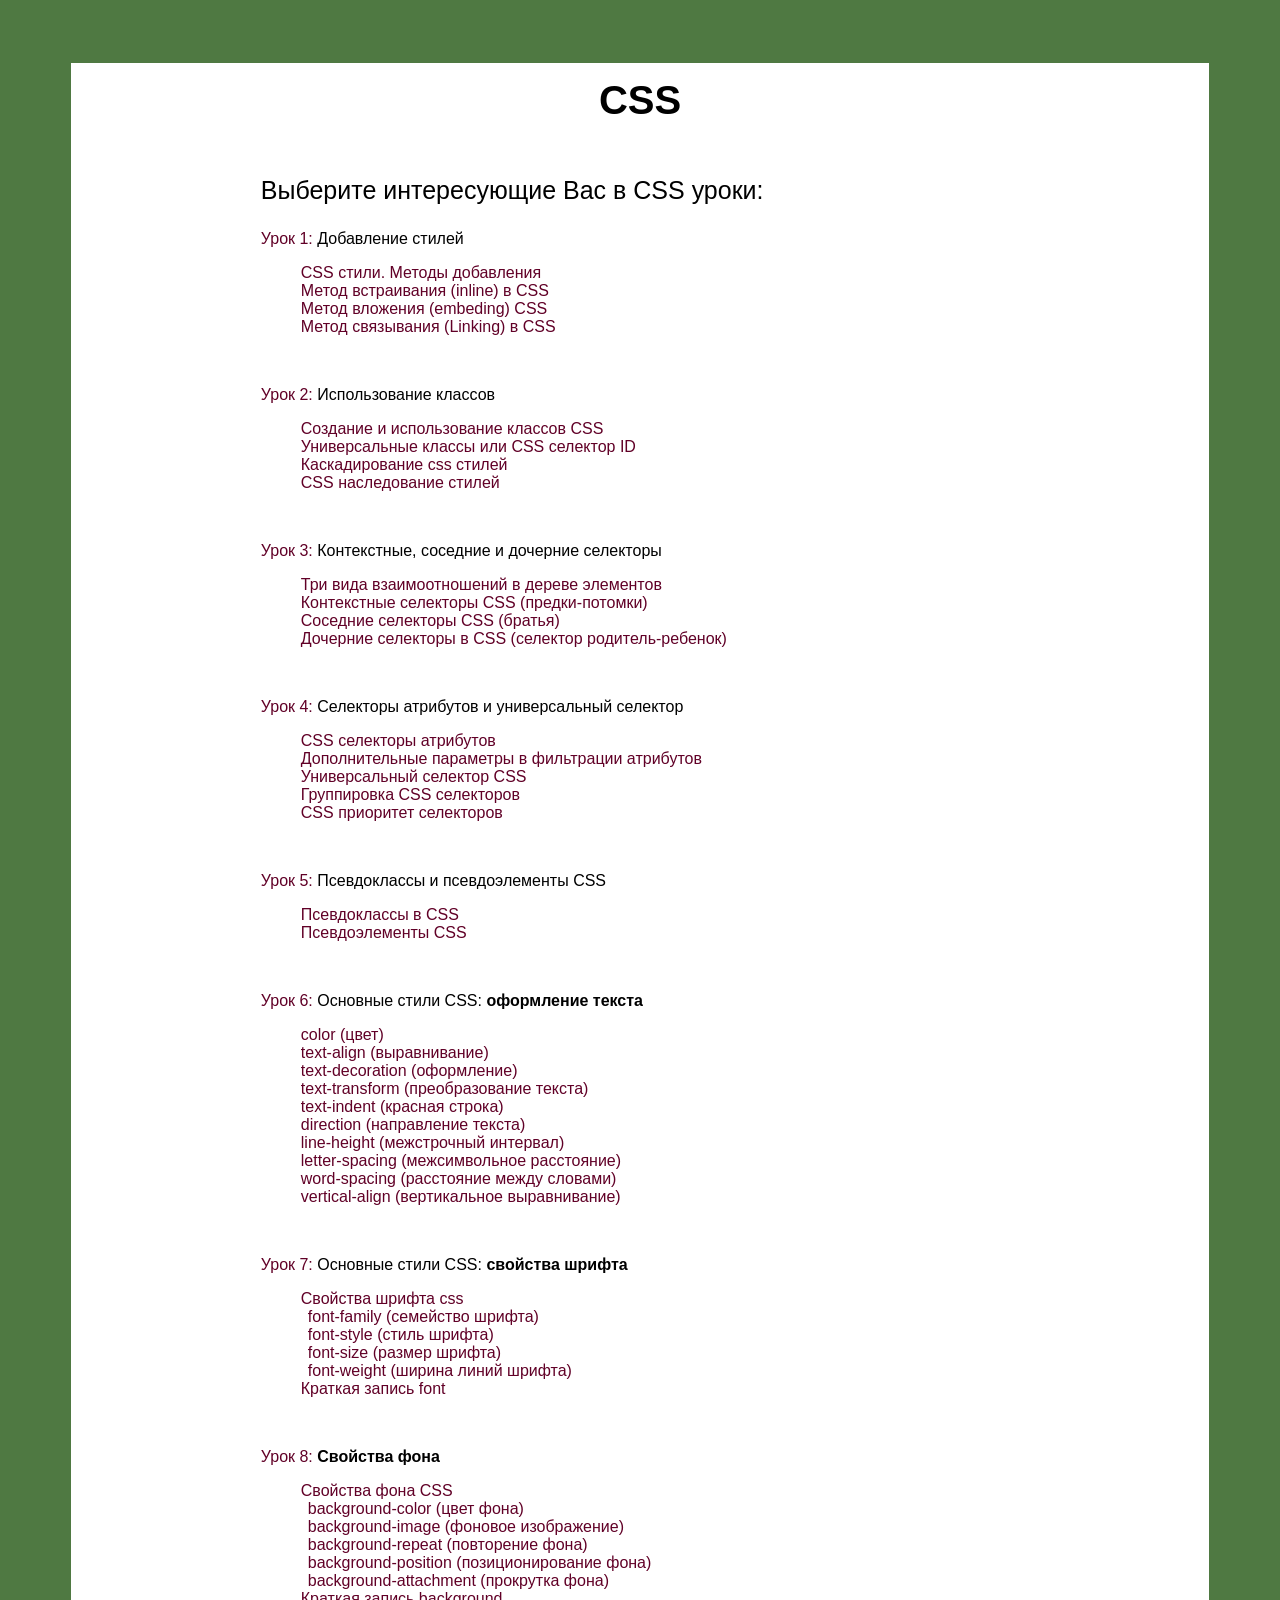
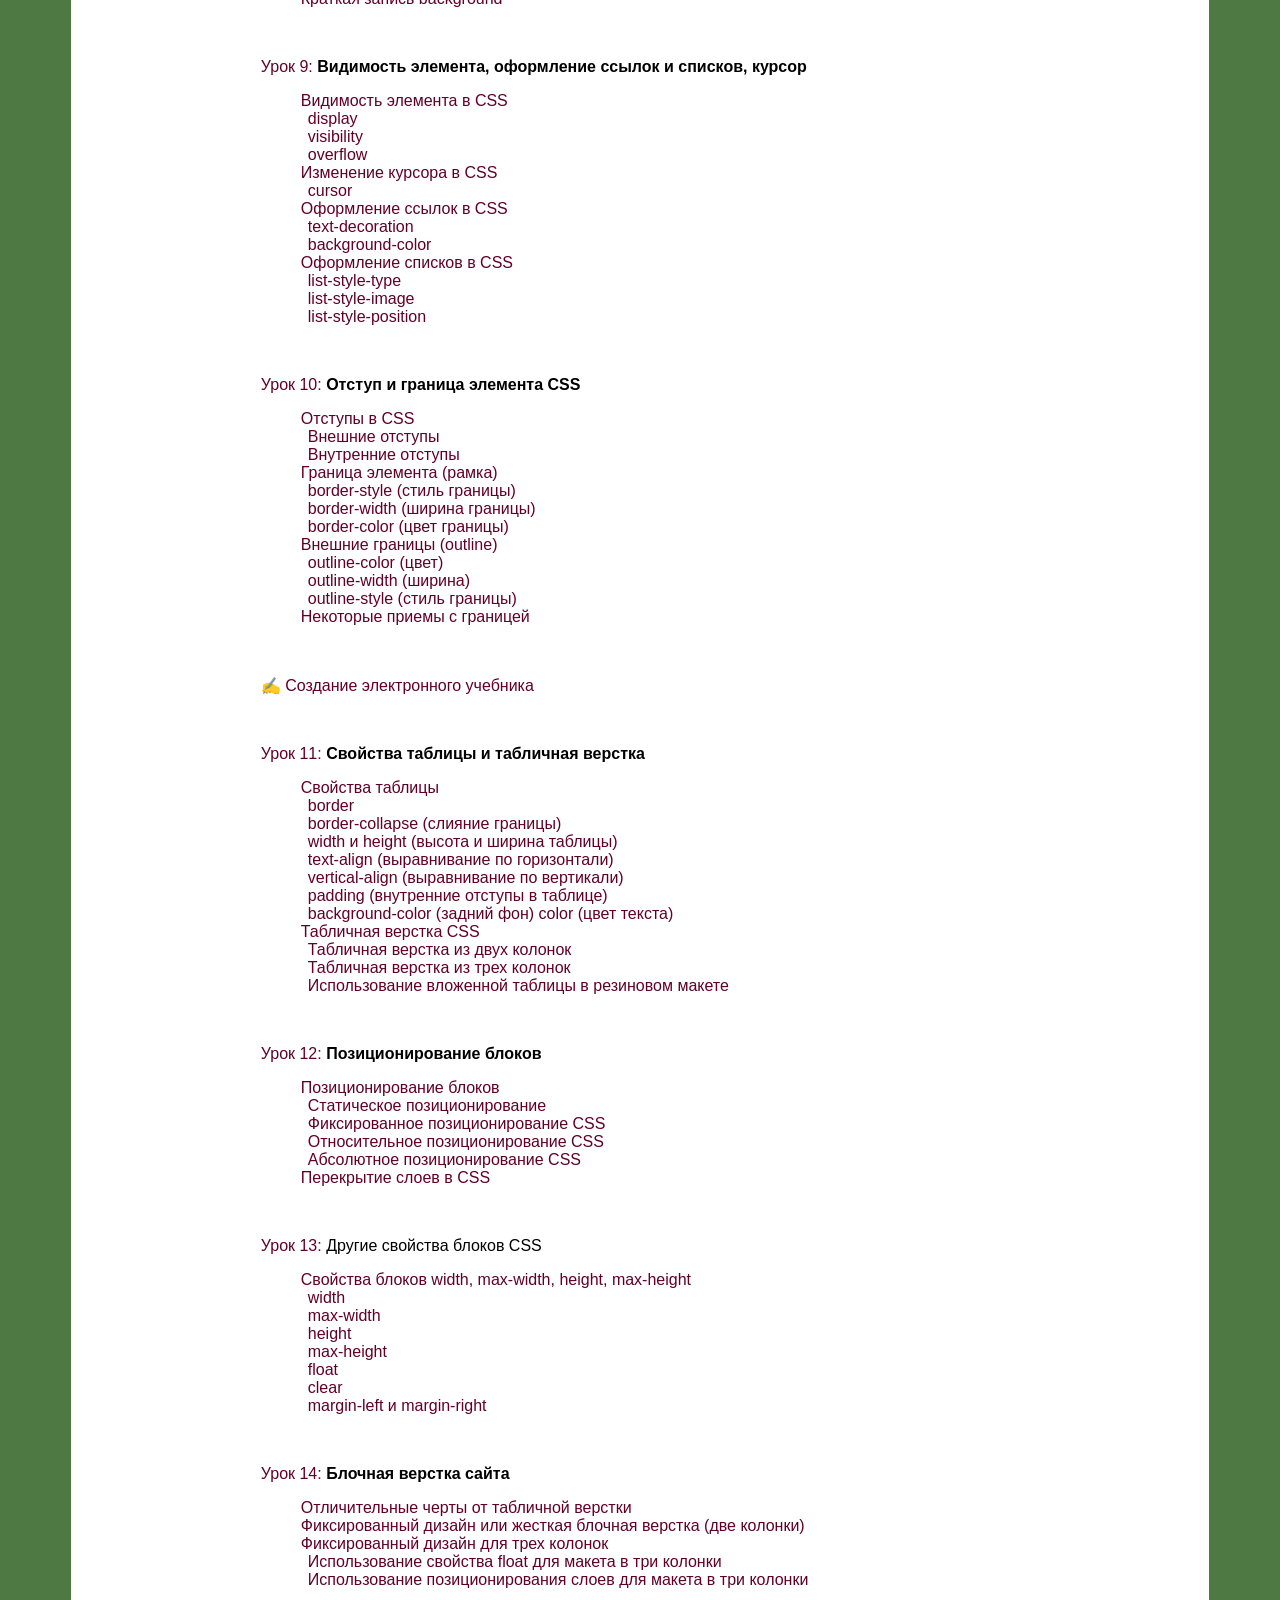
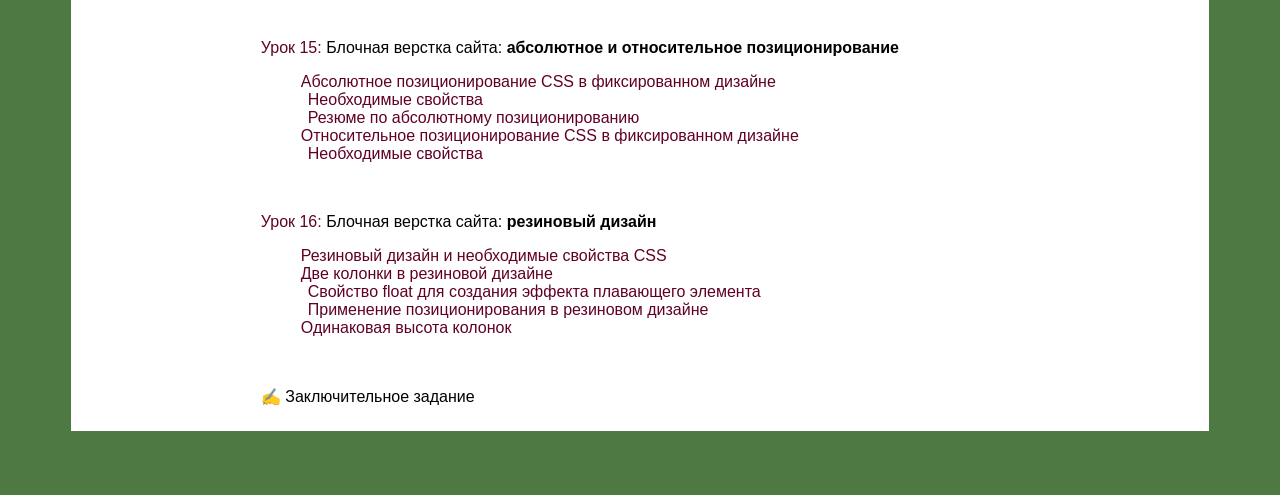
<file: index.html>
<!doctype html>
<html>
<head>
<meta charset="utf-8">
<title>Воспоминания</title>
<link href="style2.css" rel="stylesheet">
</head>

<body>
	<section>
		<h1 style="text-align: center; margin:5% 5%; font-size: 40px; padding: 2%">CSS</h1>
		
		<p>Выберите интересующие Вас в CSS уроки:</p>
		
	    <a href="index1.html">Урок 1:</a> Добавление стилей
         <ul>
		  <a href="index1.html#1_1">CSS стили. Методы добавления</a><br>
          <a href="index1.html#1_2">Метод встраивания (inline) в CSS</a><br>
          <a href="index1.html#1_3">Метод вложения (embeding) CSS</a><br>
          <a href="index1.html#1_4">Метод связывания (Linking) в CSS</a><br>
		 </ul>
		<p class="tit-line"></p>
		
		
        <a href="index2.html">Урок 2:</a> Использование классов
		 <ul>
          <a href="index2.html#2_1">Создание и использование классов CSS</a><br>
          <a href="index2.html#2_2">Универсальные классы или CSS селектор ID</a><br>
          <a href="index2.html#2_3">Каскадирование css стилей</a><br>
          <a href="index2.html#2_4">CSS наследование стилей</a><br>
         </ul>
		<p class="tit-line"></p>
		
		
        <a href="index3.html">Урок 3:</a> Контекстные, соседние и дочерние селекторы
		 <ul>
          <a href="index3.html#3_1">Три вида взаимоотношений в дереве элементов</a><br>
          <a href="index3.html#3_2">Контекстные селекторы CSS (предки-потомки)</a><br>
          <a href="index3.html#3_3">Соседние селекторы CSS (братья)</a><br>
          <a href="index3.html#3_4">Дочерние селекторы в CSS (селектор родитель-ребенок)</a><br>
		 </ul>
		<p class="tit-line"></p>
		
		
        <a href="index4.html">Урок 4:</a> Селекторы атрибутов и универсальный селектор
		 <ul>
          <a href="index4.html#4_1">CSS селекторы атрибутов</a><br>
          <a href="index4.html#4_2">Дополнительные параметры в фильтрации атрибутов</a><br>
          <a href="index4.html#4_3">Универсальный селектор CSS</a><br>
          <a href="index4.html#4_4">Группировка CSS селекторов</a><br>
          <a href="index4.html#4_5">CSS приоритет селекторов</a><br>
         </ul>
		<p class="tit-line"></p>
		
		
        <a href="index5.html">Урок 5:</a> Псевдоклассы и псевдоэлементы CSS
		 <ul>
          <a href="index5.html#5_1">Псевдоклассы в CSS</a><br>
          <a href="index5.html#5_2">Псевдоэлементы CSS</a><br>
         </ul>
		<p class="tit-line"></p>
		
		
        <a href="index6.html">Урок 6:</a> Основные стили CSS: <b>оформление текста</b>
		 <ul>
          <a href="index6.html#6_1">color (цвет)</a><br>
          <a href="index6.html#6_2">text-align (выравнивание)</a><br>
          <a href="index6.html#6_3">text-decoration (оформление)</a><br>
          <a href="index6.html#6_4">text-transform (преобразование текста)</a><br>
          <a href="index6.html#6_5">text-indent (красная строка)</a><br>
          <a href="index6.html#6_6">direction (направление текста)</a><br>
          <a href="index6.html#6_7">line-height (межстрочный интервал)</a><br>
          <a href="index6.html#6_8">letter-spacing (межсимвольное расстояние)</a><br>
          <a href="index6.html#6_9">word-spacing (расстояние между словами)</a><br>
          <a href="index6.html#6_10">vertical-align (вертикальное выравнивание)</a><br>
         </ul>
		<p class="tit-line"></p>
		
		
        <a href="index7.html">Урок 7:</a> Основные стили CSS: <b>свойства шрифта</b>
		 <ul>
          <a href="index7.html#7_1">Свойства шрифта css</a><br>
          <a href="index7.html#7_2"><span style="margin-left: 7px;">font-family (семейство шрифта)</span></a><br>
          <a href="index7.html#7_3"><span style="margin-left: 7px;">font-style (стиль шрифта)</span></a><br>
          <a href="index7.html#7_4"><span style="margin-left: 7px;">font-size (размер шрифта)</span></a><br>
          <a href="index7.html#7_5"><span style="margin-left: 7px;">font-weight (ширина линий шрифта)</span></a><br>
          <a href="index7.html#7_6">Краткая запись font</a><br>
	     </ul>
		<p class="tit-line"></p>

		
        <a href="index8.html">Урок 8:</a> <b>Свойства фона</b>
		 <ul>
          <a href="index8.html#8_1">Свойства фона CSS</a><br>
          <a href="index8.html#8_2"><span style="margin-left: 7px;">background-color (цвет фона)</span></a><br>
          <a href="index8.html#8_3"><span style="margin-left: 7px;">background-image (фоновое изображение)</span></a><br>
          <a href="index8.html#8_4"><span style="margin-left: 7px;">background-repeat (повторение фона)</span></a><br>
          <a href="index8.html#8_5"><span style="margin-left: 7px;">background-position (позиционирование фона)</span></a><br>
          <a href="index8.html#8_6"><span style="margin-left: 7px;">background-attachment (прокрутка фона)</span></a><br>
          <a href="index8.html#8_7">Краткая запись background</a><br>
         </ul>
		<p class="tit-line"></p>
		
		
        <a href="index9.html">Урок 9:</a> <b>Видимость элемента, оформление ссылок и списков, курсор</b>
		 <ul>
          <a href="index9.html#9_1">Видимость элемента в CSS</a><br>
          <a href="index9.html#9_2"><span style="margin-left: 7px;">display</span></a><br>
          <a href="index9.html#9_3"><span style="margin-left: 7px;">visibility</span></a><br>
          <a href="index9.html#9_4"><span style="margin-left: 7px;">overflow</span></a><br>
          <a href="index9.html#9_5">Изменение курсора в CSS</a><br>
          <a href="index9.html#9_6"><span style="margin-left: 7px;">cursor</span></a><br>
          <a href="index9.html#9_7">Оформление ссылок в CSS</a><br>
          <a href="index9.html#9_8"><span style="margin-left: 7px;">text-decoration</span></a><br>
          <a href="index9.html#9_9"><span style="margin-left: 7px;">background-color</span></a><br>
          <a href="index9.html#9_10">Оформление списков в CSS</a><br>
          <a href="index9.html#9_11"><span style="margin-left: 7px;">list-style-type</span></a><br>
          <a href="index9.html#9_12"><span style="margin-left: 7px;">list-style-image</span></a><br>
          <a href="index9.html#9_13"><span style="margin-left: 7px;">list-style-position</span></a><br>
         </ul>
		<p class="tit-line"></p>
		
		
        <a href="index10.html">Урок 10:</a> <b>Отступ и граница элемента CSS</b>
		 <ul>
          <a href="index10.html#10_1">Отступы в CSS</a><br>
          <a href="index10.html#10_2"><span style="margin-left: 7px;">Внешние отступы</span></a><br>
          <a href="index10.html#10_3"><span style="margin-left: 7px;">Внутренние отступы</span></a><br>
          <a href="index10.html#10_4">Граница элемента (рамка)</a><br>
          <a href="index10.html#10_5"><span style="margin-left: 7px;"> border-style (стиль границы)</span></a><br>
          <a href="index10.html#10_6"><span style="margin-left: 7px;">border-width (ширина границы)</span></a><br>
          <a href="index10.html#10_7"><span style="margin-left: 7px;">border-color (цвет границы)</span></a><br>
          <a href="index10.html#10_8">Внешние границы (outline)</a><br>
          <a href="index10.html#10_9"><span style="margin-left: 7px;">outline-color (цвет)</span></a><br>
          <a href="index10.html#10_10"><span style="margin-left: 7px;">outline-width (ширина)</span></a><br>
          <a href="index10.html#10_11"><span style="margin-left: 7px;">outline-style (стиль границы)</span></a><br>
          <a href="index10.html#10_12">Некоторые приемы с границей</a><br>
         </ul>
		<p class="tit-line"></p>
		
		
        <a href="indexuch.html">✍ Создание электронного учебника</a>
        <p class="tit-line"></p>
		
		
        <a href="index11.html">Урок 11:</a> <b>Свойства таблицы и табличная верстка</b>
		 <ul>
          <a href="index11.html#11_1">Свойства таблицы</a><br>
          <a href="index11.html#11_2"><span style="margin-left: 7px;">border</span></a><br>
          <a href="index11.html#11_3"><span style="margin-left: 7px;">border-collapse (слияние границы)</span></a><br>
          <a href="index11.html#11_4"><span style="margin-left: 7px;">width и height (высота и ширина таблицы)</span></a><br>
          <a href="index11.html#11_5"><span style="margin-left: 7px;">text-align (выравнивание по горизонтали)</span></a><br>
          <a href="index11.html#11_6"><span style="margin-left: 7px;">vertical-align (выравнивание по вертикали)</span></a><br>
          <a href="index11.html#11_7"><span style="margin-left: 7px;">padding (внутренние отступы в таблице)</span></a><br>
          <a href="index11.html#11_8"><span style="margin-left: 7px;">background-color (задний фон) color (цвет текста)</span></a><br>
          <a href="index11.html#11_9">Табличная верстка CSS</a><br>
          <a href="index11.html#11_10"><span style="margin-left: 7px;">Табличная верстка из двух колонок</span></a><br>
          <a href="index11.html#11_1q"><span style="margin-left: 7px;">Табличная верстка из трех колонок</span></a><br>
          <a href="index11.html#11_12"><span style="margin-left: 7px;">Использование вложенной таблицы в резиновом макете</span></a><br>
         </ul>
	    <p class="tit-line"></p>
		
		
        <a href="index12.html">Урок 12:</a> <b>Позиционирование блоков</b>
		 <ul>
          <a href="index12.html#12_1">Позиционирование блоков</a><br>
          <a href="index12.html#12_2"><span style="margin-left: 7px;">Статическое позиционирование</span></a><br>
          <a href="index12.html#12_3"><span style="margin-left: 7px;">Фиксированное позиционирование CSS</span></a><br>
          <a href="index12.html#12_4"><span style="margin-left: 7px;">Относительное позиционирование CSS</span></a><br>
          <a href="index12.html#12_5"><span style="margin-left: 7px;">Абсолютное позиционирование CSS</span></a><br>
          <a href="index12.html#12_6">Перекрытие слоев в CSS</a><br>
         </ul>
		<p class="tit-line"></p>
		
		
        <a href="index13.html">Урок 13:</a> Другие свойства блоков CSS
		 <ul>
          <a href="index13.html#13_1">Свойства блоков width, max-width, height, max-height</a><br>
          <a href="index13.html#13_2"><span style="margin-left: 7px;">width</span></a><br>
          <a href="index13.html#13_3"><span style="margin-left: 7px;">max-width</span></a><br>
          <a href="index13.html#13_4"><span style="margin-left: 7px;">height</span></a><br>
          <a href="index13.html#13_5"><span style="margin-left: 7px;">max-height</span></a><br>
          <a href="index13.html#13_6"><span style="margin-left: 7px;">float</span></a><br>
          <a href="index13.html#13_7"><span style="margin-left: 7px;">clear</span></a><br>
          <a href="index13.html#13_8"><span style="margin-left: 7px;">margin-left и margin-right</span></a><br>
         </ul>
		<p class="tit-line"></p>
		
		
        <a href="index14.html">Урок 14:</a> <b>Блочная верстка сайта</b>
		 <ul>
          <a href="index14.html">Отличительные черты от табличной верстки</a><br>
          <a href="index14.html">Фиксированный дизайн или жесткая блочная верстка (две колонки)</a><br>
          <a href="index14.html">Фиксированный дизайн для трех колонок</a><br>
          <a href="index14.html"><span style="margin-left: 7px;">Использование свойства float для макета в три колонки</span></a><br>
          <a href="index14.html"><span style="margin-left: 7px;">Использование позиционирования слоев для макета в три колонки</span></a><br>
         </ul>
		<p class="tit-line"></p>
		
			  
        <a href="index15.html">Урок 15:</a> Блочная верстка сайта: <b>абсолютное и относительное позиционирование</b>
		 <ul>
          <a href="index15.html">Абсолютное позиционирование CSS в фиксированном дизайне</a><br>
          <a href="index15.html"><span style="margin-left: 7px;">Необходимые свойства</span></a><br>
          <a href="index15.html"><span style="margin-left: 7px;">Резюме по абсолютному позиционированию</span></a><br>
          <a href="index15.html">Относительное позиционирование CSS в фиксированном дизайне</a><br>
          <a href="index15.html"><span style="margin-left: 7px;">Необходимые свойства</span></a><br>
         </ul>
		<p class="tit-line"></p>
		 
		
        <a href="index16.html">Урок 16:</a> Блочная верстка сайта: <b>резиновый дизайн</b>
		 <ul>
          <a href="index16.html">Резиновый дизайн и необходимые свойства CSS</a><br>
          <a href="index16.html">Две колонки в резиновой дизайне</a><br>
          <a href="index16.html"><span style="margin-left: 7px;">Свойство float для создания эффекта плавающего элемента</span></a><br>
          <a href="index16.html"><span style="margin-left: 7px;">Применение позиционирования в резиновом дизайне</span></a><br>
          <a href="index16.html">Одинаковая высота колонок</a><br>
	     </ul>
        <p class="tit-line"></p>
		
		
        ✍ Заключительное задание
        <p class="tit-line"></p>
 
		
		
		
		
		
	
	</section>
</body>
</html>
</file>
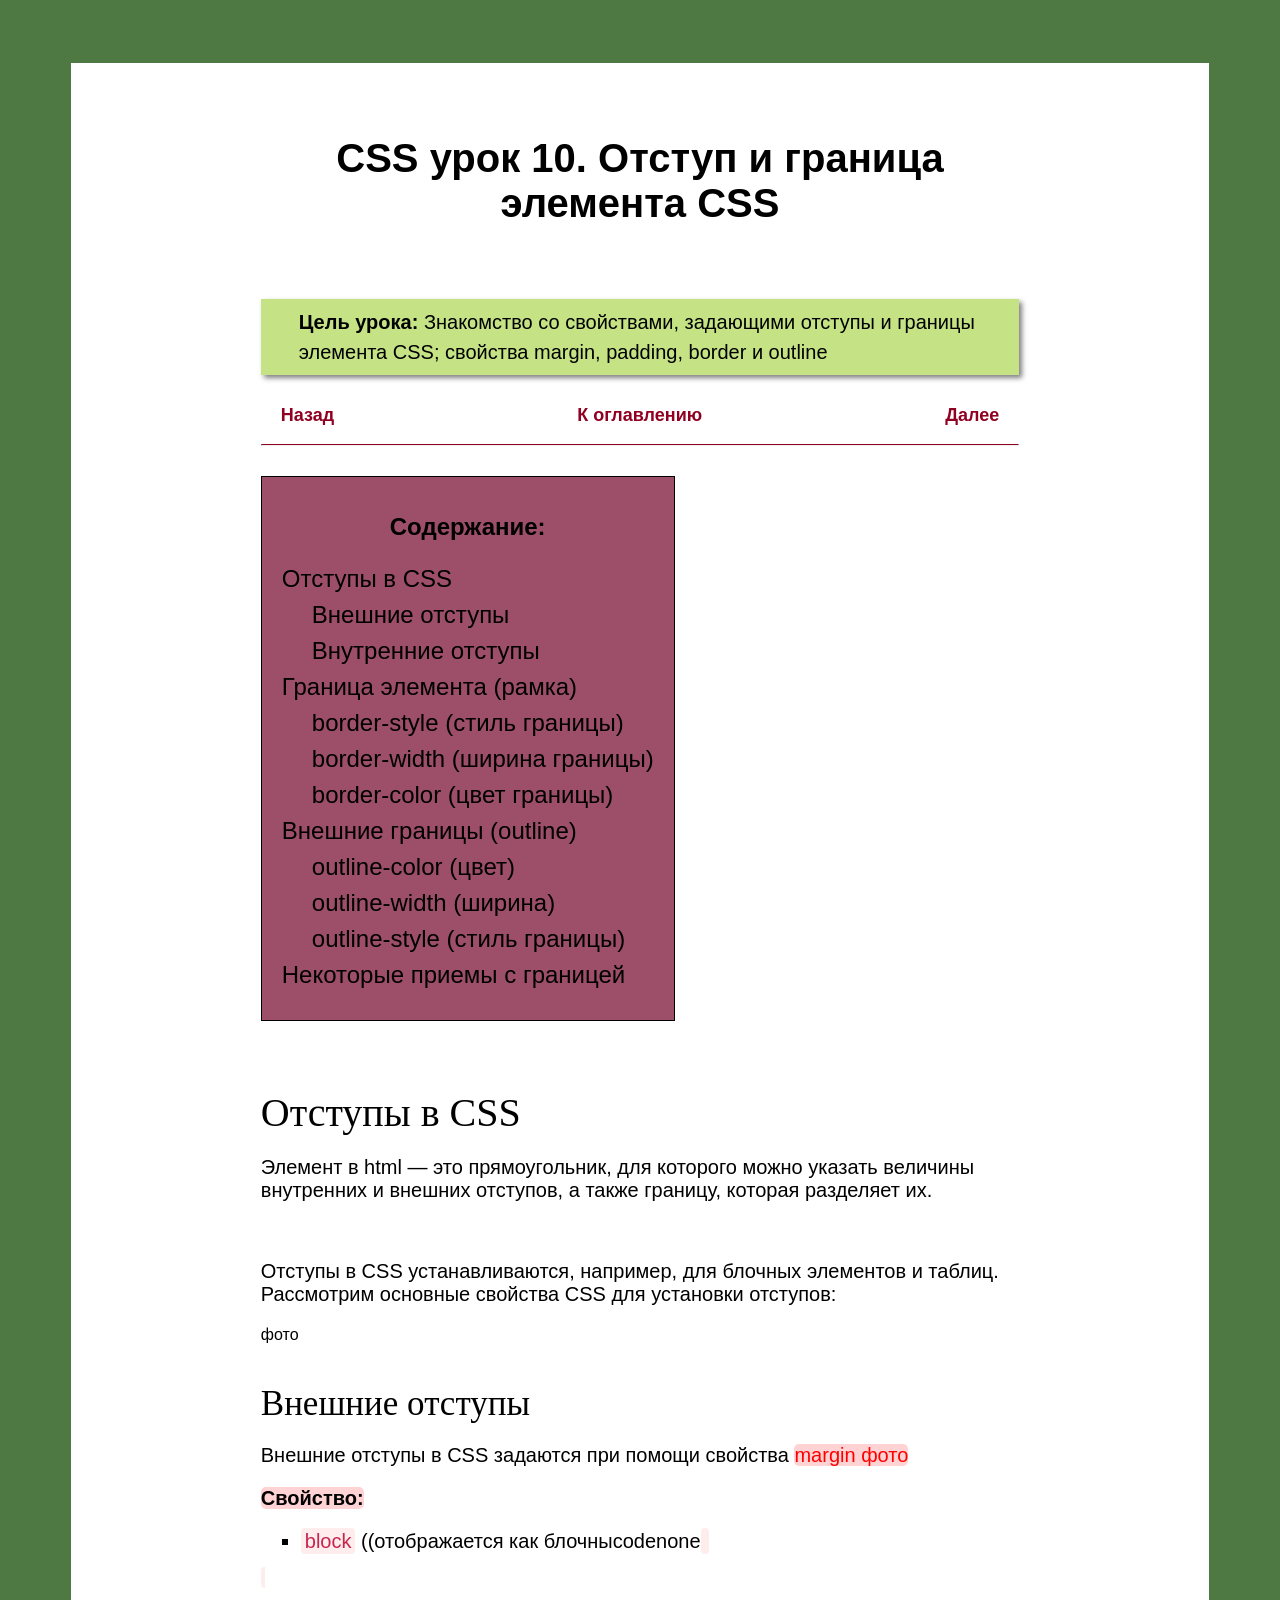
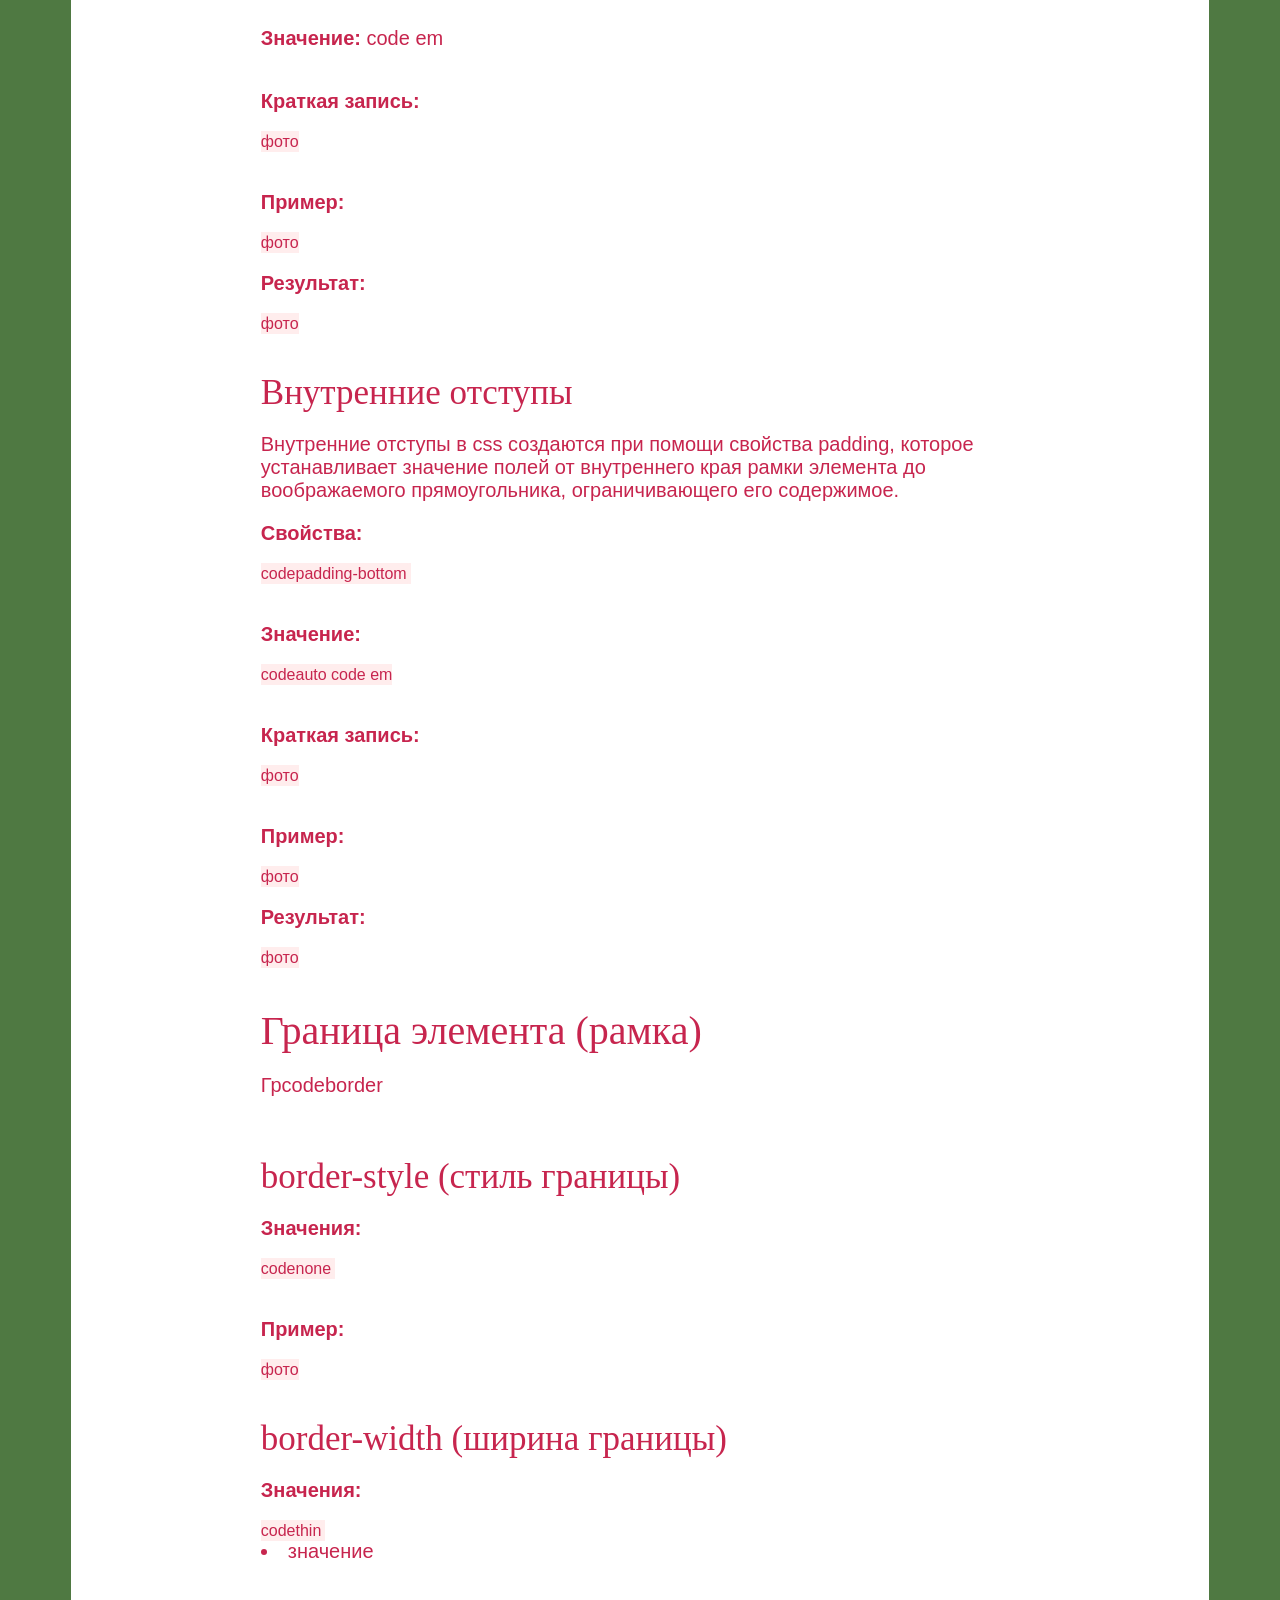
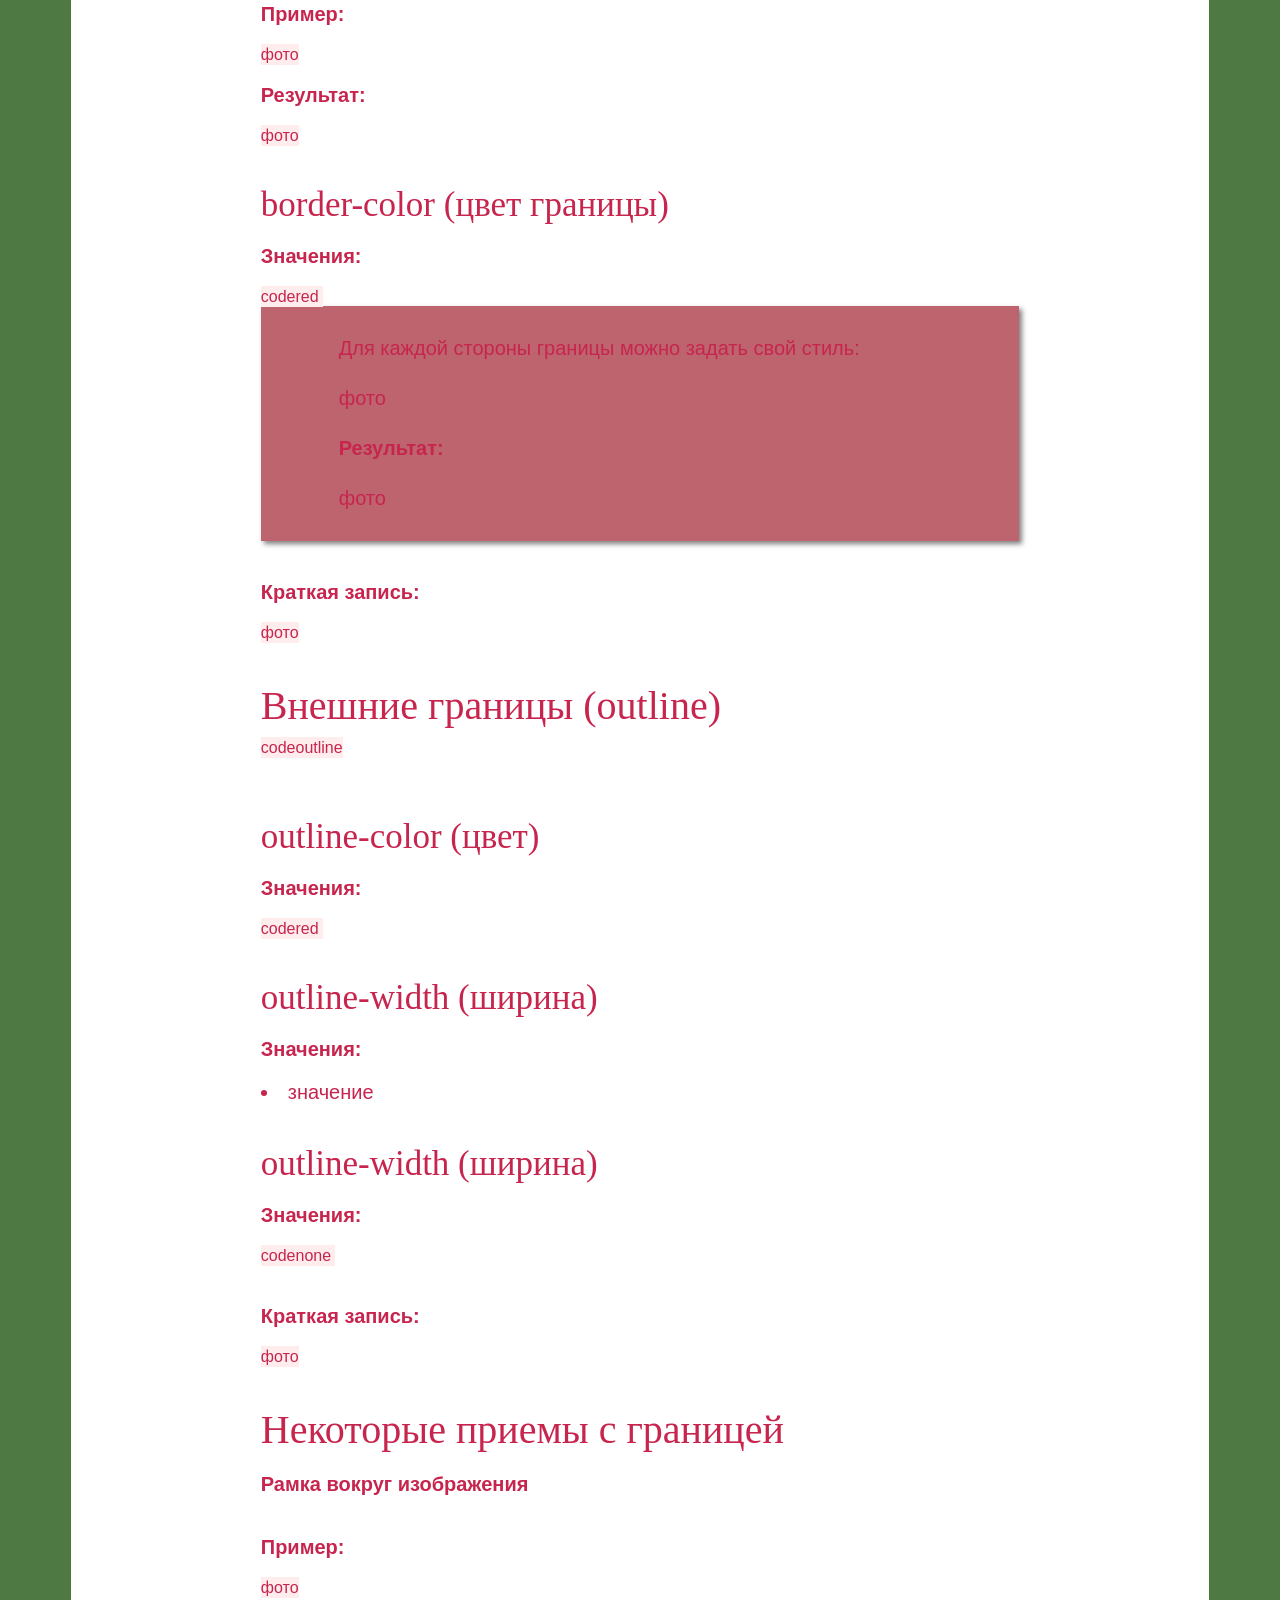
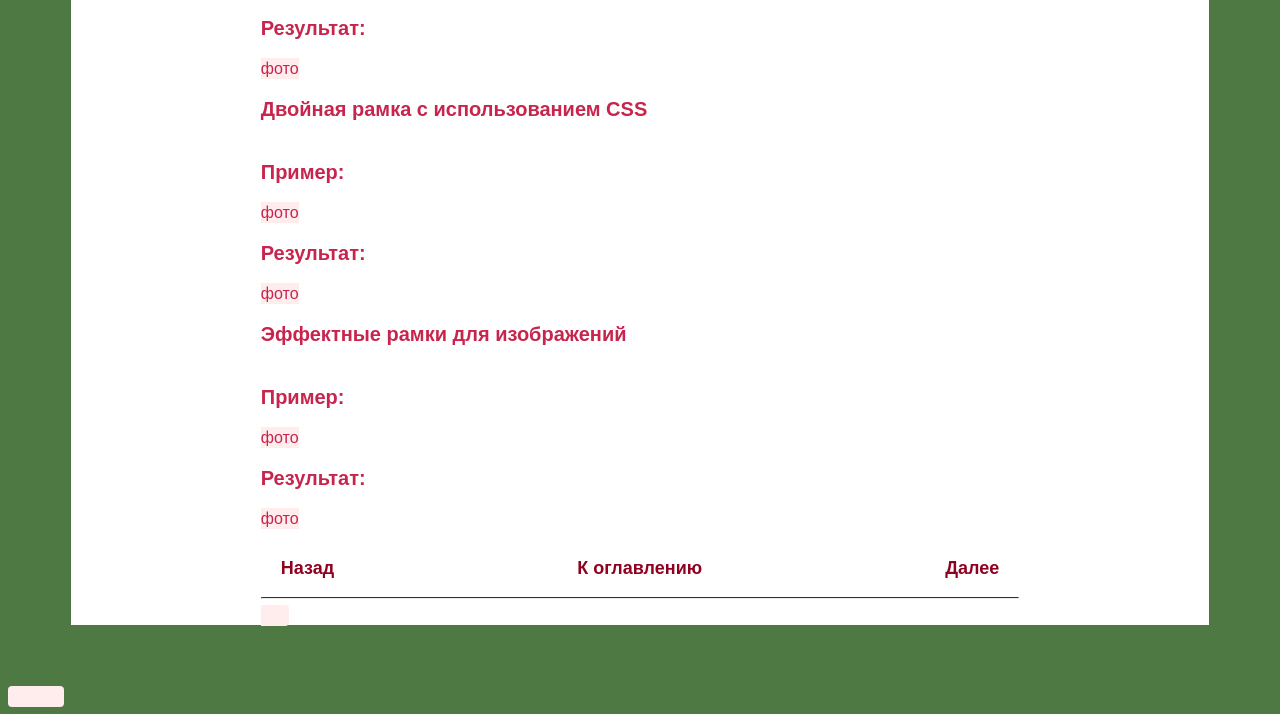
<file: index10.html>
<!doctype html>
<html>
<head>
<meta charset="utf-8">
<title>Воспоминания</title>
<link href="style.css" rel="stylesheet">
</head>

<body>
	<section>
		<p class="tit-line"></p>
		<p class="tit-line"></p>
		<h1 style="text-align: center; margin:5% 5%; font-size: 40px; padding: 2%">CSS урок 10. Отступ и граница элемента CSS</h1>
		<p class="tit-line"></p>
		<div class="block1" style="line-height: 1.5;"><b>Цель урока: </b> Знакомство со свойствами, задающими отступы и границы элемента CSS; свойства margin, padding, border и outline</div>
		<div class="navigation">
		<a href="index9.html" class="button">Назад</a>
		<a href="index.html" class="button">К оглавлению</a>
		<a href="index11.html" class="button">Далее</a>
		</div>
	<hr>
	
		<div class="content">
			<h2>Содержание:</h2>
			<a href="#10_1">Отступы в CSS</a><br>
			<a href="#10_2" style="margin-left: 30px">Внешние отступы</a><br>
			<a href="#10_3" style="margin-left: 30px">Внутренние отступы</a><br>
			<a href="#10_4">Граница элемента (рамка)</a><br>
			<a href="#10_5" style="margin-left: 30px">border-style (стиль границы)</a><br>
			<a href="#10_6" style="margin-left: 30px">border-width (ширина границы)</a><br>
			<a href="#10_7" style="margin-left: 30px">border-color (цвет границы)</a><br>
			<a href="#10_8">Внешние границы (outline)</a><br>
			<a href="#10_9" style="margin-left: 30px">outline-color (цвет)</a><br>
			<a href="#10_10" style="margin-left: 30px">outline-width (ширина)</a><br>
			<a href="#10_11" style="margin-left: 30px">outline-style (стиль границы)</a><br>
			<a href="#10_12">Некоторые приемы с границей</a><br>
		</div>
	
		<br>
		<h1 id="10_1" class="ogl">Отступы в CSS</h1>
		<p>Элемент в html — это прямоугольник, для которого можно указать величины внутренних и внешних отступов, а также границу, которая разделяет их.</p><br>
		<p>Отступы в CSS устанавливаются, например, для блочных элементов и таблиц. Рассмотрим основные свойства CSS для установки отступов:</p>
		фото
		
			
		<p class="tit-line"></p>
		<h1 style="font-size: 35px;" id="10_2" class="ogl">Внешние отступы</h1>
	    <p>Внешние отступы в CSS задаются при помощи свойства <span style="color:#FF0000;"><a style="background: #FFD3D3;border-radius: 5px;">margin<code, которое устанавливает величину отступа от границ текущего элемента до внутренней границы его родительского элемента.</p>
	    фото
		<p><b>Свойство:</b></p>
		<ul>
		   <li style="font-size:20px;margin-bottom:8px;"><code>block</a></code> ((отображается как блочныcodenone<code (временно удаляет элемент из документcodeinline<code (отображается как встроенный (строчныйcodeinline-block<code (внутренняя часть форматируется как блочный элемент, а сам элемент — как встроенный, обтекается другими элементами (подобно img))</li>
	    </ul>
		<p class="tit-line"></p>
		<p><b>Значение:</b></pcodeauto<code</li>
		code em</a></spacode%<code</li>
	    </ul>
	    <p class="tit-line"></p>
	    <p><b>Краткая запись:</b></p>
	    фото
		<p class="tit-line"></p>
	   <p><b>Пример:</b></p> 
		фото
	    <p><b>Результат:</b></p>
	    фото
	
	
	   <p class="tit-line"></p>
		<h1 style="font-size: 35px;" id="10_3" class="ogl">Внутренние отступы</h1>
	    <p>Внутренние отступы в css создаются при помощи свойства padding, которое устанавливает значение полей от внутреннего края рамки элемента до воображаемого прямоугольника, ограничивающего его содержимое.</p>
		<p><b>Свойства:</b></p>codepadding-bottom<code (нижний отстуcodepadding-left<code (отступ слевcodepadding-right<code (отступ справcodepadding-top<code (верхний отступ)</li>
	    </ul>
		<p class="tit-line"></p>
		<p><b>Значение:</b></p>codeauto<code</li>
		code em</a></spacode%<code</li>
	    </ul>
	    <p class="tit-line"></p>
	    <p><b>Краткая запись:</b></p>
	    фото
		<p class="tit-line"></p>
	   <p><b>Пример:</b></p> 
		фото
	    <p><b>Результат:</b></p>
	    фото
	
	
	    <p class="tit-line"></p>
		<h1 id="10_4" class="ogl">Граница элемента (рамка)</h1>
	    <p>Грcodeborder<code.</p>
	    <p class="tit-line"></p>



        <p class="tit-line"></p>
		<h1 style="font-size: 35px;" id="10_5" class="ogl">border-style (стиль границы)</h1>
		<p><b>Значения:</b></p>codenone<code  (без границcodedotted<code (из точеcodedashed<code (пунктирнаcodesolid<code (сплошнаяcodedouble<code (двойнаcodegroove<code (трехмернаcoderidge<code (трехмернаcodeinset<code (трехмерная с теньюcodeoutset<code (трехмерная с тенью)</li>
		      </ul>
		<p class="tit-line"></p>
	   <p><b>Пример:</b></p> 
		фото
	    


         <p class="tit-line"></p>
		<h1 style="font-size: 35px;" id="10_6" class="ogl">border-width (ширина границы)</h1>
		<p><b>Значения:</b></p>codethin<code (тонкаcodemedium<code (средняcodethick<code (толстая)</li>
		   <li style="font-size:20px;margin-bottom:8px;">значение</li>
		      </ul>
		<p class="tit-line"></p>
	   <p><b>Пример:</b></p> 
		фото
	    <p><b>Результат:</b></p>
	    фото

        <p class="tit-line"></p>
		<h1 style="font-size: 35px;" id="10_7" class="ogl">border-color (цвет границы)</h1>
		<p><b>Значения:</b></p>codered<code (цвеcodergb(255,0,0)<code (в системе rgcode#ff0000<code (в шестнадцатиричной системcodetransparent<code (прозрачная)</li>
		      </ul>
         <div class="block3">
         <ul>
		<p>Для каждой стороны границы можно задать свой стиль:</p>	 
	    фото
	   <p><b>Результат:</b></p>
	   фото
	    </ul>
        </div>
         <p class="tit-line"></p>
	    <p><b>Краткая запись:</b></p>
	    фото
		
       
	    <p class="tit-line"></p>
		<h1 id="10_8" class="ogl">Внешние границы (outline)</h1>
codeoutline<code, одновременно устанавливающее цвет, стиль и толщину внешней границы на всех четырехcodeoutline<code не влияет на положение блока и его ширину.</p>
	    <p class="tit-line"></p>


        <p class="tit-line"></p>
		<h1 style="font-size: 35px;" id="10_9" class="ogl">outline-color (цвет)</h1>
		<p><b>Значения:</b></p>codered<code (цвеcodergb(255,0,0)<code (в системе rgcode#ff0000<code (в шестнадцатеричной системcodeinvert<code (инвертированный, противоположный)</li>
		      </ul>



		<p class="tit-line"></p>
		<h1 style="font-size: 35px;" id="10_10" class="ogl">outline-width (ширина)</h1>
		<p><b>Значения:</b></pcodethin<code (тонкаcodemedium<code (средняcodethick<code (толстая)</li>
		   <li style="font-size:20px;margin-bottom:8px;">значение</li>
		      </ul>
          

        
		<p class="tit-line"></p>
		<h1 style="font-size: 35px;" id="10_11" class="ogl">outline-width (ширина)</h1>
		<p><b>Значения:</b></p>codenone<code  (без границcodedotted<code (из точеcodedashed<code (пунктирнаcodesolid<code (сплошнаяcodedouble<code (двойнаcodegroove<code (трехмернаcoderidge<code (трехмернаcodeinset<code (трехмерная с теньюcodeoutset<code (трехмерная с тенью)</li>
		  </ul>
           <p class="tit-line"></p>
	    <p><b>Краткая запись:</b></p>
	    фото
		
        
        <p class="tit-line"></p>
		<h1 id="10_12" class="ogl">Некоторые приемы с границей</h1>
	    <p><b>Рамка вокруг изображения</b></p>
	   <p class="tit-line"></p>
	   <p><b>Пример:</b></p> 
		фото
	    <p><b>Результат:</b></p>
	    фото
        <p><b>Двойная рамка с использованием CSS</b></p>
       <p class="tit-line"></p>
	   <p><b>Пример:</b></p> 
		фото
	    <p><b>Результат:</b></p>
	    фото
        <p><b>Эффектные рамки для изображений</b></p>
         <p class="tit-line"></p>
	   <p><b>Пример:</b></p> 
		фото
	    <p><b>Результат:</b></p>
	    фото

		
		
		
		
<div class="navigation">
	    <a href="index9.html" class="button">Назад</a>
	    <a href="index.html" class="button">К оглавлению</a>
		<a href="index11.html" class="button">Далее</a>
	    </div>
	   <hr>
	    <br>
	</section>
</body>
</html>
</file>
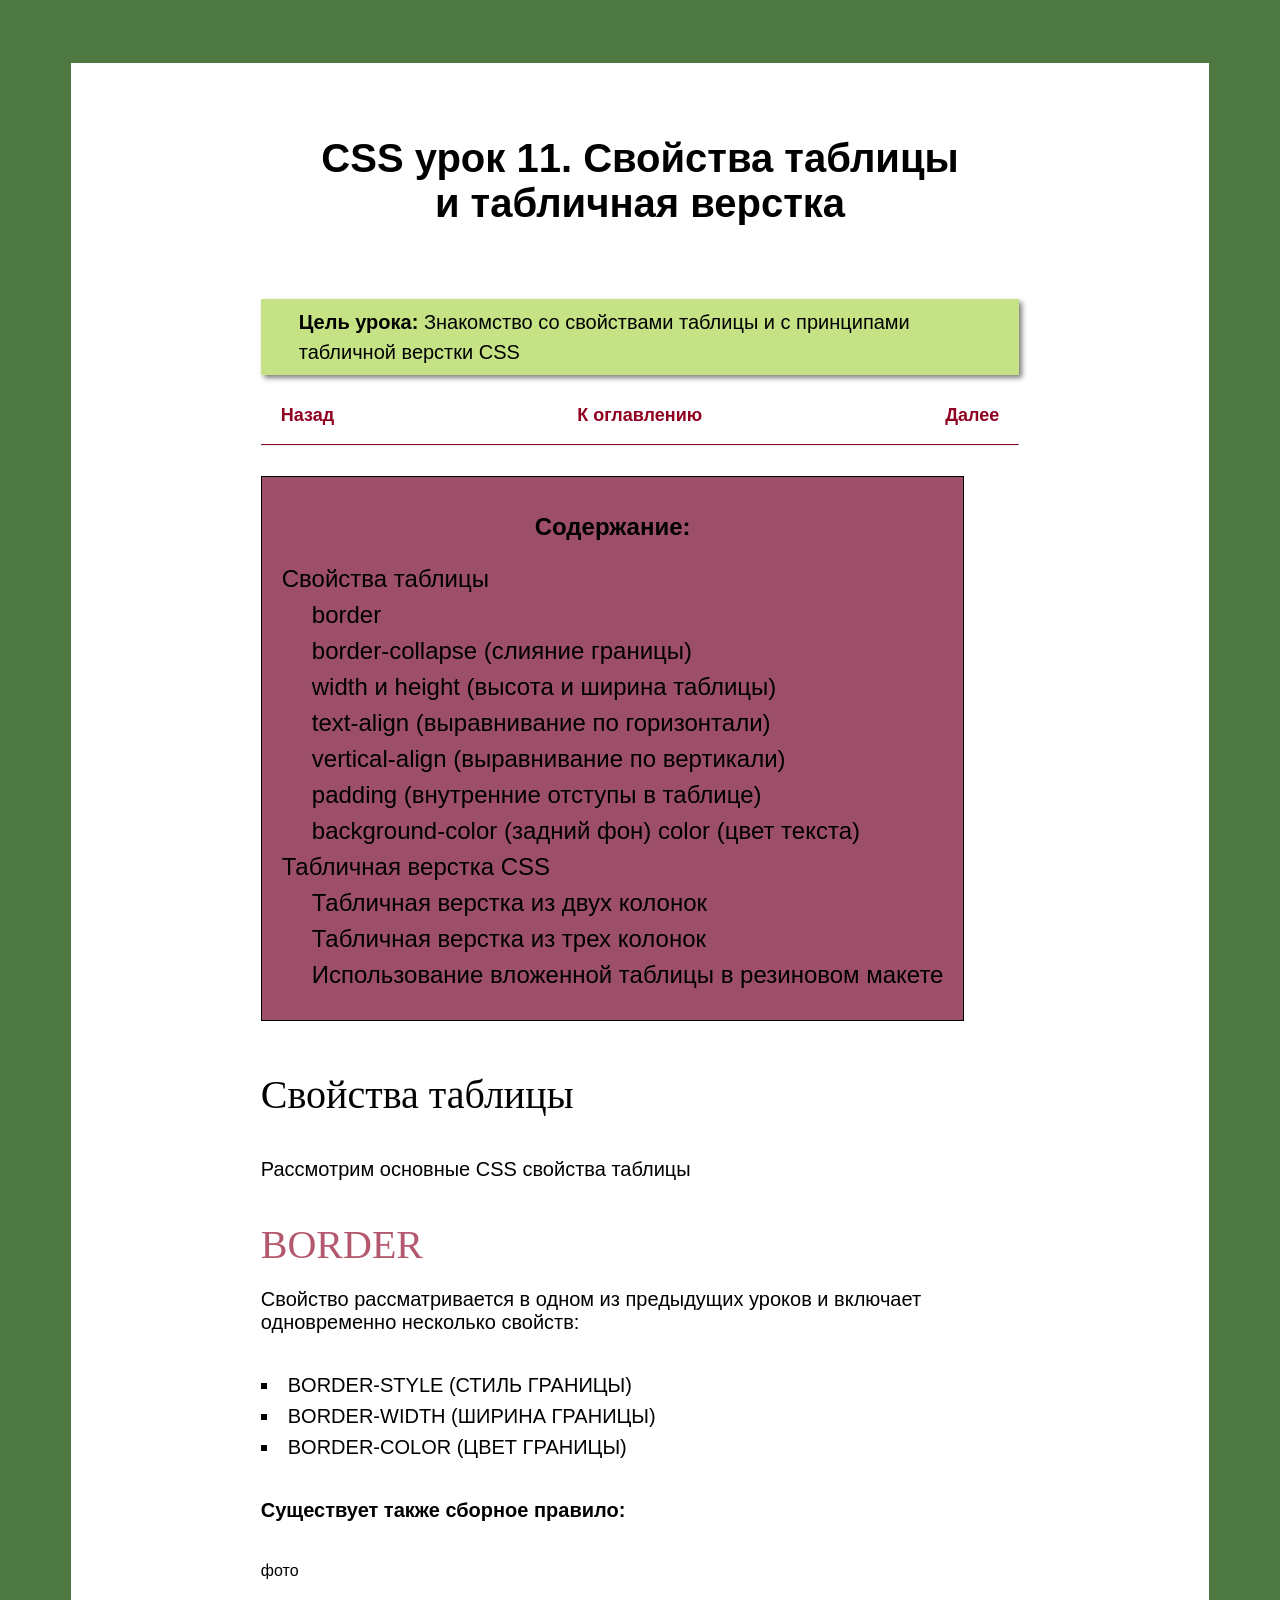
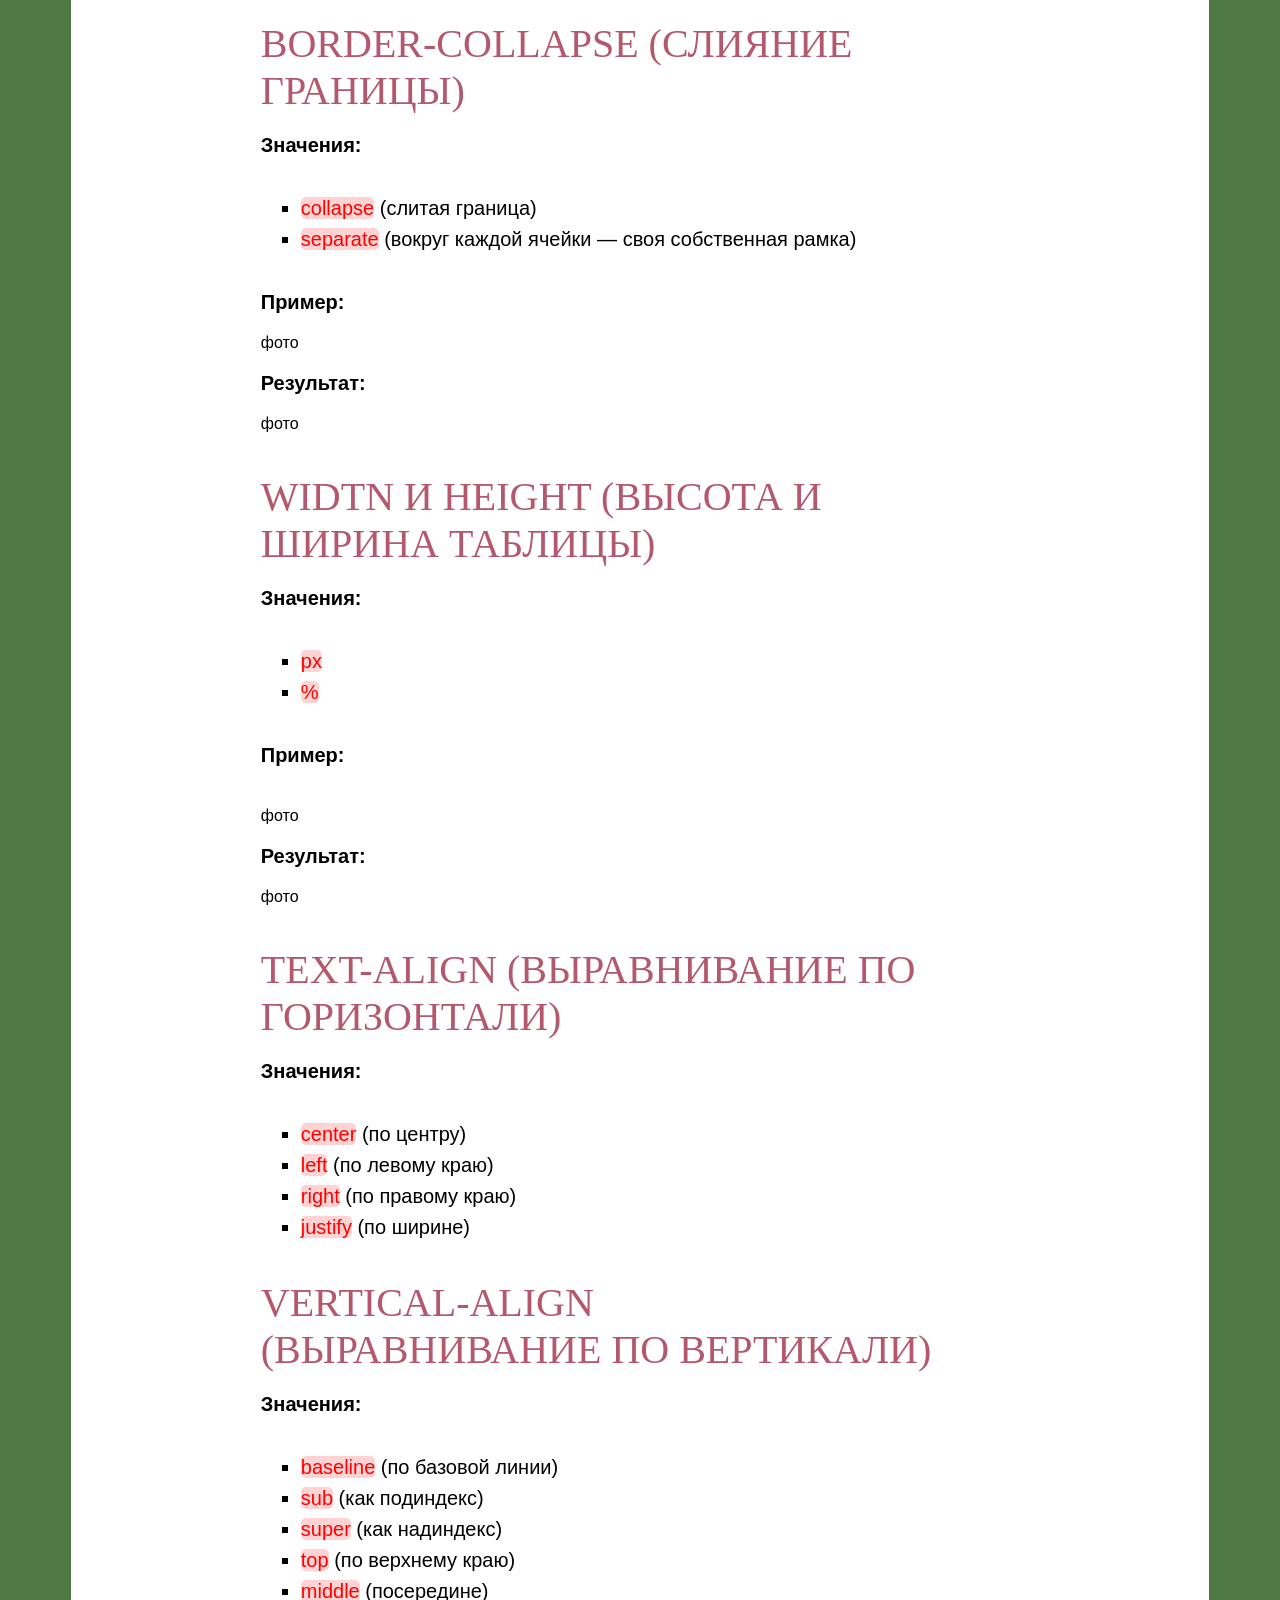
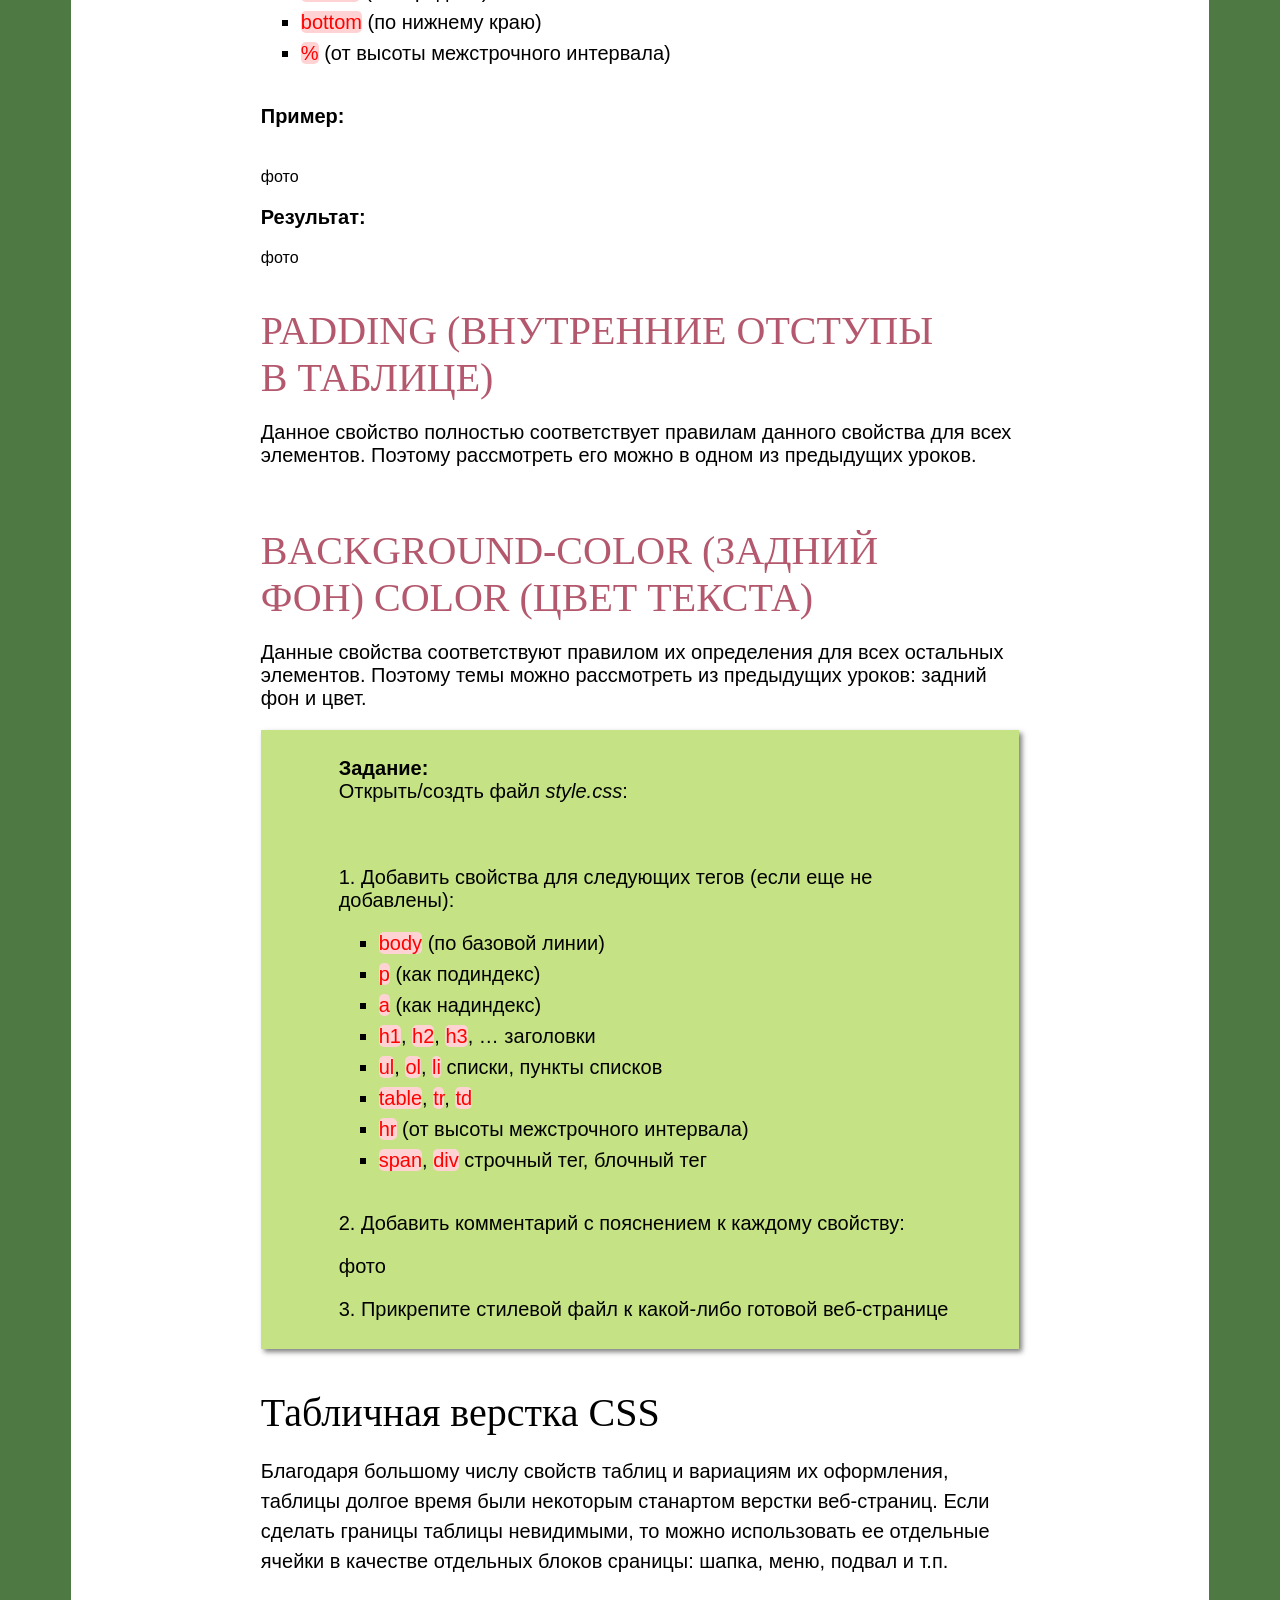
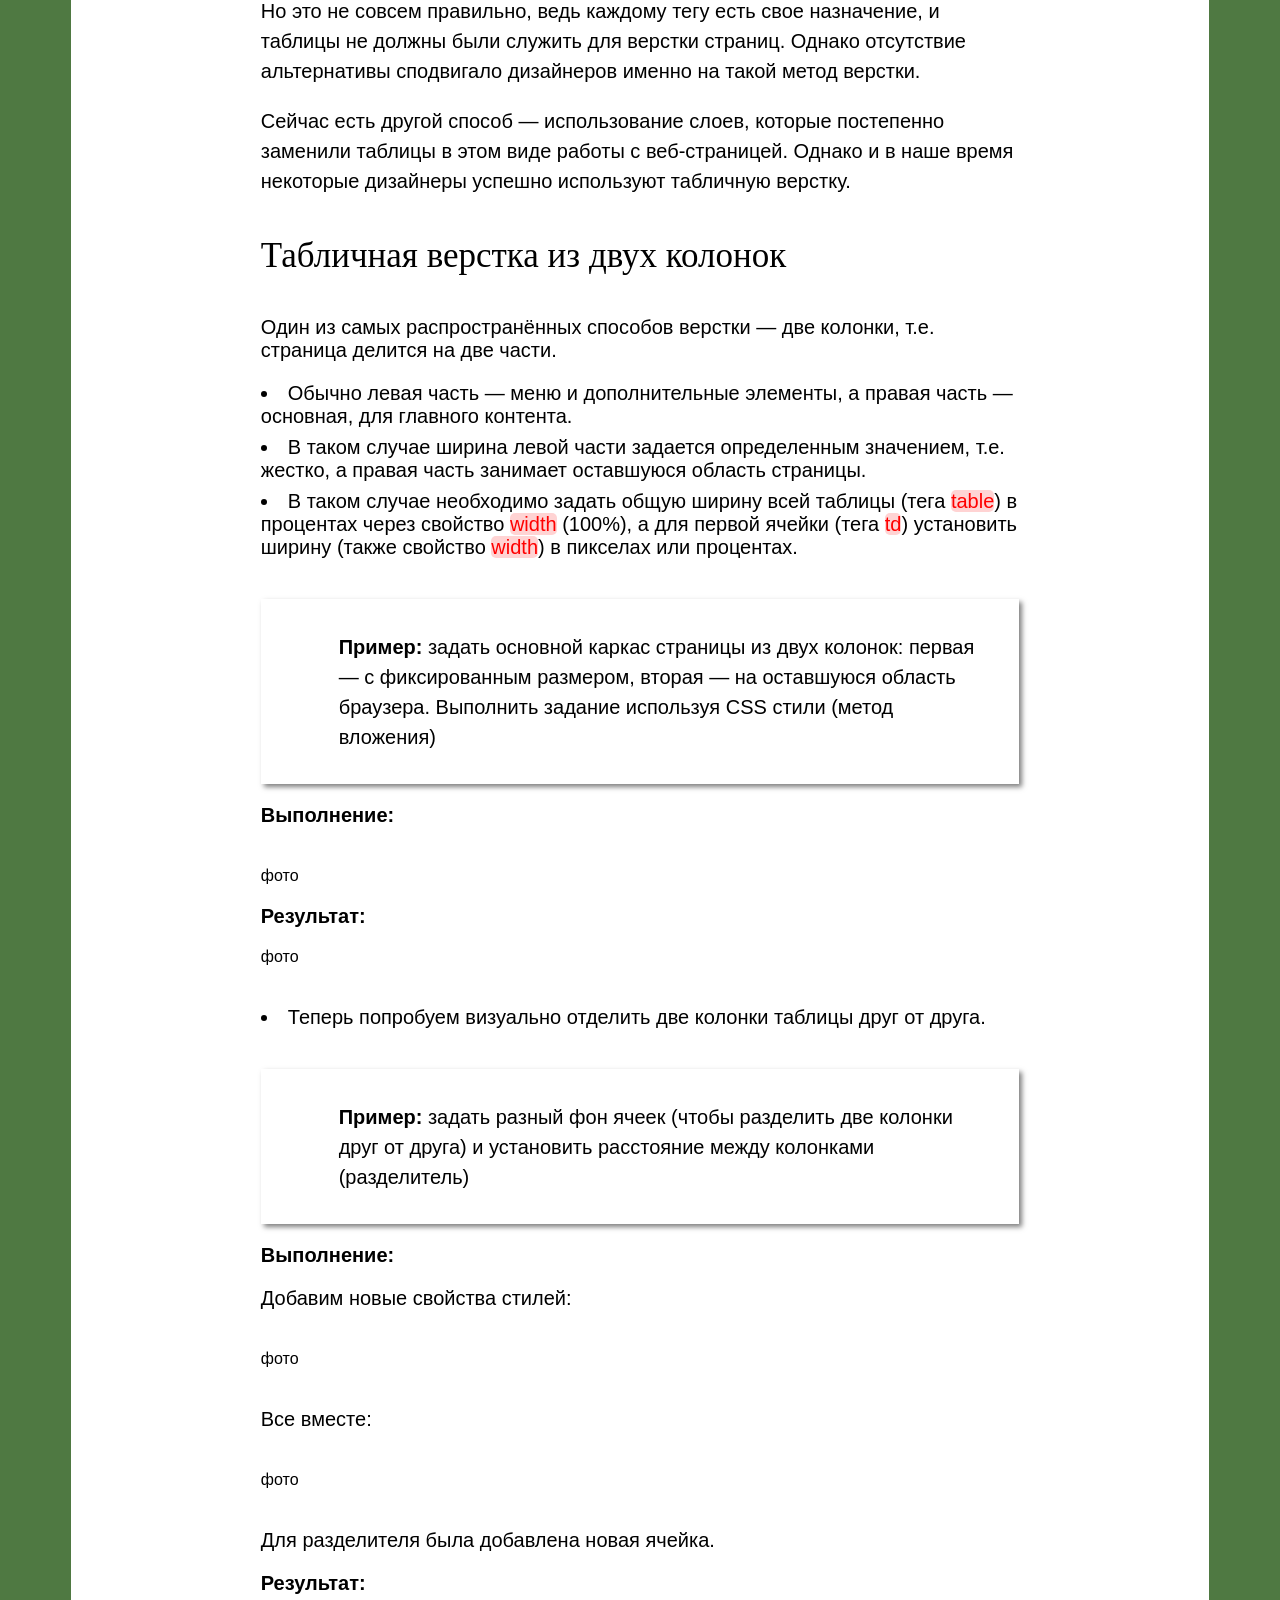
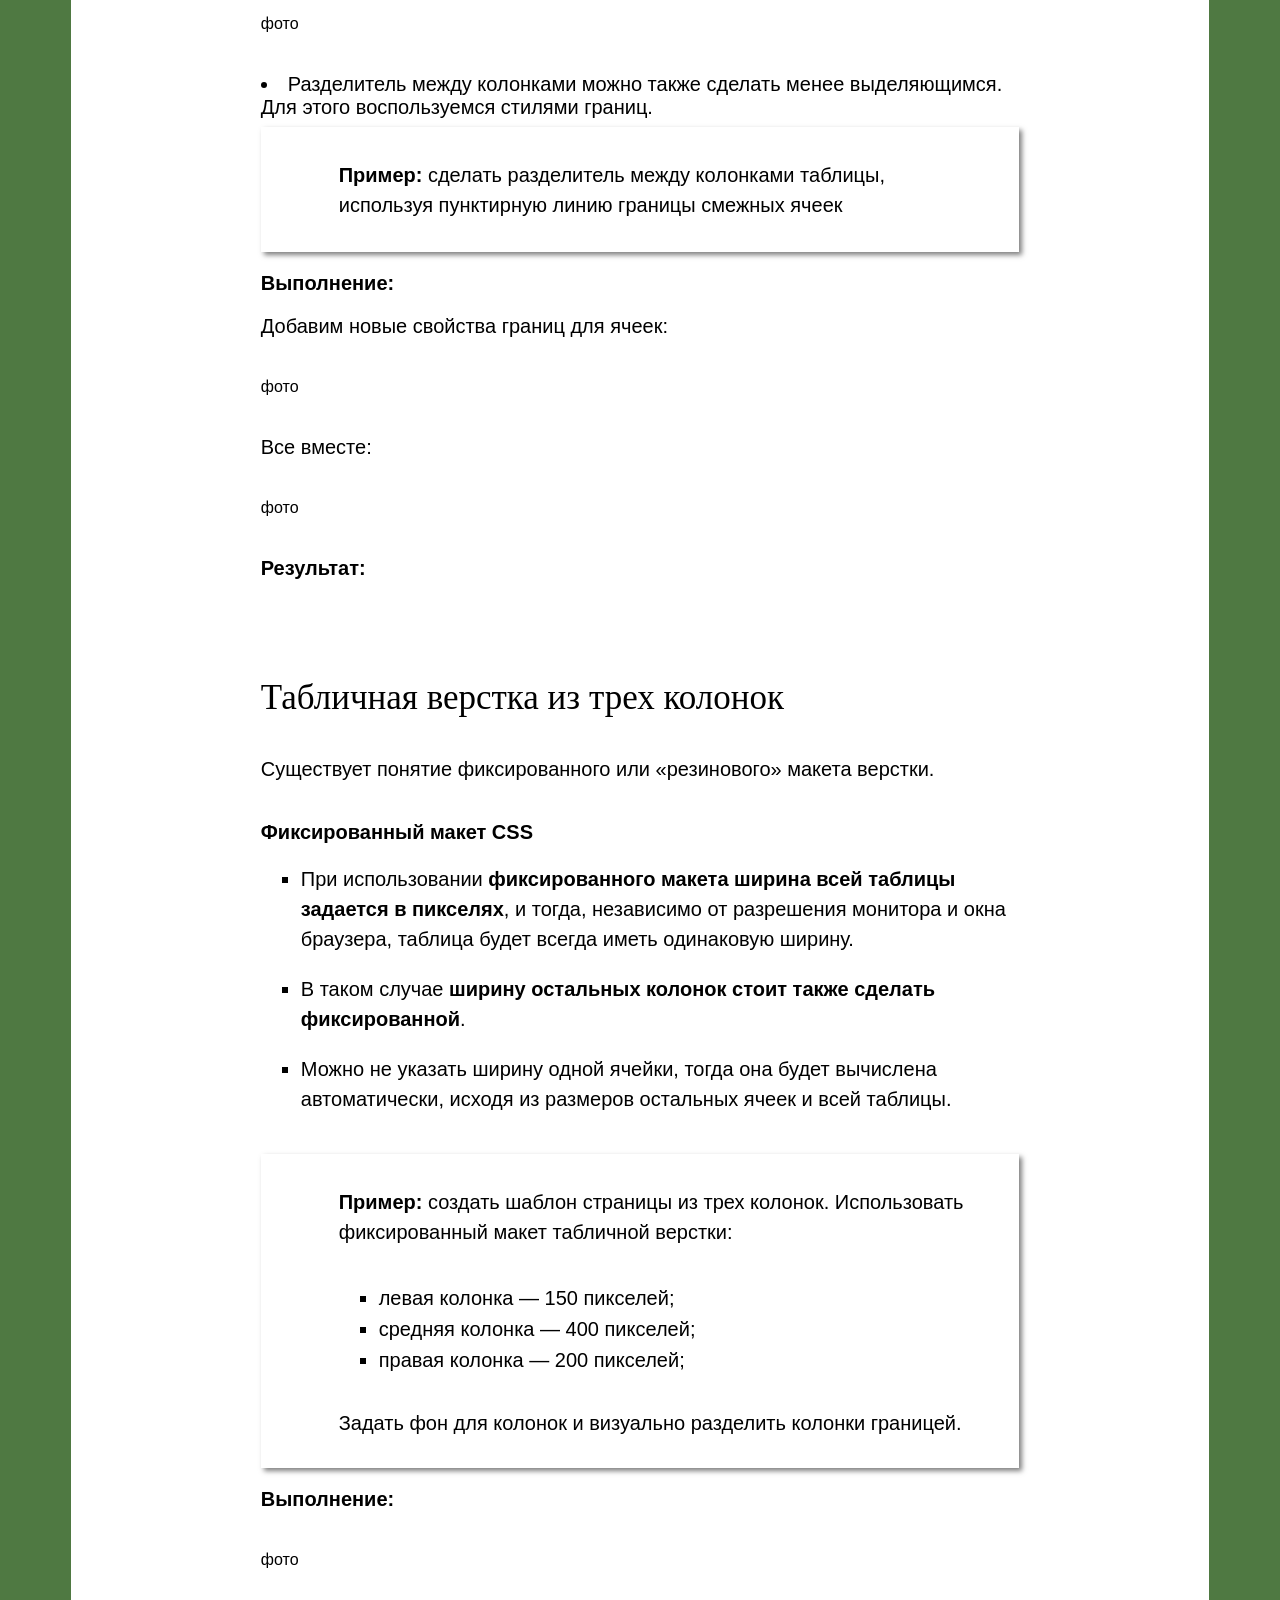
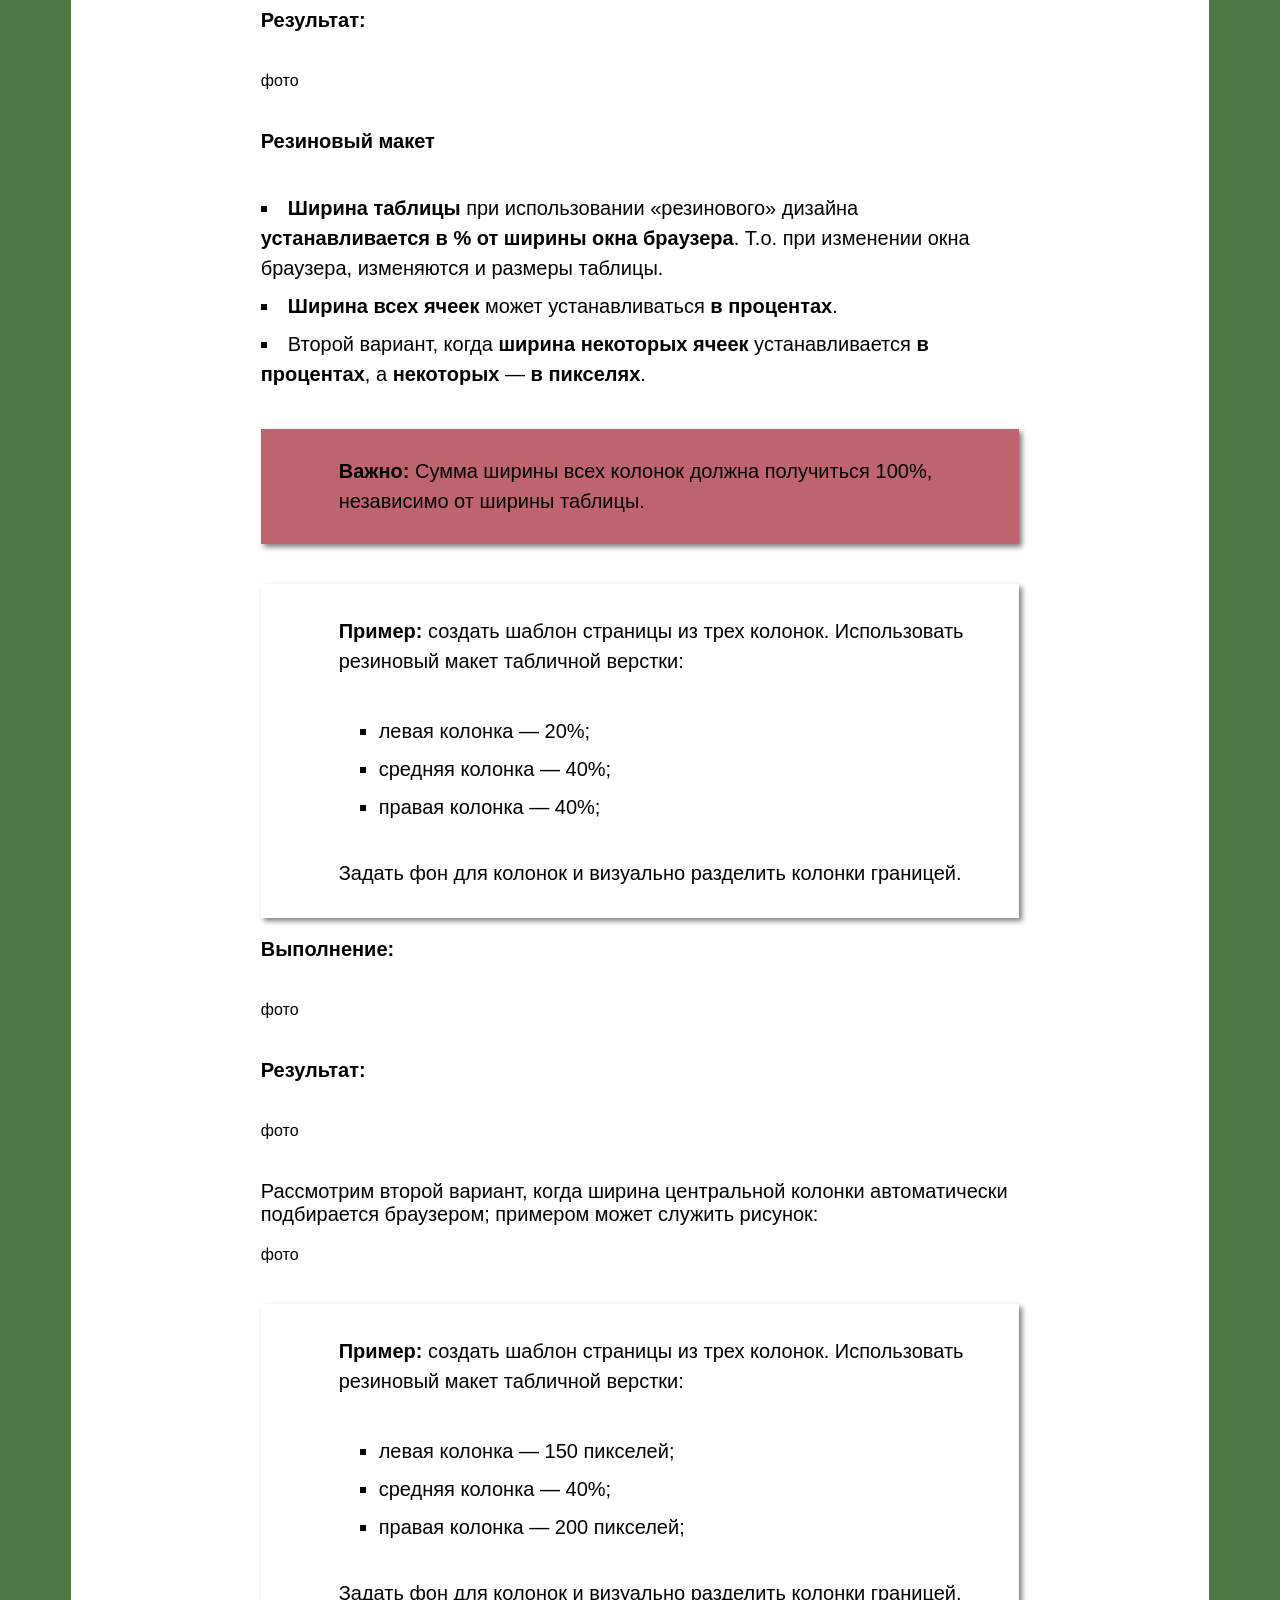
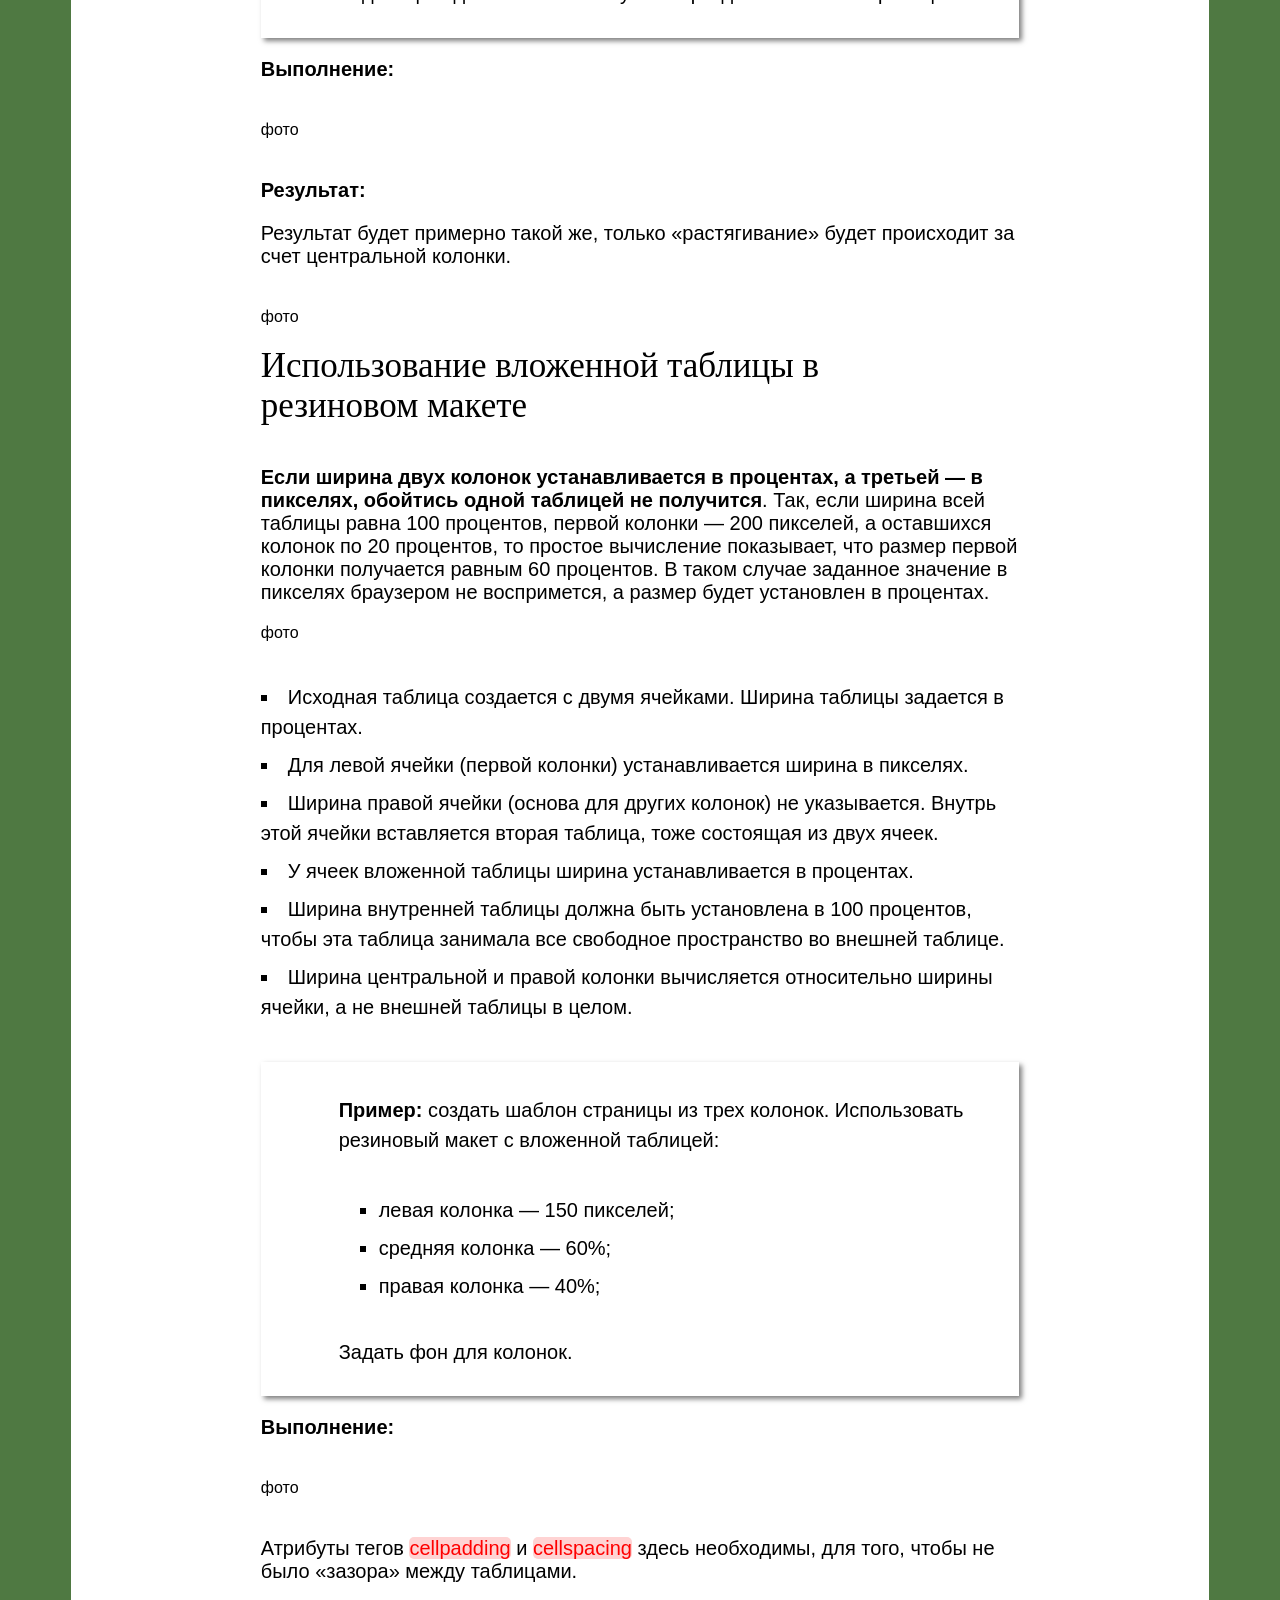
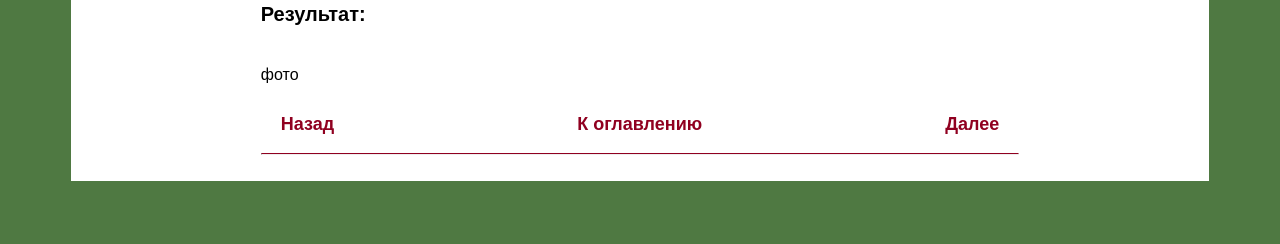
<file: index11.html>
<!doctype html>
<html>
<head>
<meta charset="utf-8">
<title>Воспоминания</title>
<link href="style.css" rel="stylesheet">
</head>

<body>
	<section>
		<p class="tit-line"></p>
		<p class="tit-line"></p>
		<h1 style="text-align: center; margin:5% 5%; font-size: 40px; padding: 2%">CSS урок 11. Свойства таблицы и табличная верстка</h1>
		<p class="tit-line"></p>
		<div class="block1" style="line-height: 1.5;"><b>Цель урока: </b> Знакомство со свойствами таблицы и с принципами табличной верстки CSS</div>
		<div class="navigation">
		<a href="index10.html" class="button">Назад</a>
		<a href="index.html" class="button">К оглавлению</a>
		<a href="index12.html" class="button">Далее</a>
		</div>
	<hr>
	
		<div class="content">
			<h2>Содержание:</h2>
			<a href="#11_1">Свойства таблицы</a><br>
			<a href="#11_2" style="margin-left: 30px">border</a><br>
			<a href="#11_3" style="margin-left: 30px">border-collapse (слияние границы)</a><br>
			<a href="#11_4" style="margin-left: 30px">width и height (высота и ширина таблицы)</a><br>
			<a href="#11_5" style="margin-left: 30px">text-align (выравнивание по горизонтали)</a><br>
			<a href="#11_6" style="margin-left: 30px">vertical-align (выравнивание по вертикали)</a><br>
			<a href="#11_7" style="margin-left: 30px">padding (внутренние отступы в таблице)</a><br>
			<a href="#11_8" style="margin-left: 30px">background-color (задний фон) color (цвет текста)</a><br>
			<a href="#11_9">Табличная верстка CSS</a><br>
			<a href="#11_10" style="margin-left: 30px">Табличная верстка из двух колонок</a><br>
			<a href="#11_11" style="margin-left: 30px">Табличная верстка из трех колонок</a><br>
			<a href="#11_12" style="margin-left: 30px">Использование вложенной таблицы в резиновом макете</a><br>
		</div>
	
		<p class="tit-line"></p>
		<h1 id="11_1" class="ogl">Свойства таблицы</h1>
		<p class="tit-line"></p>
		<p>Рассмотрим основные CSS свойства таблицы</p>
			
			
		<p class="tit-line"></p>
		<h1 id="11_2" class="ogl"><span style="color:#B4586D;">BORDER</span></h1>
		<p>Свойство рассматривается в одном из предыдущих уроков и включает одновременно несколько свойств:</p>
		<p class="tit-line"></p>
        <div class="square">
		   <li style="font-size:20px;margin-bottom:8px;">BORDER-STYLE (СТИЛЬ ГРАНИЦЫ)</li>
		   <li style="font-size:20px;margin-bottom:8px;">BORDER-WIDTH (ШИРИНА ГРАНИЦЫ)</li>
		  <li style="font-size:20px;margin-bottom:8px;">BORDER-COLOR (ЦВЕТ ГРАНИЦЫ)</li>
	    </div>
		<p class="tit-line"></p>
		<p><b>Существует также сборное правило:</b></p>
		<p class="tit-line"></p>
		фото
	  

	
        <p class="tit-line"></p>
	    <h1 id="11_3" class="ogl"><span style="color:#B4586D;">BORDER-COLLAPSE (СЛИЯНИЕ ГРАНИЦЫ)</span></h1>
		<p><b>Значения:</b></p>
		<p class="tit-line"></p>
	  <ul>
          <li style="font-size:20px;margin-bottom:8px;"><span style="color:#FF0000;"><a style="background: #FFD3D3; border-radius: 5px;">collapse</a></span> (слитая граница)</li>
		  <li style="font-size:20px;margin-bottom:8px;"><span style="color:#FF0000;"><a style="background: #FFD3D3; border-radius: 5px;">separate</a></span>  (вокруг каждой ячейки — своя собственная рамка)</li>
      </ul>
		 <p class="tit-line"></p>
		  <p><b>Пример:</b></p>
		  фото
		  <p><b>Результат:</b></p>
	      фото
		
		
		  <p class="tit-line"></p>
	      <h1 id="11_4" class="ogl"><span style="color:#B4586D;">WIDTN И HEIGHT (ВЫСОТА И ШИРИНА ТАБЛИЦЫ)</span></h1>
		  <p><b>Значения:</b></p>
		<p class="tit-line"></p>
	 <ul>
          <li style="font-size:20px;margin-bottom:8px;"><span style="color:#FF0000;"><a style="background: #FFD3D3; border-radius: 5px;">px</a></span></li>
		  <li style="font-size:20px;margin-bottom:8px;"><span style="color:#FF0000;"><a style="background: #FFD3D3; border-radius: 5px;">%</a></span></li>
	 </ul>
		<p class="tit-line"></p>
		  <p><b>Пример:</b></p>
		<p class="tit-line"></p>
	      фото
		  <p><b>Результат:</b></p>
	      фото
		
		
		
		  <p class="tit-line"></p>
	      <h1 id="11_5" class="ogl"><span style="color:#B4586D;">TEXT-ALIGN (ВЫРАВНИВАНИЕ ПО ГОРИЗОНТАЛИ)</span></h1>
		  <p><b>Значения:</b></p>
		  <p class="tit-line"></p>
		  <ul>
          <li style="font-size:20px;margin-bottom:8px;"><span style="color:#FF0000;"><a style="background: #FFD3D3; border-radius: 5px;">center</a></span> (по центру)</li>
		  <li style="font-size:20px;margin-bottom:8px;"><span style="color:#FF0000;"><a style="background: #FFD3D3; border-radius: 5px;">left</a></span> (по левому краю)</li>
		  <li style="font-size:20px;margin-bottom:8px;"><span style="color:#FF0000;"><a style="background: #FFD3D3; border-radius: 5px;">right</a></span> (по правому краю)</li>
		  <li style="font-size:20px;margin-bottom:8px;"><span style="color:#FF0000;"><a style="background: #FFD3D3; border-radius: 5px;">justify</a></span> (по ширине)</li>
      </ul>
	
		
		
		<p class="tit-line"></p>
	      <h1 id="11_6" class="ogl"><span style="color:#B4586D;">VERTICAL-ALIGN (ВЫРАВНИВАНИЕ ПО ВЕРТИКАЛИ)</span></h1>
         <p><b>Значения:</b></p>
		<p class="tit-line"></p>
		  <ul>
          <li style="font-size:20px;margin-bottom:8px;"><span style="color:#FF0000;"><a style="background: #FFD3D3; border-radius: 5px;">baseline</a></span> (по базовой линии)</li>
		  <li style="font-size:20px;margin-bottom:8px;"><span style="color:#FF0000;"><a style="background: #FFD3D3; border-radius: 5px;">sub</a></span> (как подиндекс)</li>
		  <li style="font-size:20px;margin-bottom:8px;"><span style="color:#FF0000;"><a style="background: #FFD3D3; border-radius: 5px;">super</a></span> (как надиндекс)</li>
		  <li style="font-size:20px;margin-bottom:8px;"><span style="color:#FF0000;"><a style="background: #FFD3D3; border-radius: 5px;">top</a></span> (по верхнему краю)</li>
		  <li style="font-size:20px;margin-bottom:8px;"><span style="color:#FF0000;"><a style="background: #FFD3D3; border-radius: 5px;">middle</a></span> (посередине)</li>
		  <li style="font-size:20px;margin-bottom:8px;"><span style="color:#FF0000;"><a style="background: #FFD3D3; border-radius: 5px;">bottom</a></span> (по нижнему краю)</li>
	      <li style="font-size:20px;margin-bottom:8px;"><span style="color:#FF0000;"><a style="background: #FFD3D3; border-radius: 5px;">%</a></span> (от высоты межстрочного интервала)</li>
	  </ul>
		<p class="tit-line"></p>
	  <p><b>Пример:</b></p>
		<p class="tit-line"></p>
	      фото
		 <p><b>Результат:</b></p>
	      фото
		
		
		
		<p class="tit-line"></p>
      <h1 id="11_7" class="ogl"><span style="color:#B4586D;">PADDING (ВНУТРЕННИЕ ОТСТУПЫ В ТАБЛИЦЕ)</span></h1>
         <p>Данное свойство полностью соответствует правилам данного свойства для всех элементов. Поэтому рассмотреть его можно в одном из предыдущих уроков.</p>
		<p class="tit-line"></p>

		
		<p class="tit-line"></p>
	      <h1 id="11_8" class="ogl"><span style="color:#B4586D;">BACKGROUND-COLOR (ЗАДНИЙ ФОН)
		  COLOR (ЦВЕТ ТЕКСТА)</span></h1>
         <p>Данные свойства соответствуют правилом их определения для всех остальных элементов. Поэтому темы можно рассмотреть из предыдущих уроков: задний фон и цвет.</p>
		<div class="block1">
		<ul>
		<p><b>Задание:</b><br>
        Открыть/создть файл <i>style.css</i>:</p>	
		<br>
		<p>1. Добавить свойства для следующих тегов (если еще не добавлены):</p>
		<ul>
		  <li style="font-size:20px;margin-bottom:8px;"><span style="color:#FF0000;"><a style="background: #FFD3D3; border-radius: 5px;">body</a></span> (по базовой линии)</li>
			
		  <li style="font-size:20px;margin-bottom:8px;"><span style="color:#FF0000;"><a style="background: #FFD3D3; border-radius: 5px;">p</a></span> (как подиндекс)</li>
			
		  <li style="font-size:20px;margin-bottom:8px;"><span style="color:#FF0000;"><a style="background: #FFD3D3; border-radius: 5px;">a</a></span> (как надиндекс)</li>
			
		  <li style="font-size:20px;margin-bottom:8px;"><span style="color:#FF0000;"><a style="background: #FFD3D3; border-radius: 5px;">h1</a></span>, <span style="color:#FF0000;"><a style="background: #FFD3D3; border-radius: 5px;">h2</a></span>, <span style="color:#FF0000;"><a style="background: #FFD3D3; border-radius: 5px;">h3</a></span>, … заголовки</li>
			
		  <li style="font-size:20px;margin-bottom:8px;"><span style="color:#FF0000;"><a style="background: #FFD3D3; border-radius: 5px;">ul</a></span>, <span style="color:#FF0000;"><a style="background: #FFD3D3; border-radius: 5px;">ol</a></span>, <span style="color:#FF0000;"><a style="background: #FFD3D3; border-radius: 5px;">li</a></span> списки, пункты списков</li>
			
		  <li style="font-size:20px;margin-bottom:8px;"><span style="color:#FF0000;"><a style="background: #FFD3D3; border-radius: 5px;">table</a></span>, <span style="color:#FF0000;"><a style="background: #FFD3D3; border-radius: 5px;">tr</a></span>, <span style="color:#FF0000;"><a style="background: #FFD3D3; border-radius: 5px;">td</a></span></li>
			
	      <li style="font-size:20px;margin-bottom:8px;"><span style="color:#FF0000;"><a style="background: #FFD3D3; border-radius: 5px;">hr</a></span> (от высоты межстрочного интервала)</li>
			
		  <li style="font-size:20px;margin-bottom:8px;"><span style="color:#FF0000;"><a style="background: #FFD3D3; border-radius: 5px;">span</a></span>, <span style="color:#FF0000;"><a style="background: #FFD3D3; border-radius: 5px;">div</a></span> строчный тег, блочный тег</li>
	    </ul>
		<p class="tit-line"></p>
		<p>2. Добавить комментарий с пояснением к каждому свойству:</p>
		фото	
		<p>3. Прикрепите стилевой файл к какой-либо готовой веб-странице</p>
		</ul>
		</div>
		
		
		
		
		<p class="tit-line"></p>
		<h1 id="11_9" class="ogl">Табличная верстка CSS</h1>
		<p style="line-height: 1.5;">Благодаря большому числу свойств таблиц и вариациям их оформления, таблицы долгое время были некоторым станартом верстки веб-страниц. Если сделать границы таблицы невидимыми, то можно использовать ее отдельные ячейки в качестве отдельных блоков сраницы: шапка, меню, подвал и т.п.</p>
        <p style="line-height: 1.5;">Но это не совсем правильно, ведь каждому тегу есть свое назначение, и таблицы не должны были служить для верстки страниц. Однако отсутствие альтернативы сподвигало дизайнеров именно на такой метод верстки.</p>
        <p style="line-height: 1.5;">Сейчас есть другой способ — использование слоев, которые постепенно заменили таблицы в этом виде работы с веб-страницей. Однако и в наше время некоторые дизайнеры успешно используют табличную верстку.</p>
		
	
		
		<p class="tit-line"></p>
	    <h1 style="font-size: 35px;" id="11_10" class="ogl">Табличная верстка из двух колонок</h1>
		<p class="tit-line"></p>
        <p>Один из самых распространённых способов верстки — две колонки, т.е. страница делится на две части.</p>
          <li style="font-size:20px;margin-bottom:8px;">Обычно левая часть — меню и дополнительные элементы, а правая часть — основная, для главного контента.</li>
		
		  <li style="font-size:20px;margin-bottom:8px;">В таком случае ширина левой части задается определенным значением, т.е. жестко, а правая часть занимает оставшуюся область страницы.</li>
		
		  <li style="font-size:20px;margin-bottom:8px;">В таком случае необходимо задать общую ширину всей таблицы (тега <span style="color:#FF0000;"><a style="background: #FFD3D3; border-radius: 5px;">table</a></span>) в процентах через свойство <span style="color:#FF0000;"><a style="background: #FFD3D3; border-radius: 5px;">width</a></span> (100%), а для первой ячейки (тега <span style="color:#FF0000;"><a style="background: #FFD3D3; border-radius: 5px;">td</a></span>) установить ширину (также свойство <span style="color:#FF0000;"><a style="background: #FFD3D3; border-radius: 5px;">width</a></span>) в пикселах или процентах.</li>
		<p class="tit-line"></p>
		<div class="block2">
			<ul>
		<p style="line-height: 1.5;"><b>Пример:</b> задать основной каркас страницы из двух колонок: первая — с фиксированным размером, вторая — на оставшуюся область браузера. Выполнить задание используя CSS стили (метод вложения)</p>
		    </ul>
		</div>
	    <p><b>Выполнение:</b></p>
		<p class="tit-line"></p>
	    фото
		<p><b>Результат:</b></p>
	    фото
		<p class="tit-line"></p>
	    <li  style="font-size:20px;margin-bottom:8px;">Теперь попробуем визуально отделить две колонки таблицы друг от друга.</li>
		<p class="tit-line"></p>
		<div class="block2"><ul>
		<p style="line-height: 1.5;"><b>Пример:</b> задать разный фон ячеек (чтобы разделить две колонки друг от друга) и установить расстояние между колонками (разделитель)</p>	
		</ul></div>
		<p><b>Выполнение:</b></p>
		<p>Добавим новые свойства стилей:</p>
		<p class="tit-line"></p>
		фото
		<p class="tit-line"></p>
		<p>Все вместе:</p>
		<p class="tit-line"></p>
		фото
		<p class="tit-line"></p>
		<p>Для разделителя была добавлена новая ячейка.</p>
		<p><b>Результат:</b></p>
		фото
		<p class="tit-line"></p>
	    <li style="font-size:20px;margin-bottom:8px;">Разделитель между колонками можно также сделать менее выделяющимся. Для этого воспользуемся стилями границ.</li>
		<div class="block2">
		<ul>
		<p style="line-height: 1.5;"><b>Пример:</b> сделать разделитель между колонками таблицы, используя пунктирную линию границы смежных ячеек</p>
	    </ul>
		</div>
		<p><b>Выполнение:</b></p>
		<p>Добавим новые свойства границ для ячеек:</p>
		<p class="tit-line"></p>
		фото
		<p class="tit-line"></p>
	    <p>Все вместе:</p>
		<p class="tit-line"></p>
		фото
		<p class="tit-line"></p>
		<p><b>Результат:</b></p>
		<p class="tit-line"></p>
		<br>
		
		
		
		<p class="tit-line"></p>
	    <h1 style="font-size: 35px;" id="11_11" class="ogl">Табличная верстка из трех колонок</h1>
		<p class="tit-line"></p>
		<p>Существует понятие фиксированного или «резинового» макета верстки.</p>
		<p class="tit-line"></p>
		<p><b>Фиксированный макет CSS</b></p>
		<ul>
	    <li style="font-size:20px;margin-bottom:8px;"><p style="line-height: 1.5;">При использовании <b>фиксированного макета ширина всей таблицы задается в пикселях</b>, и тогда, независимо от разрешения монитора и окна браузера, таблица будет всегда иметь одинаковую ширину.</p></li>
        <li style="font-size:20px;margin-bottom:8px;"><p style="line-height: 1.5;">В таком случае <b>ширину остальных колонок стоит также сделать фиксированной</b>.</p></li>
        <li style="font-size:20px;margin-bottom:8px;"><p style="line-height: 1.5;">Можно не указать ширину одной ячейки, тогда она будет вычислена автоматически, исходя из размеров остальных ячеек и всей таблицы.</p></li>
		</ul>
		<p class="tit-line"></p>
		<div class="block2">
		<ul>
		<p style="line-height: 1.5;"><b>Пример:</b> создать шаблон страницы из трех колонок. Использовать фиксированный макет табличной верстки:</p>
		<p class="tit-line"></p>
			<ul>
		<li style="font-size:20px;margin-bottom:8px;">левая колонка — 150 пикселей;</li>
        <li style="font-size:20px;margin-bottom:8px;">средняя колонка — 400 пикселей;</li>
        <li style="font-size:20px;margin-bottom:8px;">правая колонка — 200 пикселей;</li>
			</ul>
		<p class="tit-line"></p>
		<p>Задать фон для колонок и визуально разделить колонки границей.</p>
	    </ul>
		</div>
		<p><b>Выполнение:</b></p>
		<p class="tit-line"></p>
		фото
		<p class="tit-line"></p>
		<p><b>Результат:</b></p>
		<p class="tit-line"></p>
		фото
		<p class="tit-line"></p>
		<p><b>Резиновый макет</b></p>
		<p class="tit-line"></p>
		<li class="square" style="font-size:20px;margin-bottom:8px;line-height: 1.5;"><b>Ширина таблицы</b> при использовании «резинового» дизайна <b>устанавливается в % от ширины окна браузера</b>. Т.о. при изменении окна браузера, изменяются и размеры таблицы.</li>
        <li class="square" style="font-size:20px;margin-bottom:8px;line-height: 1.5;"><b>Ширина всех ячеек</b> может устанавливаться <b>в процентах</b>.</li> 
        <li class="square" style="font-size:20px;margin-bottom:8px;line-height: 1.5;">Второй вариант, когда <b>ширина некоторых ячеек</b> устанавливается <b>в процентах</b>, а <b>некоторых</b> — <b>в пикселях</b>.</li>
        <p class="tit-line"></p>
		<div class="block3">
		<ul>
		<p><b>Важно:</b> Сумма ширины всех колонок должна получиться 100%, независимо от ширины таблицы.</p>	
		</ul>
		</div>
		<p class="tit-line"></p>
		<div class="block2">
		<ul>
		<p style="line-height: 1.5;"><b>Пример:</b> создать шаблон страницы из трех колонок. Использовать резиновый макет табличной верстки:</p>
		<p class="tit-line"></p>
			<ul>
		<li class="square" style="font-size:20px;margin-bottom:8px;line-height: 1.5;">левая колонка — 20%;</li>
        <li class="square" style="font-size:20px;margin-bottom:8px;line-height: 1.5;">средняя колонка — 40%;</li> 
        <li class="square" style="font-size:20px;margin-bottom:8px;line-height: 1.5;">правая колонка — 40%;</li>
			</ul>
		<p class="tit-line"></p>	
		<p>Задать фон для колонок и визуально разделить колонки границей.</p>
		</ul>
		</div>
		<p><b>Выполнение:</b></p>
		<p class="tit-line"></p>
		фото
		<p class="tit-line"></p>
		<p><b>Результат:</b></p>
		<p class="tit-line"></p>
		фото
		<p class="tit-line"></p>
		<p>Рассмотрим второй вариант, когда ширина центральной колонки автоматически подбирается браузером; примером может служить рисунок:</p>
		фото
		<p class="tit-line"></p>
		<div class="block2">
		<ul>
		<p style="line-height: 1.5;"><b>Пример:</b> создать шаблон страницы из трех колонок. Использовать резиновый макет табличной верстки:</p>
		<p class="tit-line"></p>
			<ul>
		<li class="square" style="font-size:20px;margin-bottom:8px;line-height: 1.5;">левая колонка — 150 пикселей;</li>
        <li class="square" style="font-size:20px;margin-bottom:8px;line-height: 1.5;">средняя колонка — 40%;</li> 
        <li class="square" style="font-size:20px;margin-bottom:8px;line-height: 1.5;">правая колонка — 200 пикселей;</li>
			</ul>
		<p class="tit-line"></p>	
		<p>Задать фон для колонок и визуально разделить колонки границей.</p>
		</ul>
		</div>
		<p><b>Выполнение:</b></p>
		<p class="tit-line"></p>
		фото
		<p class="tit-line"></p>
		<p><b>Результат:</b></p>
		<p>Результат будет примерно такой же, только «растягивание» будет происходит за счет центральной колонки.</p>
		<p class="tit-line"></p>
		фото
		<br>
		
		
	    <h1 style="font-size: 35px;" id="11_12" class="ogl">Использование вложенной таблицы в резиновом макете</h1>
		<p class="tit-line"></p>
		<p><b>Если ширина двух колонок устанавливается в процентах, а третьей — в пикселях, обойтись одной таблицей не получится</b>. Так, если ширина всей таблицы равна 100 процентов, первой колонки — 200 пикселей, а оставшихся колонок по 20 процентов, то простое вычисление показывает, что размер первой колонки получается равным 60 процентов. В таком случае заданное значение в пикселях браузером не воспримется, а размер будет установлен в процентах.</p>
		фото
		<p class="tit-line"></p>
		<li class="square" style="font-size:20px;margin-bottom:8px;line-height: 1.5;">Исходная таблица создается с двумя ячейками. Ширина таблицы задается в процентах.</li>
        <li class="square" style="font-size:20px;margin-bottom:8px;line-height: 1.5;">Для левой ячейки (первой колонки) устанавливается ширина в пикселях.</li>
        <li class="square" style="font-size:20px;margin-bottom:8px;line-height: 1.5;">Ширина правой ячейки (основа для других колонок) не указывается. Внутрь этой ячейки вставляется вторая таблица, тоже состоящая из двух ячеек.</li>
        <li class="square" style="font-size:20px;margin-bottom:8px;line-height: 1.5;">У ячеек вложенной таблицы ширина устанавливается в процентах.</li>
        <li class="square" style="font-size:20px;margin-bottom:8px;line-height: 1.5;">Ширина внутренней таблицы должна быть установлена в 100 процентов, чтобы эта таблица занимала все свободное пространство во внешней таблице.</li>
        <li class="square" style="font-size:20px;margin-bottom:8px;line-height: 1.5;">Ширина центральной и правой колонки вычисляется относительно ширины ячейки, а не внешней таблицы в целом.</li>
		<p class="tit-line"></p>
		<div class="block2">
		<ul>
		<p style="line-height: 1.5;"><b>Пример:</b> создать шаблон страницы из трех колонок. Использовать резиновый макет с вложенной таблицей:</p>
		<p class="tit-line"></p>
		<ul>
		<li class="square" style="font-size:20px;margin-bottom:8px;line-height: 1.5;">левая колонка — 150 пикселей;</li>
        <li class="square" style="font-size:20px;margin-bottom:8px;line-height: 1.5;">средняя колонка — 60%;</li> 
        <li class="square" style="font-size:20px;margin-bottom:8px;line-height: 1.5;">правая колонка — 40%;</li>
		<p class="tit-line"></p>
		
			</ul>
		<p>Задать фон для колонок.</p>
			</ul>
		</div>
		<p><b>Выполнение:</b></p>
		<p class="tit-line"></p>
		фото
		<p class="tit-line"></p>
		<p>Атрибуты тегов <span style="color:#FF0000;"><a style="background: #FFD3D3; border-radius: 5px;">cellpadding</a></span> и <span style="color:#FF0000;"><a style="background: #FFD3D3; border-radius: 5px;">cellspacing</a></span> здесь необходимы, для того, чтобы не было «зазора» между таблицами.</p>
		<p><b>Результат:</b></p>
		<p class="tit-line"></p>
		фото
		<br>
		
<div class="navigation">
	    <a href="index10.html" class="button">Назад</a>
	    <a href="index.html" class="button">К оглавлению</a>
		<a href="index12.html" class="button">Далее</a>
	    </div>
	   <hr>
	    <br>
	</section>
</body>
</html>
</file>
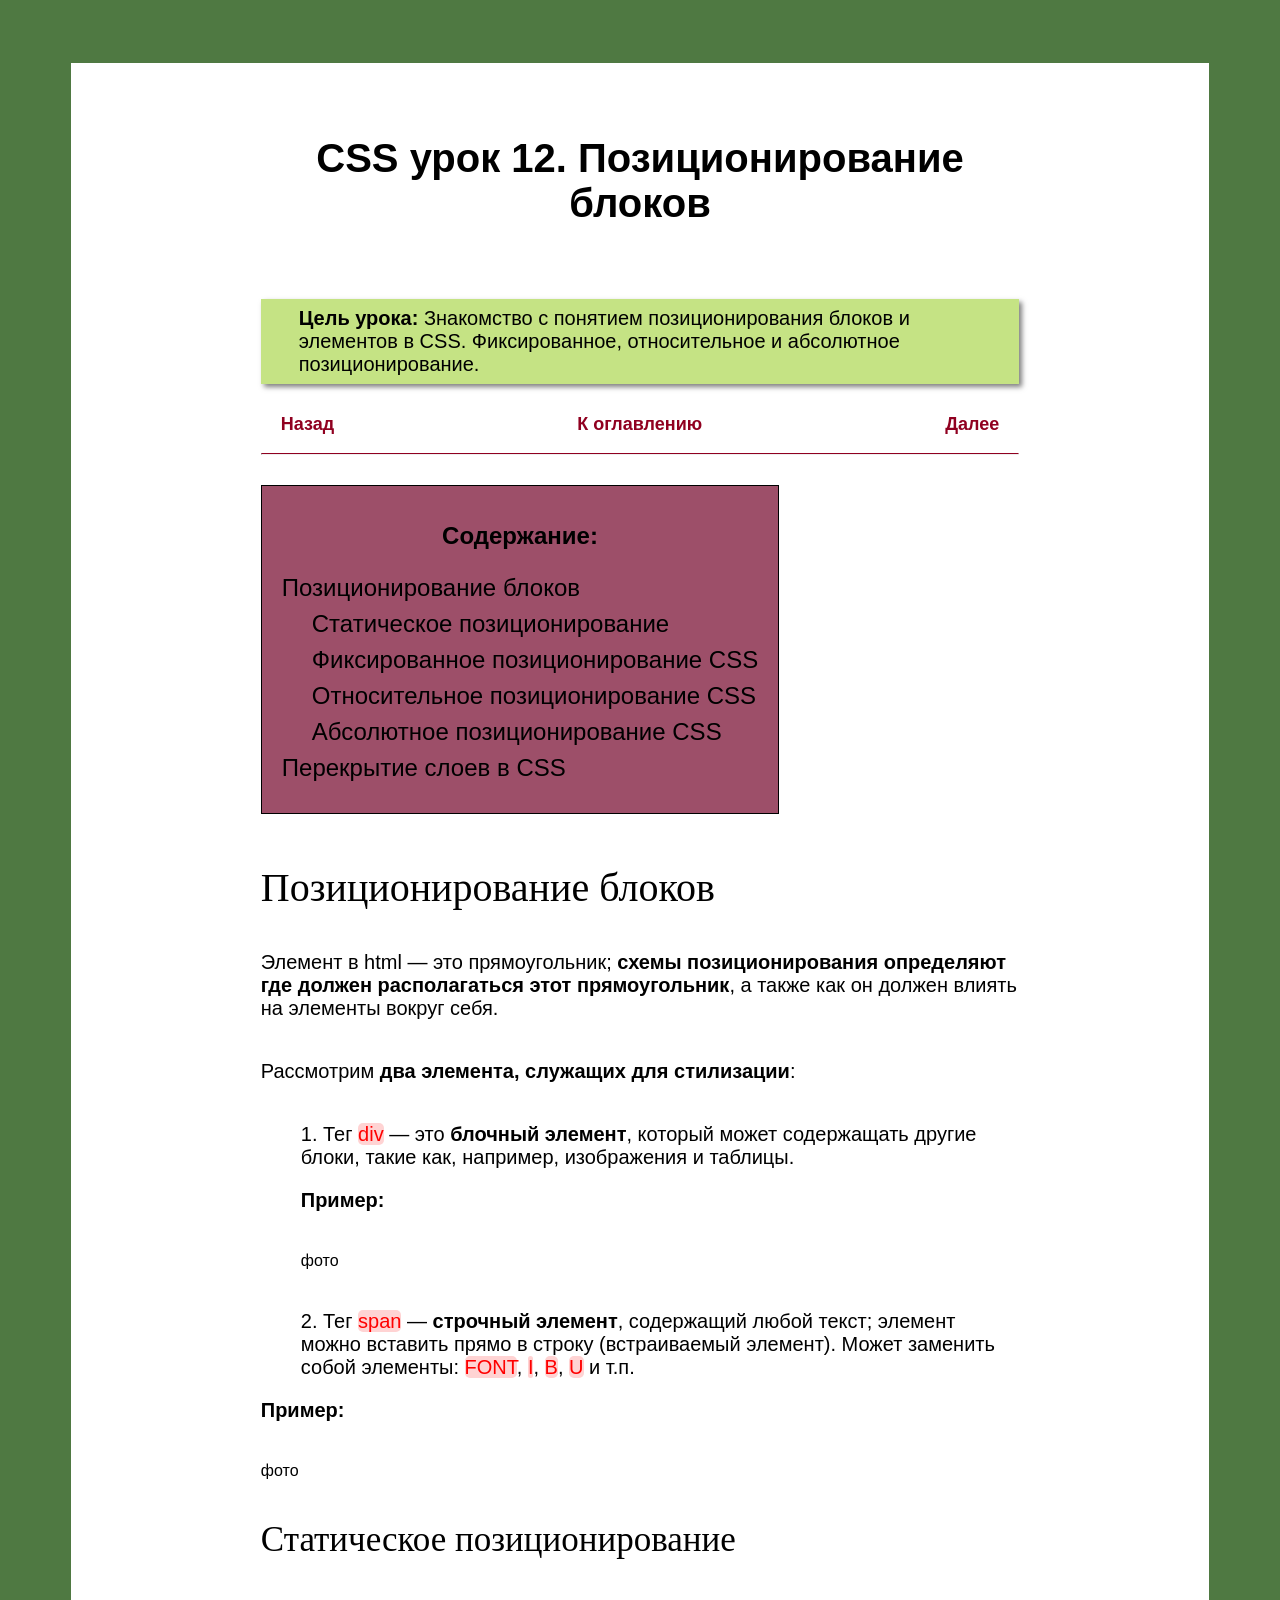
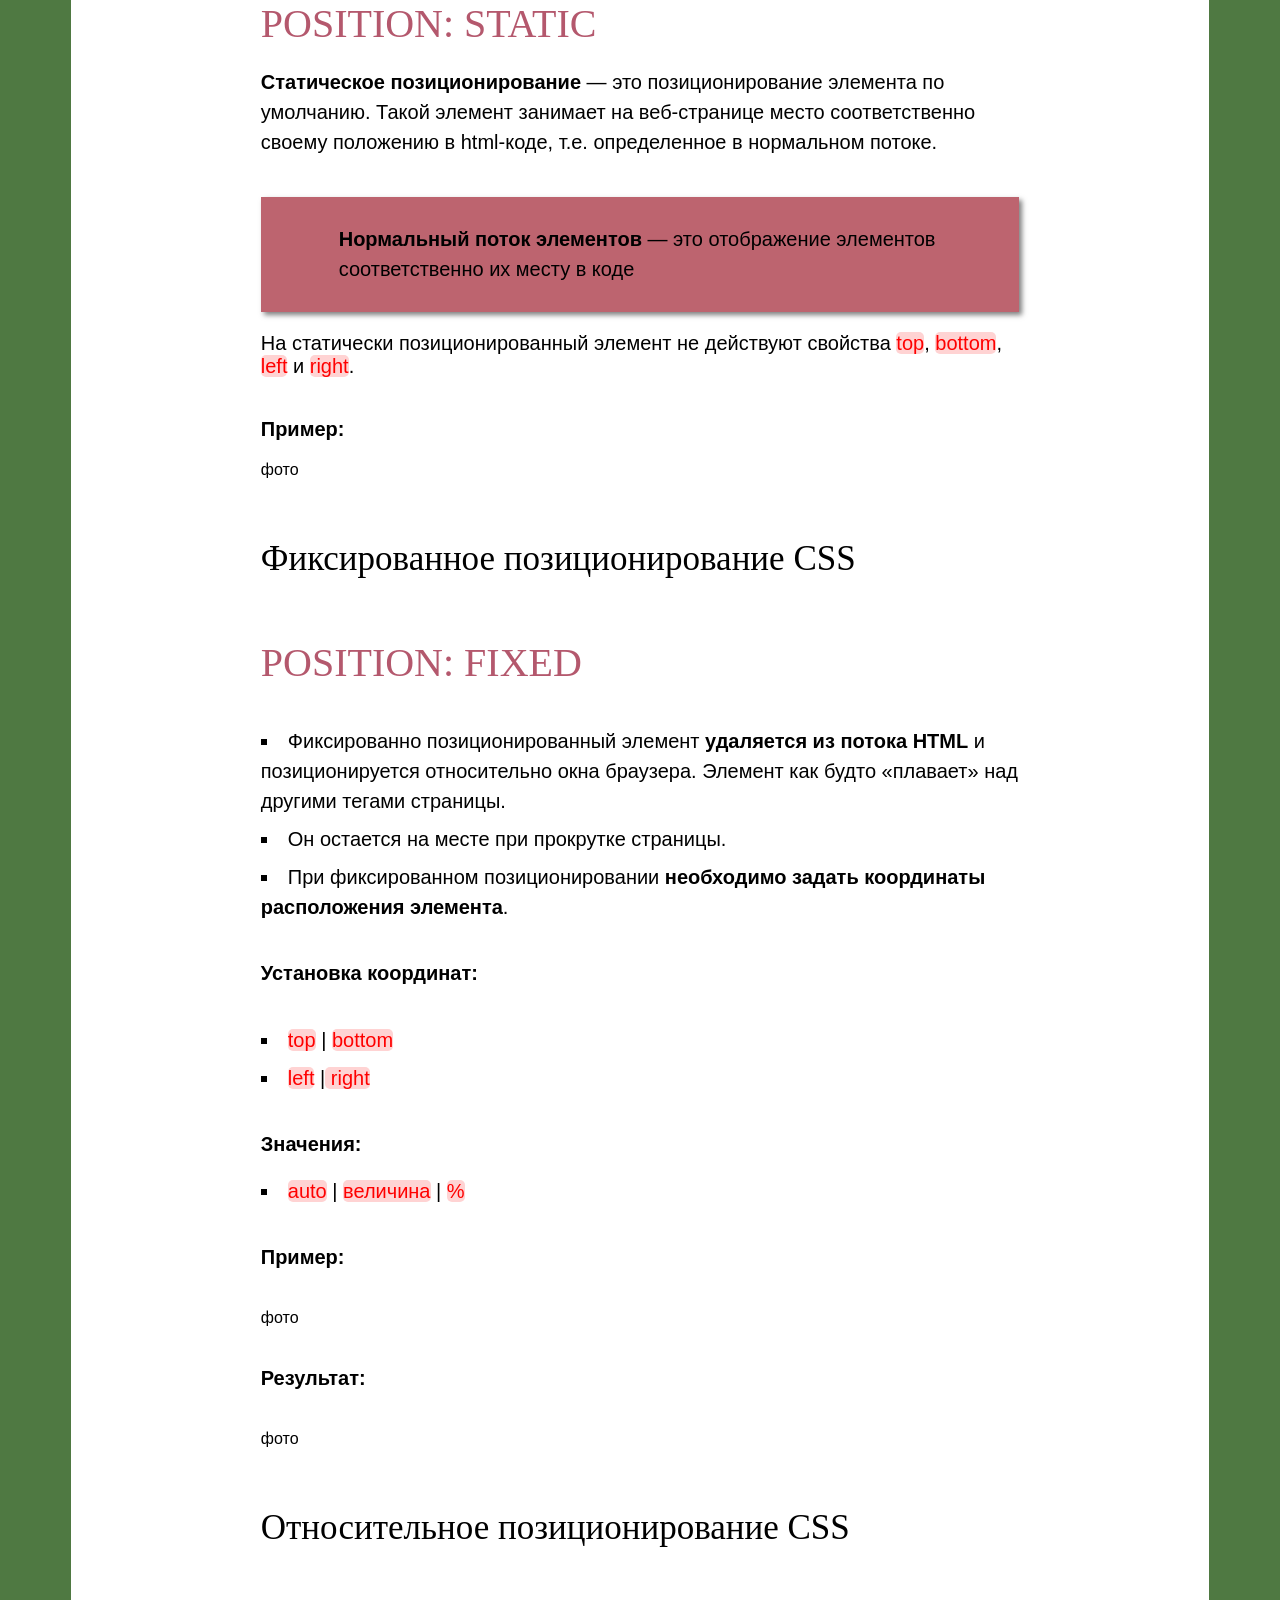
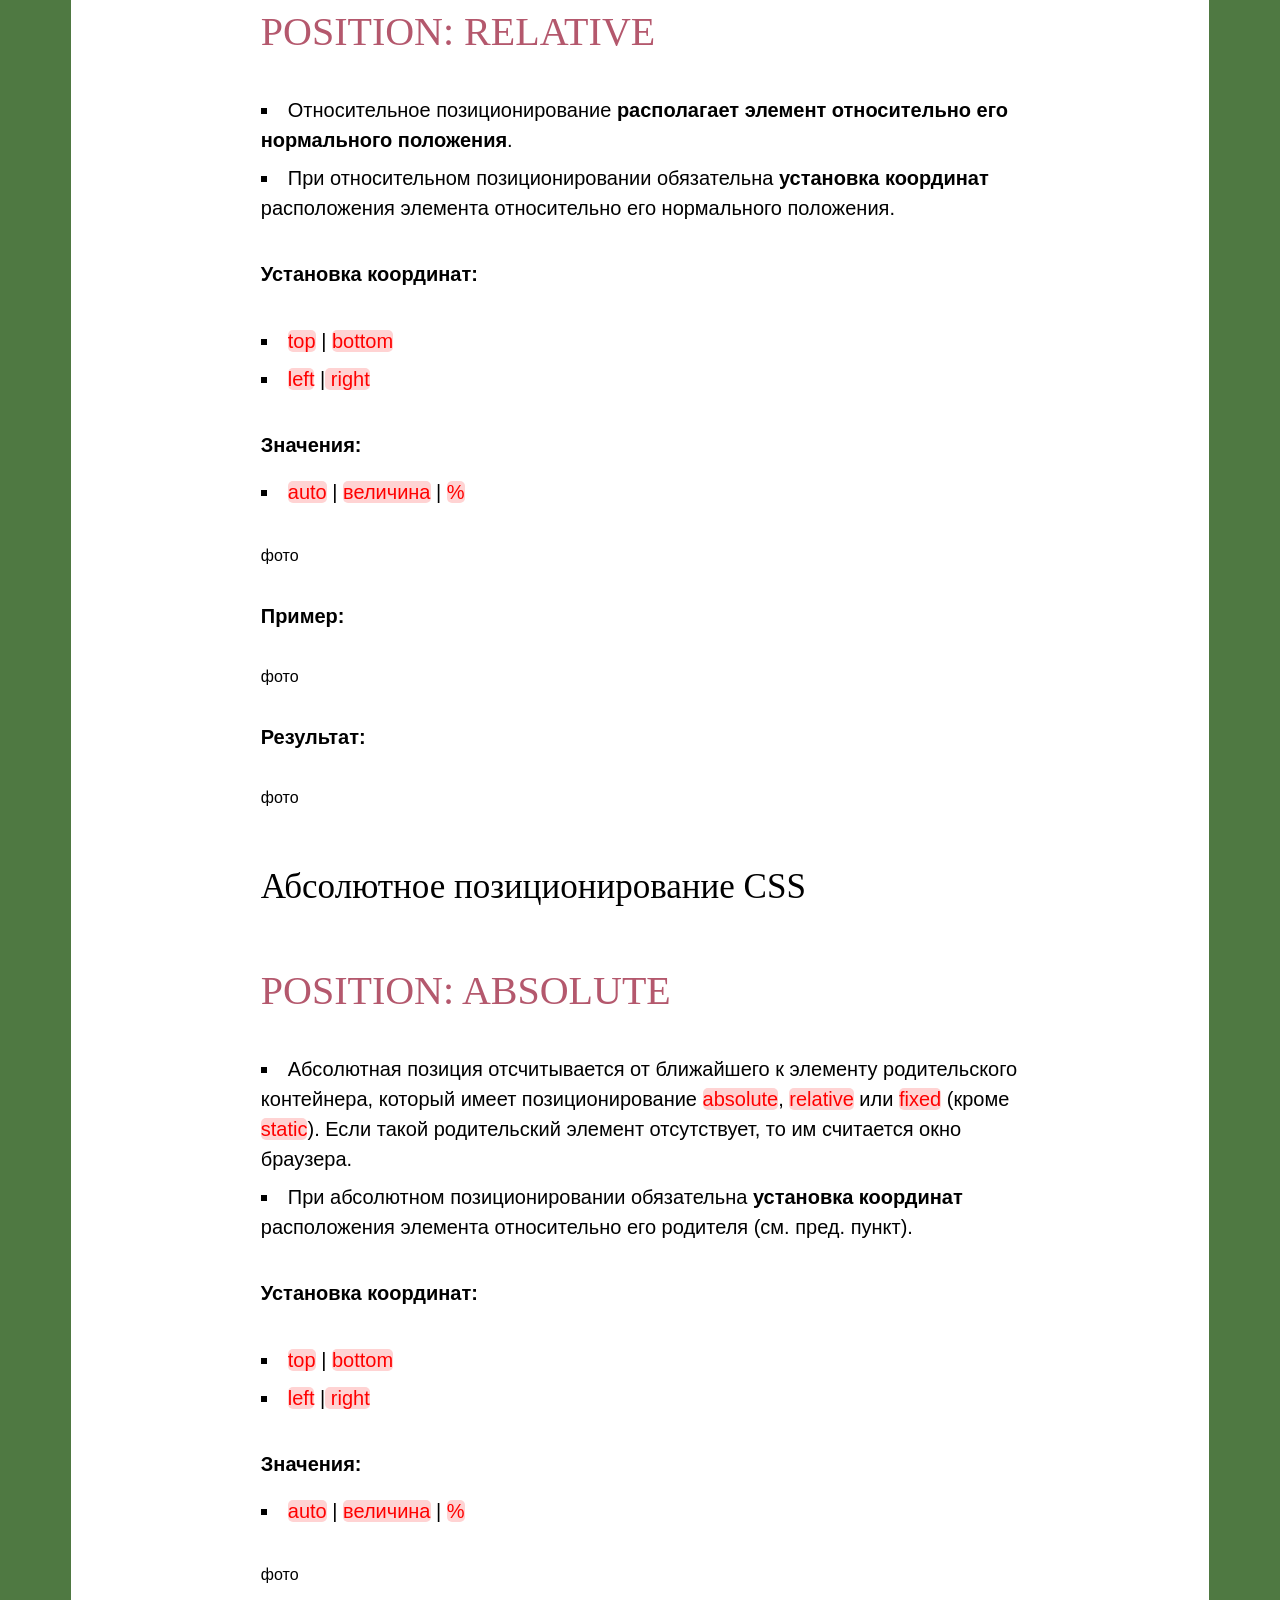
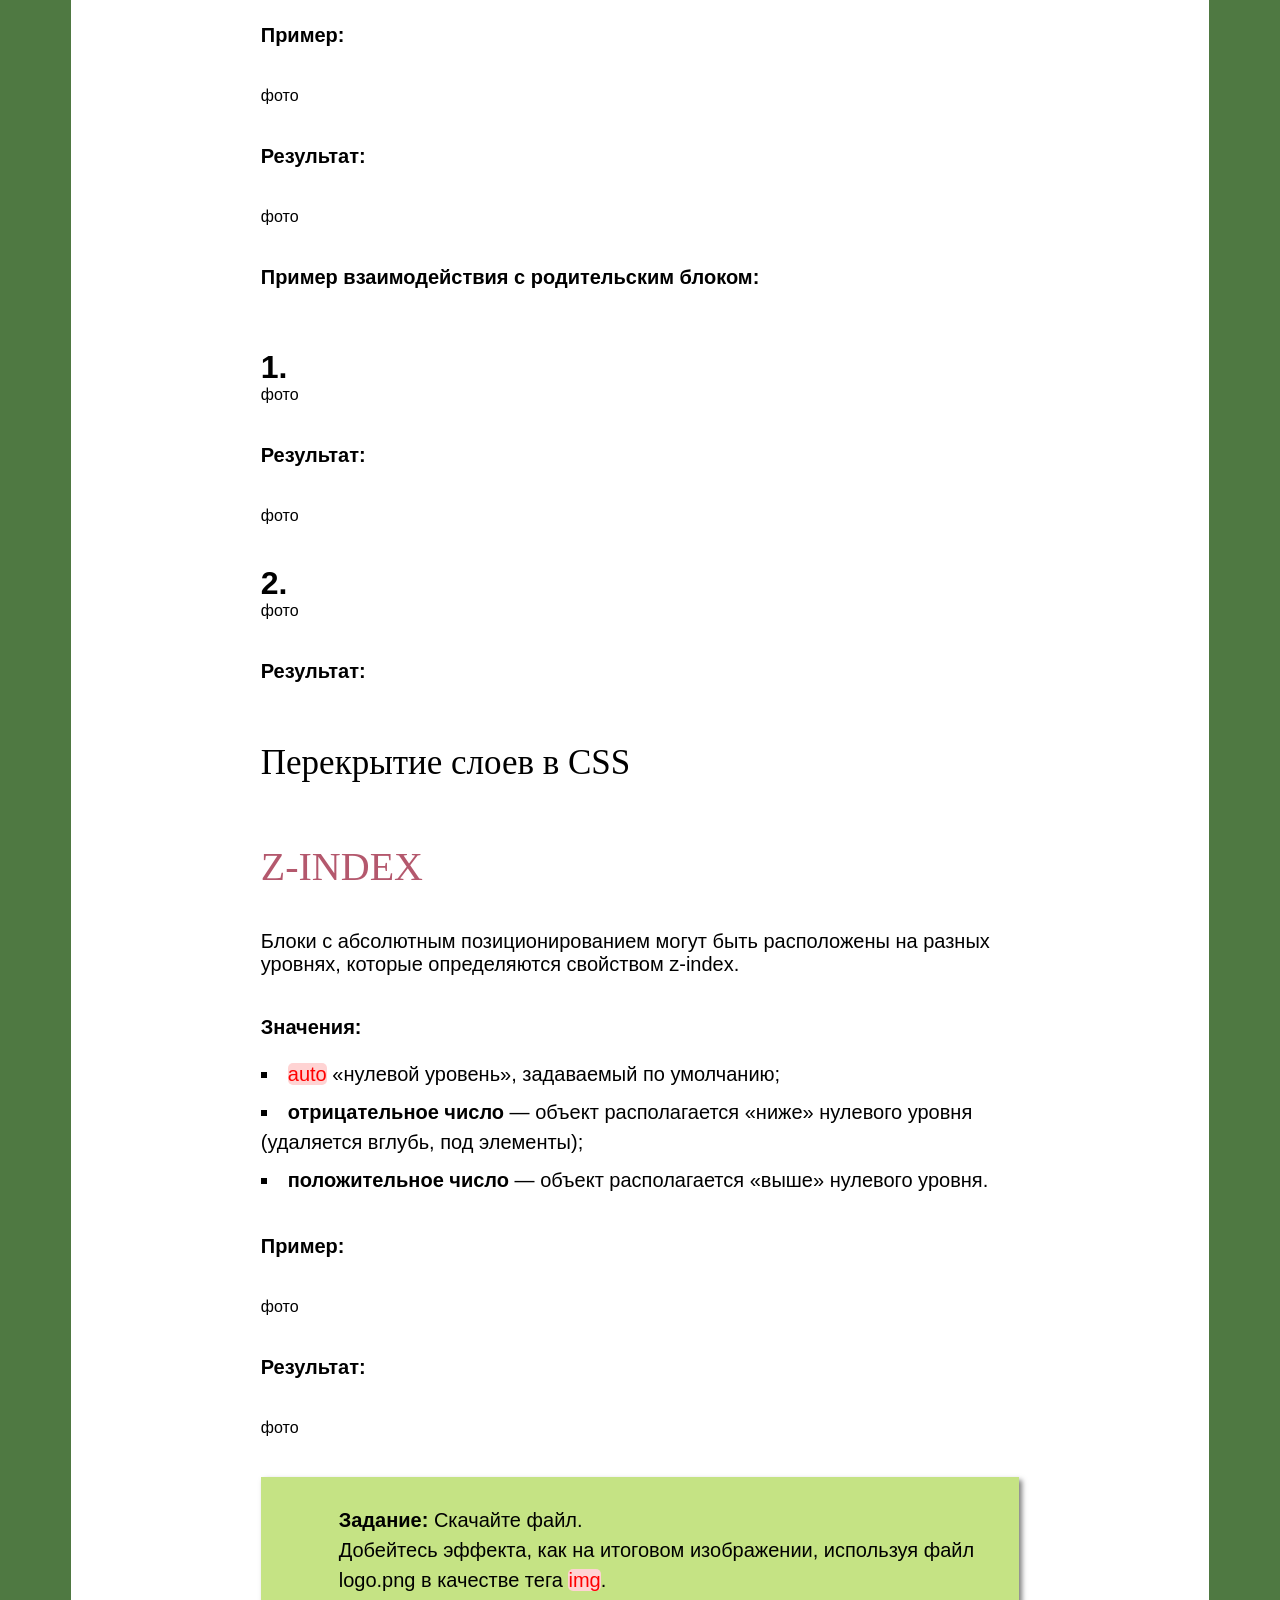
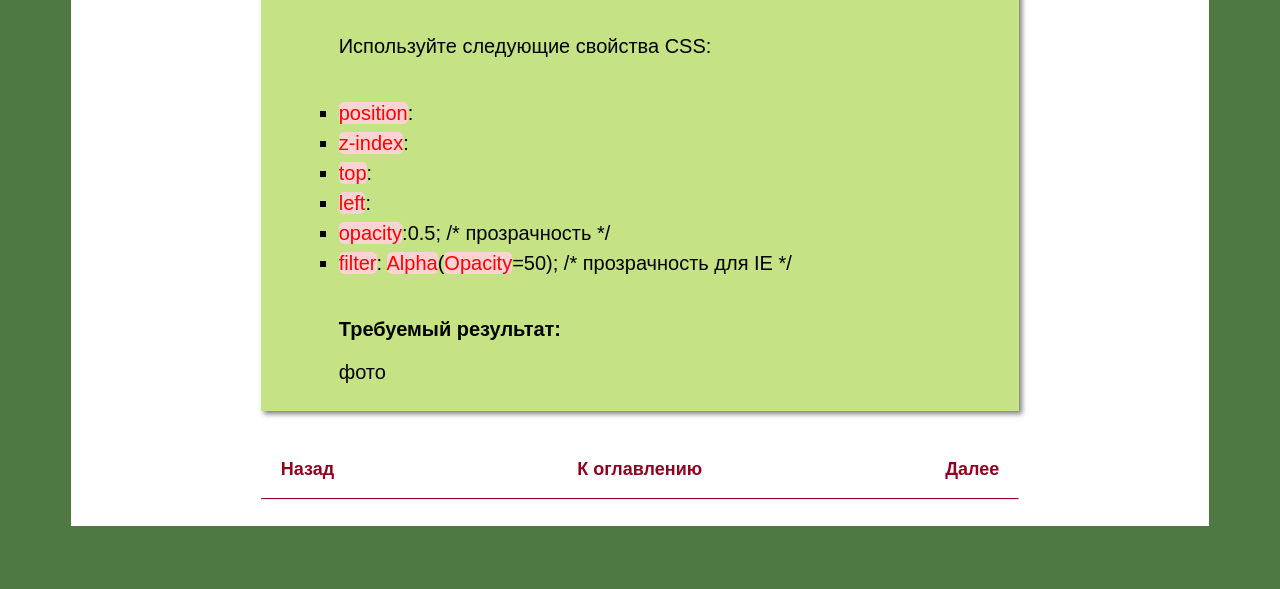
<file: index12.html>
<!doctype html>
<html>
<head>
<meta charset="utf-8">
<title>Воспоминания</title>
<link href="style.css" rel="stylesheet">
</head>

<body>
	<section>
		<p class="tit-line"></p>
		<p class="tit-line"></p>
		<h1 style="text-align: center; margin:5% 5%; font-size: 40px; padding: 2%">CSS урок 12. Позиционирование блоков</h1>
		<p class="tit-line"></p>
		<div class="block1"><b>Цель урока: </b> Знакомство с понятием позиционирования блоков и элементов в CSS. Фиксированное, относительное и абсолютное позиционирование.</div>
		<div class="navigation">
		<a href="index7.html" class="button">Назад</a>
		<a href="index.html" class="button">К оглавлению</a>
		<a href="index9.html" class="button">Далее</a>
		</div>
	<hr>
	
		<div class="content">
			<h2>Содержание:</h2>
			<a href="#12_1">Позиционирование блоков</a><br>
			<a href="#12_2" style="margin-left: 30px">Статическое позиционирование</a><br>
			<a href="#12_3" style="margin-left: 30px">Фиксированное позиционирование CSS</a><br>
			<a href="#12_4" style="margin-left: 30px">Относительное позиционирование CSS</a><br>
			<a href="#12_5" style="margin-left: 30px">Абсолютное позиционирование CSS</a><br>
			<a href="#12_6">Перекрытие слоев в CSS</a><br>
		</div>
	
		<p class="tit-line"></p>
		<h1 id="12_1" class="ogl">Позиционирование блоков</h1>
		<p class="tit-line"></p>
		<p>Элемент в html — это прямоугольник; <b>схемы позиционирования определяют где должен располагаться этот прямоугольник</b>, а также как он должен влиять на элементы вокруг себя.</p>
		<p class="tit-line"></p>
		<p>Рассмотрим <b>два элемента, служащих для стилизации</b>:</p>
		<p class="tit-line"></p>
		<ul>
		<p>1. Тег <span style="color:#FF0000;"><a style="background: #FFD3D3; border-radius: 5px;">div</a></span> — это <b>блочный элемент</b>, который может содержащать другие блоки, такие как, например, изображения и таблицы.</p>
		<p><b>Пример:</b></p>
		<p class="tit-line"></p>
		фото
		<p class="tit-line"></p>
		<p>2. Тег <span style="color:#FF0000;"><a style="background: #FFD3D3; border-radius: 5px;">span</a></span> — <b>строчный элемент</b>, содержащий любой текст; элемент можно вставить прямо в строку (встраиваемый элемент). Может заменить собой элементы: <span style="color:#FF0000;"><a style="background: #FFD3D3; border-radius: 5px;">FONT</a></span>, <span style="color:#FF0000;"><a style="background: #FFD3D3; border-radius: 5px;">I</a></span>, <span style="color:#FF0000;"><a style="background: #FFD3D3; border-radius: 5px;">B</a></span>, <span style="color:#FF0000;"><a style="background: #FFD3D3; border-radius: 5px;">U</a></span> и т.п.</p>
		</ul>
		<p><b>Пример:</b></p>
		<p class="tit-line"></p>
		фото
		<p class="tit-line"></p>
		
	
		<h1 style="font-size: 35px;" id="12_2" class="ogl">Статическое позиционирование</h1>
		<p class="tit-line"></p>
		
		
	   
		<h1 class="ogl"><span style="color:#B4586D;">POSITION: STATIC</span></h1>
		<p style="line-height: 1.5;"><b>Статическое позиционирование</b> — это позиционирование элемента по умолчанию. Такой элемент занимает на веб-странице место соответственно своему положению в html-коде, т.е. определенное в нормальном потоке.</p>
		<p class="tit-line"></p>
		<div class="block3">
		<ul>
		<p><b>Нормальный поток элементов</b> — это отображение элементов соответственно их месту в коде</p>
		</ul>
		</div>
		<p>На статически позиционированный элемент не действуют свойства <span style="color:#FF0000;"><a style="background: #FFD3D3; border-radius: 5px;">top</a></span>, <span style="color:#FF0000;"><a style="background: #FFD3D3; border-radius: 5px;">bottom</a></span>, <span style="color:#FF0000;"><a style="background: #FFD3D3; border-radius: 5px;">left</a></span> и <span style="color:#FF0000;"><a style="background: #FFD3D3; border-radius: 5px;">right</a></span>.</p>
		<p class="tit-line"></p>
	    <p><b>Пример:</b></p>
		фото
		<p class="tit-line"></p>
		<p class="tit-line"></p>
		
		
		<h1 style="font-size: 35px;" id="12_3" class="ogl">Фиксированное позиционирование CSS</h1>
		<p class="tit-line"></p>
		<p class="tit-line"></p>
		
		
		
		<h1 id="11_2" class="ogl"><span style="color:#B4586D;">POSITION: FIXED</span></h1>
		<p class="tit-line"></p>
		<li class="square" style="font-size:20px;margin-bottom:8px;line-height: 1.5;">Фиксированно позиционированный элемент <b>удаляется из потока HTML</b> и позиционируется относительно окна браузера. Элемент как будто «плавает» над другими тегами страницы.</li>
		<li class="square" style="font-size:20px;margin-bottom:8px;line-height: 1.5;">Он остается на месте при прокрутке страницы.</li>
		<li class="square" style="font-size:20px;margin-bottom:8px;line-height: 1.5;">При фиксированном позиционировании <b>необходимо задать координаты расположения элемента</b>.</li>	   
		<p class="tit-line"></p>
	    <p><b>Установка координат:</b></p>
		<p class="tit-line"></p>
		<li class="square" style="font-size:20px;margin-bottom:8px;line-height: 1.5;"><span style="color:#FF0000;"><a style="background: #FFD3D3; border-radius: 5px;">top</a></span> | <span style="color:#FF0000;"><a style="background: #FFD3D3; border-radius: 5px;">bottom</a></span></li>
		
		<li class="square" style="font-size:20px;margin-bottom:8px;line-height: 1.5;"><span style="color:#FF0000;"><a style="background: #FFD3D3; border-radius: 5px;">left</a></span> |<span style="color:#FF0000;"><a style="background: #FFD3D3; border-radius: 5px;"> right</a></span></li>
		<p class="tit-line"></p>
		<p><b>Значения:</b></p>
		<li class="square" style="font-size:20px;margin-bottom:8px;line-height: 1.5;"><span style="color:#FF0000;"><a style="background: #FFD3D3; border-radius: 5px;">auto</a></span> | <span style="color:#FF0000;"><a style="background: #FFD3D3; border-radius: 5px;">величина</a></span> | <span style="color:#FF0000;"><a style="background: #FFD3D3; border-radius: 5px;">%</a></span></li>
		<p class="tit-line"></p>
		<p><b>Пример:</b></p>
		<p class="tit-line"></p>
		фото
		<p class="tit-line"></p>
		<p><b>Результат:</b></p>
		<p class="tit-line"></p>
		фото
		<p class="tit-line"></p>
		<p class="tit-line"></p>
		
		
		<h1 style="font-size: 35px;" id="12_4" class="ogl">Относительное позиционирование CSS</h1>
		<p class="tit-line"></p>
		<p class="tit-line"></p>
		
		
		
		<h1 id="11_2" class="ogl"><span style="color:#B4586D;">POSITION: RELATIVE</span></h1>
		<p class="tit-line"></p>
		<li class="square" style="font-size:20px;margin-bottom:8px;line-height: 1.5;">Относительное позиционирование <b>располагает элемент относительно его нормального положения</b>.</li>
		<li class="square" style="font-size:20px;margin-bottom:8px;line-height: 1.5;">При относительном позиционировании обязательна <b>установка координат</b> расположения элемента относительно его нормального положения.</li>	   
		<p class="tit-line"></p>
	    <p><b>Установка координат:</b></p>
		<p class="tit-line"></p>
		<li class="square" style="font-size:20px;margin-bottom:8px;line-height: 1.5;"><span style="color:#FF0000;"><a style="background: #FFD3D3; border-radius: 5px;">top</a></span> | <span style="color:#FF0000;"><a style="background: #FFD3D3; border-radius: 5px;">bottom</a></span></li>
		
		<li class="square" style="font-size:20px;margin-bottom:8px;line-height: 1.5;"><span style="color:#FF0000;"><a style="background: #FFD3D3; border-radius: 5px;">left</a></span> |<span style="color:#FF0000;"><a style="background: #FFD3D3; border-radius: 5px;"> right</a></span></li>
		<p class="tit-line"></p>
		
		<p><b>Значения:</b></p>
		<li class="square" style="font-size:20px;margin-bottom:8px;line-height: 1.5;"><span style="color:#FF0000;"><a style="background: #FFD3D3; border-radius: 5px;">auto</a></span> | <span style="color:#FF0000;"><a style="background: #FFD3D3; border-radius: 5px;">величина</a></span> | <span style="color:#FF0000;"><a style="background: #FFD3D3; border-radius: 5px;">%</a></span></li>
		<p class="tit-line"></p>
		фото
		<p class="tit-line"></p>
		<p><b>Пример:</b></p>
		<p class="tit-line"></p>
		фото
		<p class="tit-line"></p>
		<p><b>Результат:</b></p>
		<p class="tit-line"></p>
		фото
		<p class="tit-line"></p>
		<p class="tit-line"></p>
		
		
		<h1 style="font-size: 35px;" id="12_5" class="ogl">Абсолютное позиционирование CSS</h1>
		<p class="tit-line"></p>
		<p class="tit-line"></p>
		
		
		
		<h1 id="11_2" class="ogl"><span style="color:#B4586D;">POSITION: ABSOLUTE</span></h1>
		<p class="tit-line"></p>
		<li class="square" style="font-size:20px;margin-bottom:8px;line-height: 1.5;">Абсолютная позиция отсчитывается от ближайшего к элементу родительского контейнера, который имеет позиционирование <span style="color:#FF0000;"><a style="background: #FFD3D3; border-radius: 5px;">absolute</a></span>, <span style="color:#FF0000;"><a style="background: #FFD3D3; border-radius: 5px;">relative</a></span> или <span style="color:#FF0000;"><a style="background: #FFD3D3; border-radius: 5px;">fixed</a></span> (кроме <span style="color:#FF0000;"><a style="background: #FFD3D3; border-radius: 5px;">static</a></span>). Если такой родительский элемент отсутствует, то им считается окно браузера.</li>
		<li class="square" style="font-size:20px;margin-bottom:8px;line-height: 1.5;">При абсолютном позиционировании обязательна <b>установка координат</b> расположения элемента относительно его родителя (см. пред. пункт).</li>	   
		<p class="tit-line"></p>
	    <p><b>Установка координат:</b></p>
		<p class="tit-line"></p>
		<li class="square" style="font-size:20px;margin-bottom:8px;line-height: 1.5;"><span style="color:#FF0000;"><a style="background: #FFD3D3; border-radius: 5px;">top</a></span> | <span style="color:#FF0000;"><a style="background: #FFD3D3; border-radius: 5px;">bottom</a></span></li>
		
		<li class="square" style="font-size:20px;margin-bottom:8px;line-height: 1.5;"><span style="color:#FF0000;"><a style="background: #FFD3D3; border-radius: 5px;">left</a></span> |<span style="color:#FF0000;"><a style="background: #FFD3D3; border-radius: 5px;"> right</a></span></li>
		<p class="tit-line"></p>
		
		<p><b>Значения:</b></p>
		<li class="square" style="font-size:20px;margin-bottom:8px;line-height: 1.5;"><span style="color:#FF0000;"><a style="background: #FFD3D3; border-radius: 5px;">auto</a></span> | <span style="color:#FF0000;"><a style="background: #FFD3D3; border-radius: 5px;">величина</a></span> | <span style="color:#FF0000;"><a style="background: #FFD3D3; border-radius: 5px;">%</a></span></li>
		<p class="tit-line"></p>
		фото
		<p class="tit-line"></p>
		<p><b>Пример:</b></p>
		<p class="tit-line"></p>
		фото
		<p class="tit-line"></p>
		<p><b>Результат:</b></p>
		<p class="tit-line"></p>
		фото
		<p class="tit-line"></p>
		<p><b>Пример взаимодействия с родительским блоком:</b></p>
		<p class="tit-line"></p>
		<p class="tit-line"></p>
		<span class="num">1.</span><br>
		фото
		<p class="tit-line"></p>
		<p><b>Результат:</b></p>
		<p class="tit-line"></p>
		фото
		<p class="tit-line"></p>
		<span class="num">2.</span><br>
		фото
		<p class="tit-line"></p>
		<p><b>Результат:</b></p>
		<p class="tit-line"></p>
		<p class="tit-line"></p>
		
		
		<h1 style="font-size: 35px;" id="12_6" class="ogl">Перекрытие слоев в CSS</h1>
		<p class="tit-line"></p>
		<p class="tit-line"></p>
		
		
		
		<h1 id="11_2" class="ogl"><span style="color:#B4586D;">Z-INDEX</span></h1>
		<p class="tit-line"></p>
		<p>Блоки с абсолютным позиционированием могут быть расположены на разных уровнях, которые определяются свойством z-index.</p>
		<p class="tit-line"></p>
		<p><b>Значения:</b></p>
		<li class="square" style="font-size:20px;margin-bottom:8px;line-height: 1.5;"><span style="color:#FF0000;"><a style="background: #FFD3D3; border-radius: 5px;">auto</a></span> «нулевой уровень», задаваемый по умолчанию;</li>
		<li class="square" style="font-size:20px;margin-bottom:8px;line-height: 1.5;"><b>отрицательное число</b> — объект располагается «ниже» нулевого уровня (удаляется вглубь, под элементы);</li>	   
		<li class="square" style="font-size:20px;margin-bottom:8px;line-height: 1.5;"><b>положительное число</b> — объект располагается «выше» нулевого уровня.</li>	   
		<p class="tit-line"></p>
		<p><b>Пример:</b></p>
		<p class="tit-line"></p>
		фото
		<p class="tit-line"></p>
		<p><b>Результат:</b></p>
		<p class="tit-line"></p>
		фото
		<p class="tit-line"></p>
		<div class="block1">
		<ul>
		<p style="line-height: 1.5;"><b>Задание:</b> Скачайте файл.<br>
        Добейтесь эффекта, как на итоговом изображении, используя файл logo.png в качестве тега <span style="color:#FF0000;"><a style="background: #FFD3D3; border-radius: 5px;">img</a></span>.</p>
		<p class="tit-line"></p>
        <p>Используйте следующие свойства CSS:</p>
		<p class="tit-line"></p>
		<li style="line-height: 1.5;"><span style="color:#FF0000;"><a style="background: #FFD3D3; border-radius: 5px;">position</a></span>:</li>
		<li style="line-height: 1.5;"><span style="color:#FF0000;"><a style="background: #FFD3D3; border-radius: 5px;">z-index</a></span>:</li>
		<li style="line-height: 1.5;"><span style="color:#FF0000;"><a style="background: #FFD3D3; border-radius: 5px;">top</a></span>:</li>
		<li style="line-height: 1.5;"><span style="color:#FF0000;"><a style="background: #FFD3D3; border-radius: 5px;">left</a></span>:</li>
		<li style="line-height: 1.5;"><span style="color:#FF0000;"><a style="background: #FFD3D3; border-radius: 5px;">opacity</a></span>:0.5; /* прозрачность */</li>
		<li style="line-height: 1.5;"><span style="color:#FF0000;"><a style="background: #FFD3D3; border-radius: 5px;">filter</a></span>: <span style="color:#FF0000;"><a style="background: #FFD3D3; border-radius: 5px;">Alpha</a></span>(<span style="color:#FF0000;"><a style="background: #FFD3D3; border-radius: 5px;">Opacity</a></span>=50); /* прозрачность для IE */</li>
		<p class="tit-line"></p>
		<p><b>Требуемый результат:</b></p>
		фото
		</ul>
		</div>

		
		
		
		<br>
		
<div class="navigation">
	    <a href="index11.html" class="button">Назад</a>
	    <a href="index.html" class="button">К оглавлению</a>
		<a href="index13.html" class="button">Далее</a>
	    </div>
	   <hr>
	    <br>
	</section>
</body>
</html>
</file>
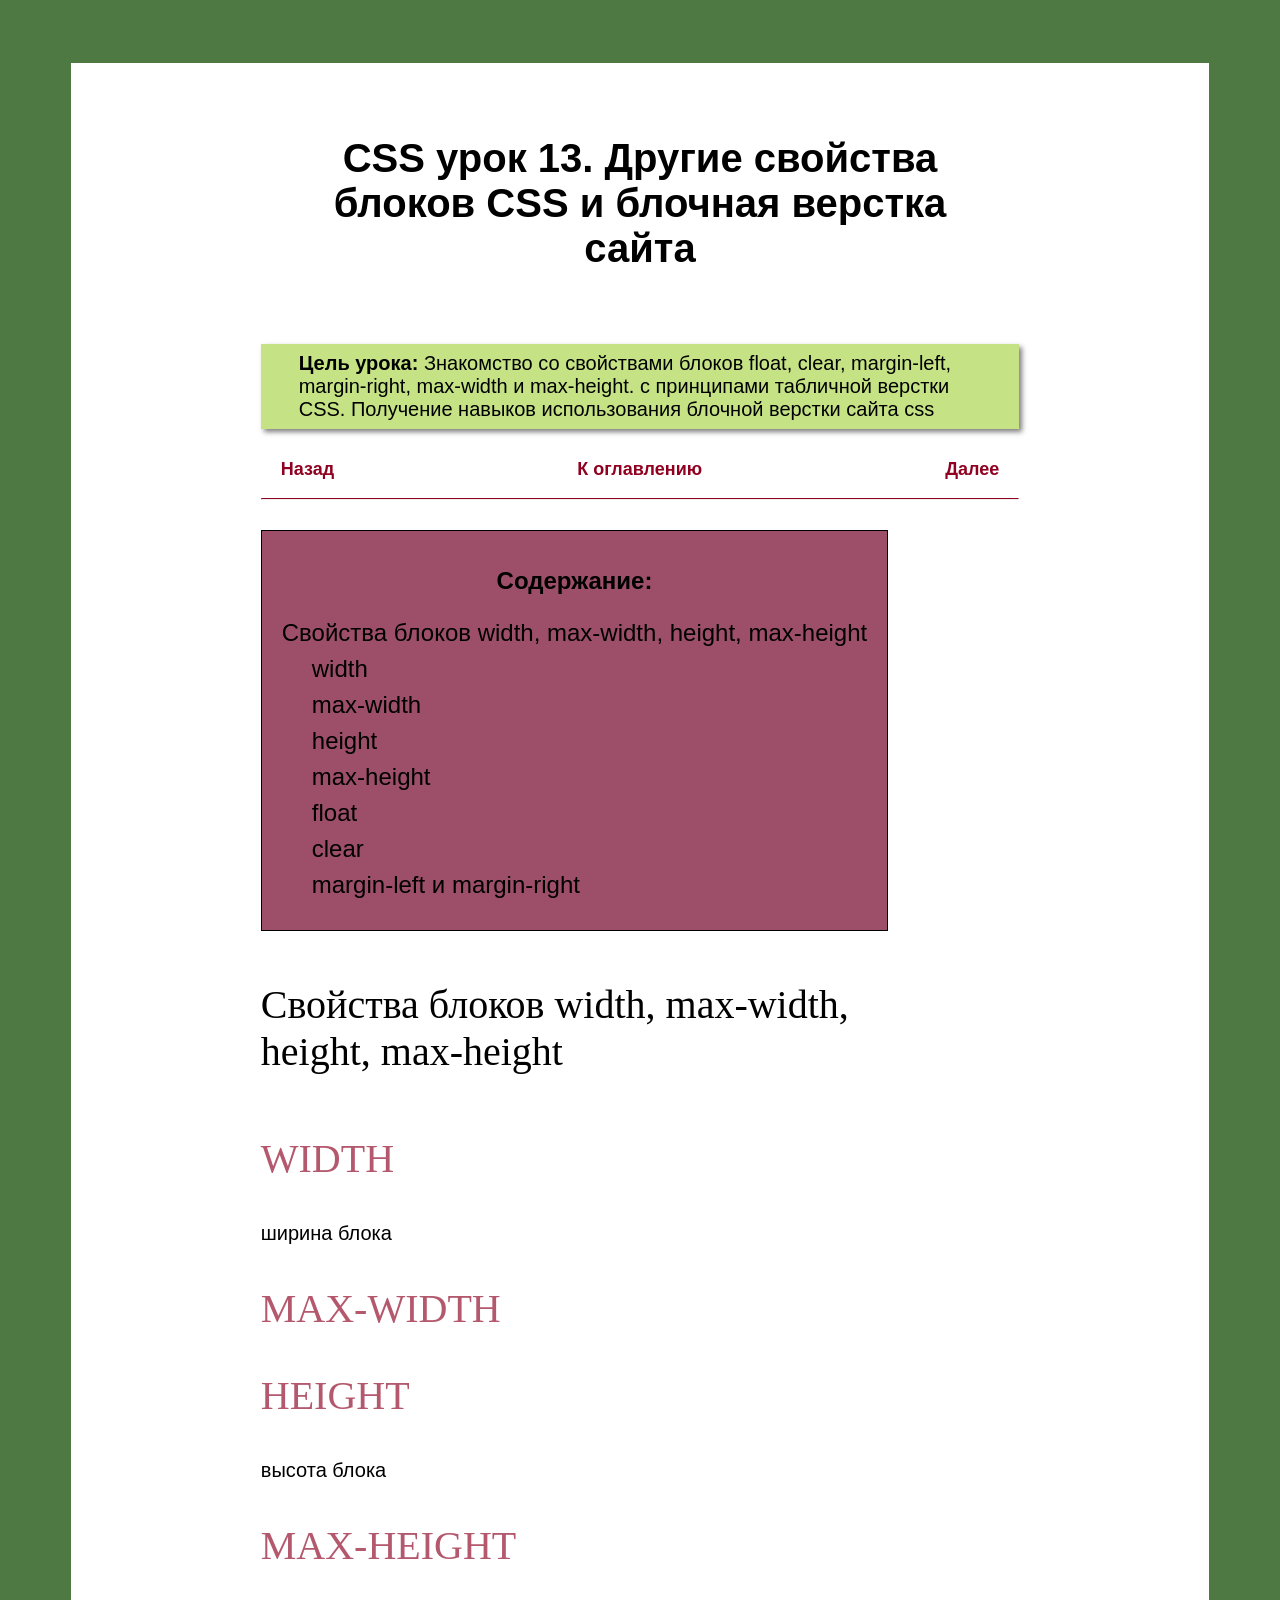
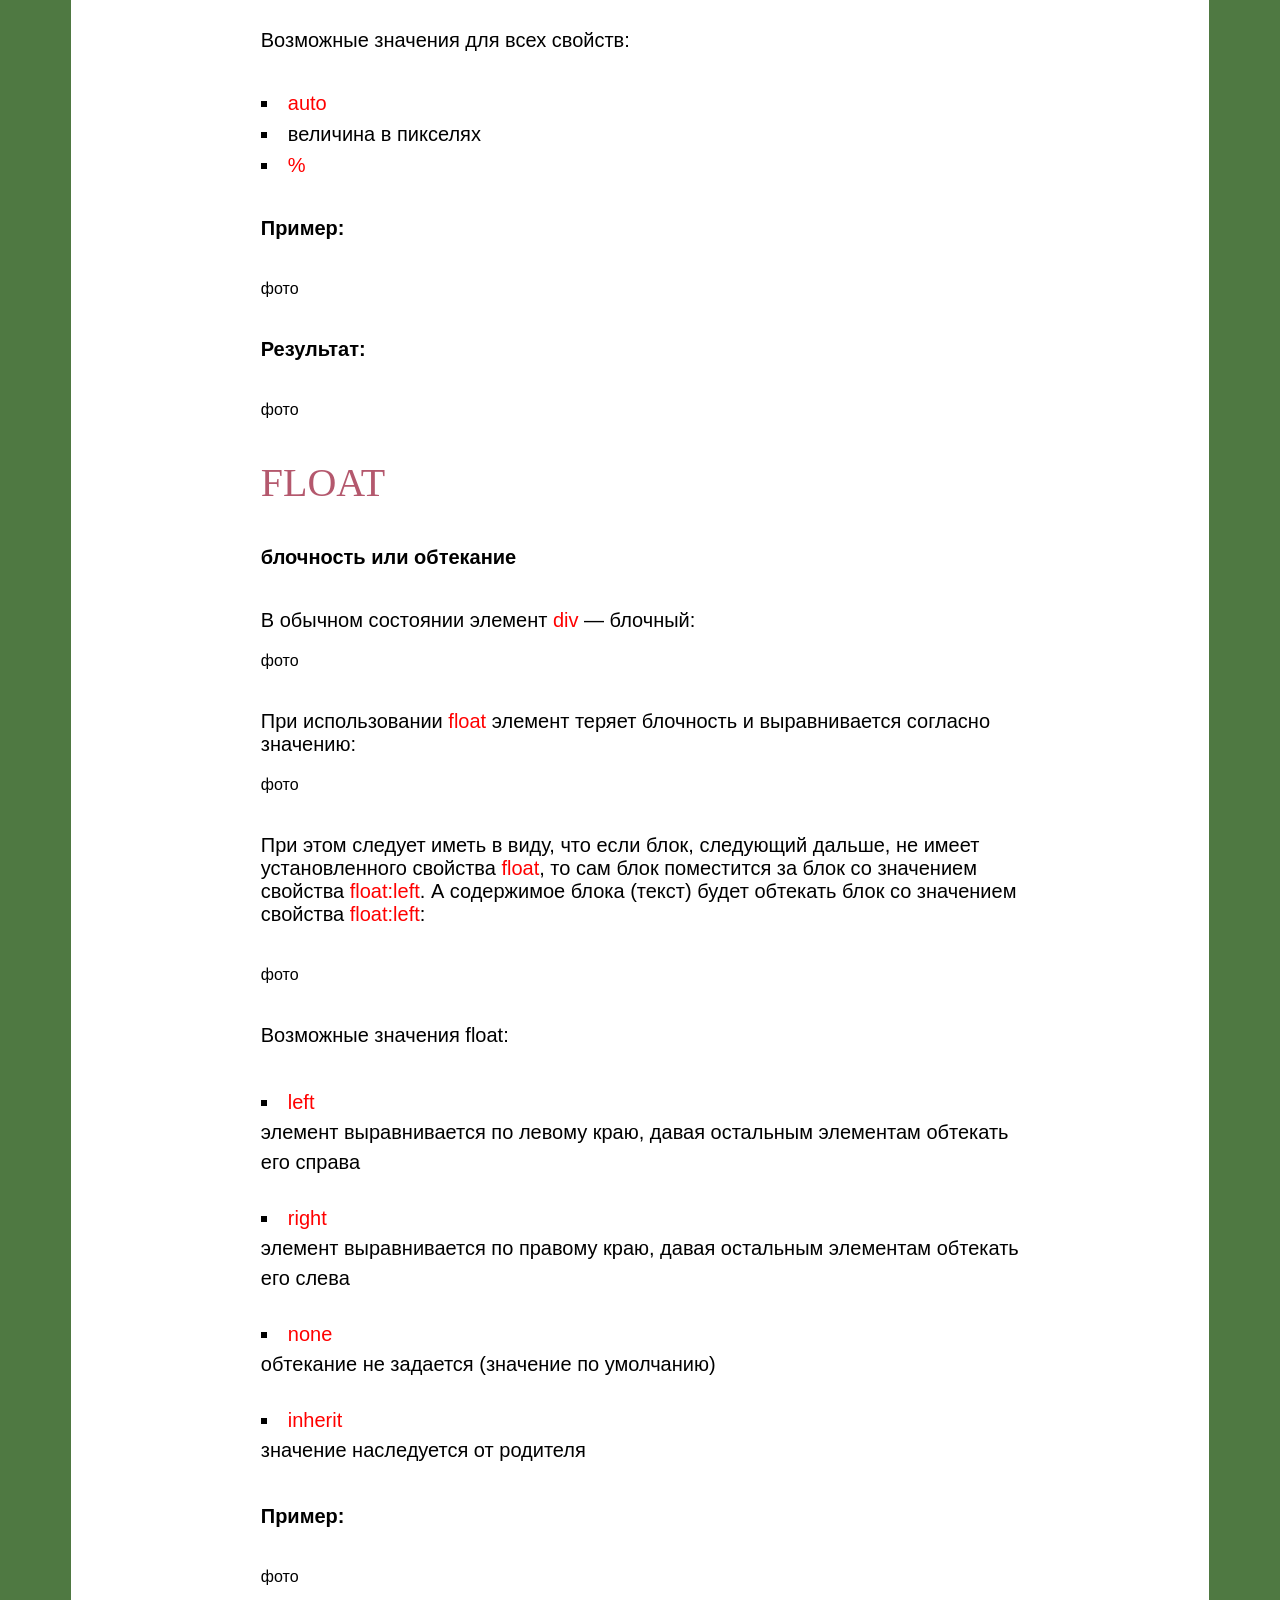
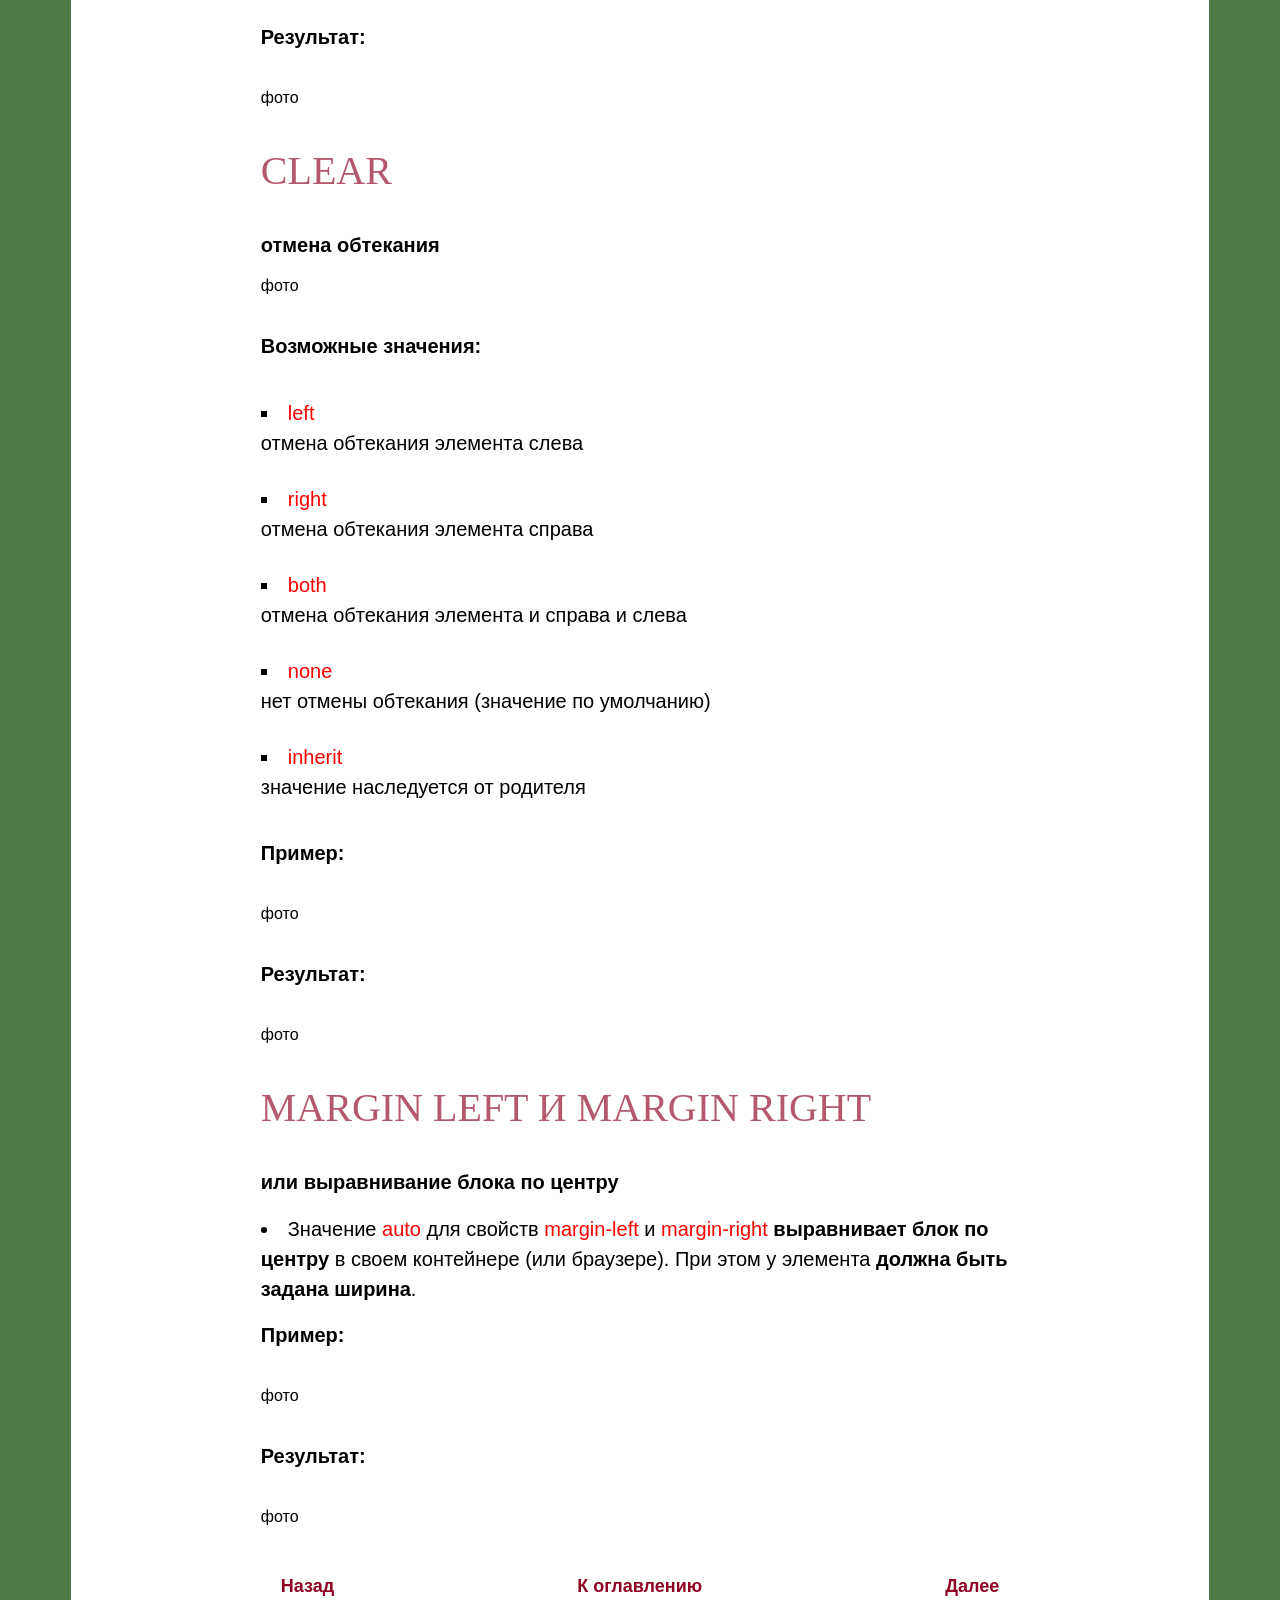
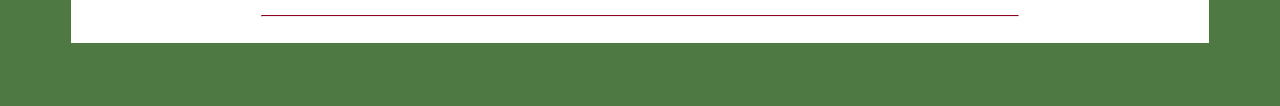
<file: index13.html>
<!doctype html>
<html>
<head>
<meta charset="utf-8">
<title>Воспоминания</title>
<link href="style.css" rel="stylesheet">
</head>

<body>
	<section>
		<p class="tit-line"></p>
		<p class="tit-line"></p>
		<h1 style="text-align: center; margin:5% 5%; font-size: 40px; padding: 2%">CSS урок 13. Другие свойства блоков CSS и блочная верстка сайта</h1>
		<p class="tit-line"></p>
		<div class="block1"><b>Цель урока: </b> Знакомство со свойствами блоков float, clear, margin-left, margin-right, max-width и max-height. с принципами табличной верстки CSS. Получение навыков использования блочной верстки сайта css</div>
		<div class="navigation">
		<a href="index9.html" class="button">Назад</a>
		<a href="index.html" class="button">К оглавлению</a>
		<a href="index11.html" class="button">Далее</a>
		</div>
	<hr>
	
		<div class="content">
			<h2>Содержание:</h2>
			<a href="#13_1">Свойства блоков width, max-width, height, max-height</a><br>
			<a href="#13_2" style="margin-left: 30px">width</a><br>
			<a href="#13_3" style="margin-left: 30px">max-width</a><br>
			<a href="#13_4" style="margin-left: 30px">height</a><br>
			<a href="#13_5" style="margin-left: 30px">max-height</a><br>
			<a href="#13_6" style="margin-left: 30px">float</a><br>
			<a href="#13_7" style="margin-left: 30px">clear</a><br>
			<a href="#13_8" style="margin-left: 30px">margin-left и margin-right</a><br>
		</div>
	
		
		
		<p class="tit-line"></p>
		<h1 id="13_1" class="ogl">Свойства блоков width, max-width, height, max-height</h1>
        <p class="tit-line"></p>
		
			
		
		<p class="tit-line"></p>
		<h1 id="13_2" class="ogl"><span style="color:#B4586D;">WIDTH</span></h1>
		<p class="tit-line"></p>
		<p>ширина блока</p>
		
		
		
		<p class="tit-line"></p>
		<h1 id="13_3" class="ogl"><span style="color:#B4586D;">MAX-WIDTH</span></h1>
		
		
		
		<p class="tit-line"></p>
		<h1 id="13_4" class="ogl"><span style="color:#B4586D;">HEIGHT</span></h1>
		<p class="tit-line"></p>
		<p>высота блока</p>
		
		
		
		<p class="tit-line"></p>
		<h1 id="13_5" class="ogl"><span style="color:#B4586D;">MAX-HEIGHT</span></h1>
		<p class="tit-line"></p>
		<p class="tit-line"></p>
		
		
		
		<p>Возможные значения для всех свойств:</p>
		<p class="tit-line"></p>
		<div class="square">
		   <li style="font-size:20px;margin-bottom:8px;"><span style="color:#FF0000;"><a style="border-radius: 5px;">auto</a></span></li>
		   <li style="font-size:20px;margin-bottom:8px;">величина в пикселях</li>
		   <li style="font-size:20px;margin-bottom:8px;"><span style="color:#FF0000;"><a style="border-radius: 5px;">%</a></span></li>
	    </div>
		<p class="tit-line"></p>
		<p><b>Пример:</b></p> 
		<p class="tit-line"></p>
		фото
		<p class="tit-line"></p>
		<p><b>Результат:</b></p>
		<p class="tit-line"></p>
		фото
		<p class="tit-line"></p>
		
		
		
		<h1 id="13_6" class="ogl"><span style="color:#B4586D;">FLOAT</span></h1>
		<p class="tit-line"></p>
		<p><b>блочность или обтекание</b></p>
		<p class="tit-line"></p>
		<p>В обычном состоянии элемент <span style="color:#FF0000;"><a style="border-radius: 5px;">div</a></span> — блочный:</p>
		фото
		<p class="tit-line"></p>
		<p>При использовании <span style="color:#FF0000;"><a style="border-radius: 5px;">float</a></span> элемент теряет блочность и выравнивается согласно значению:</p>
		фото
		<p class="tit-line"></p>
		<p>При этом следует иметь в виду, что если блок, следующий дальше, не имеет установленного свойства <span style="color:#FF0000;"><a style="border-radius: 5px;">float</a></span>, то сам блок поместится за блок со значением свойства <span style="color:#FF0000;"><a style="border-radius: 5px;">float:left</a></span>. А содержимое блока (текст) будет обтекать блок со значением свойства <span style="color:#FF0000;"><a style="border-radius: 5px;">float:left</a></span>:</p>
		<p class="tit-line"></p>
		фото
		<p class="tit-line"></p>
		<p>Возможные значения float:</p>
		<p class="tit-line"></p>
		<div class="square">
		<li style="font-size:20px;margin-bottom:8px;line-height: 1.5;"><span style="color:#FF0000;"><a style="border-radius: 5px;">left</a></span><br>
        элемент выравнивается по левому краю, давая остальным элементам обтекать его справа</li>
			<br>
        <li style="font-size:20px;margin-bottom:8px;line-height: 1.5;"><span style="color:#FF0000;"><a style="border-radius: 5px;">right</a></span><br>
        элемент выравнивается по правому краю, давая остальным элементам обтекать его слева</li>
			<br>
        <li style="font-size:20px;margin-bottom:8px;line-height: 1.5;"><span style="color:#FF0000;"><a style="border-radius: 5px;">none</a></span><br>
        обтекание не задается (значение по умолчанию)</li>
			<br>
        <li style="font-size:20px;margin-bottom:8px;line-height: 1.5;"><span style="color:#FF0000;"><a style="border-radius: 5px;">inherit</a></span><br>
        значение наследуется от родителя</li>
		</div>
	    <p class="tit-line"></p>
	    <p><b>Пример:</b></p> 
		<p class="tit-line"></p>
		фото
		<p class="tit-line"></p>
		<p><b>Результат:</b></p>
		<p class="tit-line"></p>
		фото
		<p class="tit-line"></p>
		

		
		
		<h1 id="13_7" class="ogl"><span style="color:#B4586D;">CLEAR</span></h1>
		<p class="tit-line"></p>
		<p><b>отмена обтекания</b></p>
		фото
		<p class="tit-line"></p>
		<p><b>Возможные значения:</b></p>
		<p class="tit-line"></p>
		<div class="square">
		<li style="font-size:20px;margin-bottom:8px;line-height: 1.5;"><span style="color:#FF0000;"><a style="border-radius: 5px;">left</a></span><br>
       отмена обтекания элемента слева</li>
			<br>
        <li style="font-size:20px;margin-bottom:8px;line-height: 1.5;"><span style="color:#FF0000;"><a style="border-radius: 5px;">right</a></span><br>
       отмена обтекания элемента справа</li>
			<br>
	    <li style="font-size:20px;margin-bottom:8px;line-height: 1.5;"><span style="color:#FF0000;"><a style="border-radius: 5px;">both</a></span><br>
			отмена обтекания элемента и справа и слева</li>
			<br>
        <li style="font-size:20px;margin-bottom:8px;line-height: 1.5;"><span style="color:#FF0000;"><a style="border-radius: 5px;">none</a></span><br>
       нет отмены обтекания (значение по умолчанию)</li>
			<br>
        <li style="font-size:20px;margin-bottom:8px;line-height: 1.5;"><span style="color:#FF0000;"><a style="border-radius: 5px;">inherit</a></span><br>
        значение наследуется от родителя</li>
		</div>
	    <p class="tit-line"></p>
	    <p><b>Пример:</b></p> 
		<p class="tit-line"></p>
		фото
		<p class="tit-line"></p>
		<p><b>Результат:</b></p>
		<p class="tit-line"></p>
		фото
		<p class="tit-line"></p>
		
		
		
		
		<h1 id="13_8" class="ogl"><span style="color:#B4586D;">MARGIN LEFT И MARGIN RIGHT</span></h1>
		<p class="tit-line"></p>
		<p><b>или выравнивание блока по центру</b></p>
		<li style="font-size:20px;margin-bottom:8px;line-height: 1.5;">Значение <span style="color:#FF0000;"><a style="border-radius: 5px;">auto</a></span> для свойств <span style="color:#FF0000;"><a style="border-radius: 5px;">margin-left</a></span> и <span style="color:#FF0000;"><a style="border-radius: 5px;">margin-right</a></span> <b>выравнивает блок по центру</b> в своем контейнере (или браузере). При этом у элемента <b>должна быть задана ширина</b>.</li>
		<p><b>Пример:</b></p> 
		<p class="tit-line"></p>
		фото
		<p class="tit-line"></p>
		<p><b>Результат:</b></p>
		<p class="tit-line"></p>
		фото
		<p class="tit-line"></p>
		
		
		
		
		
		
		
		
		
		
		
		
		
<div class="navigation">
	    <a href="index9.html" class="button">Назад</a>
	    <a href="index.html" class="button">К оглавлению</a>
		<a href="index11.html" class="button">Далее</a>
	    </div>
	   <hr>
	    <br>
	</section>
</body>
</html>
</file>
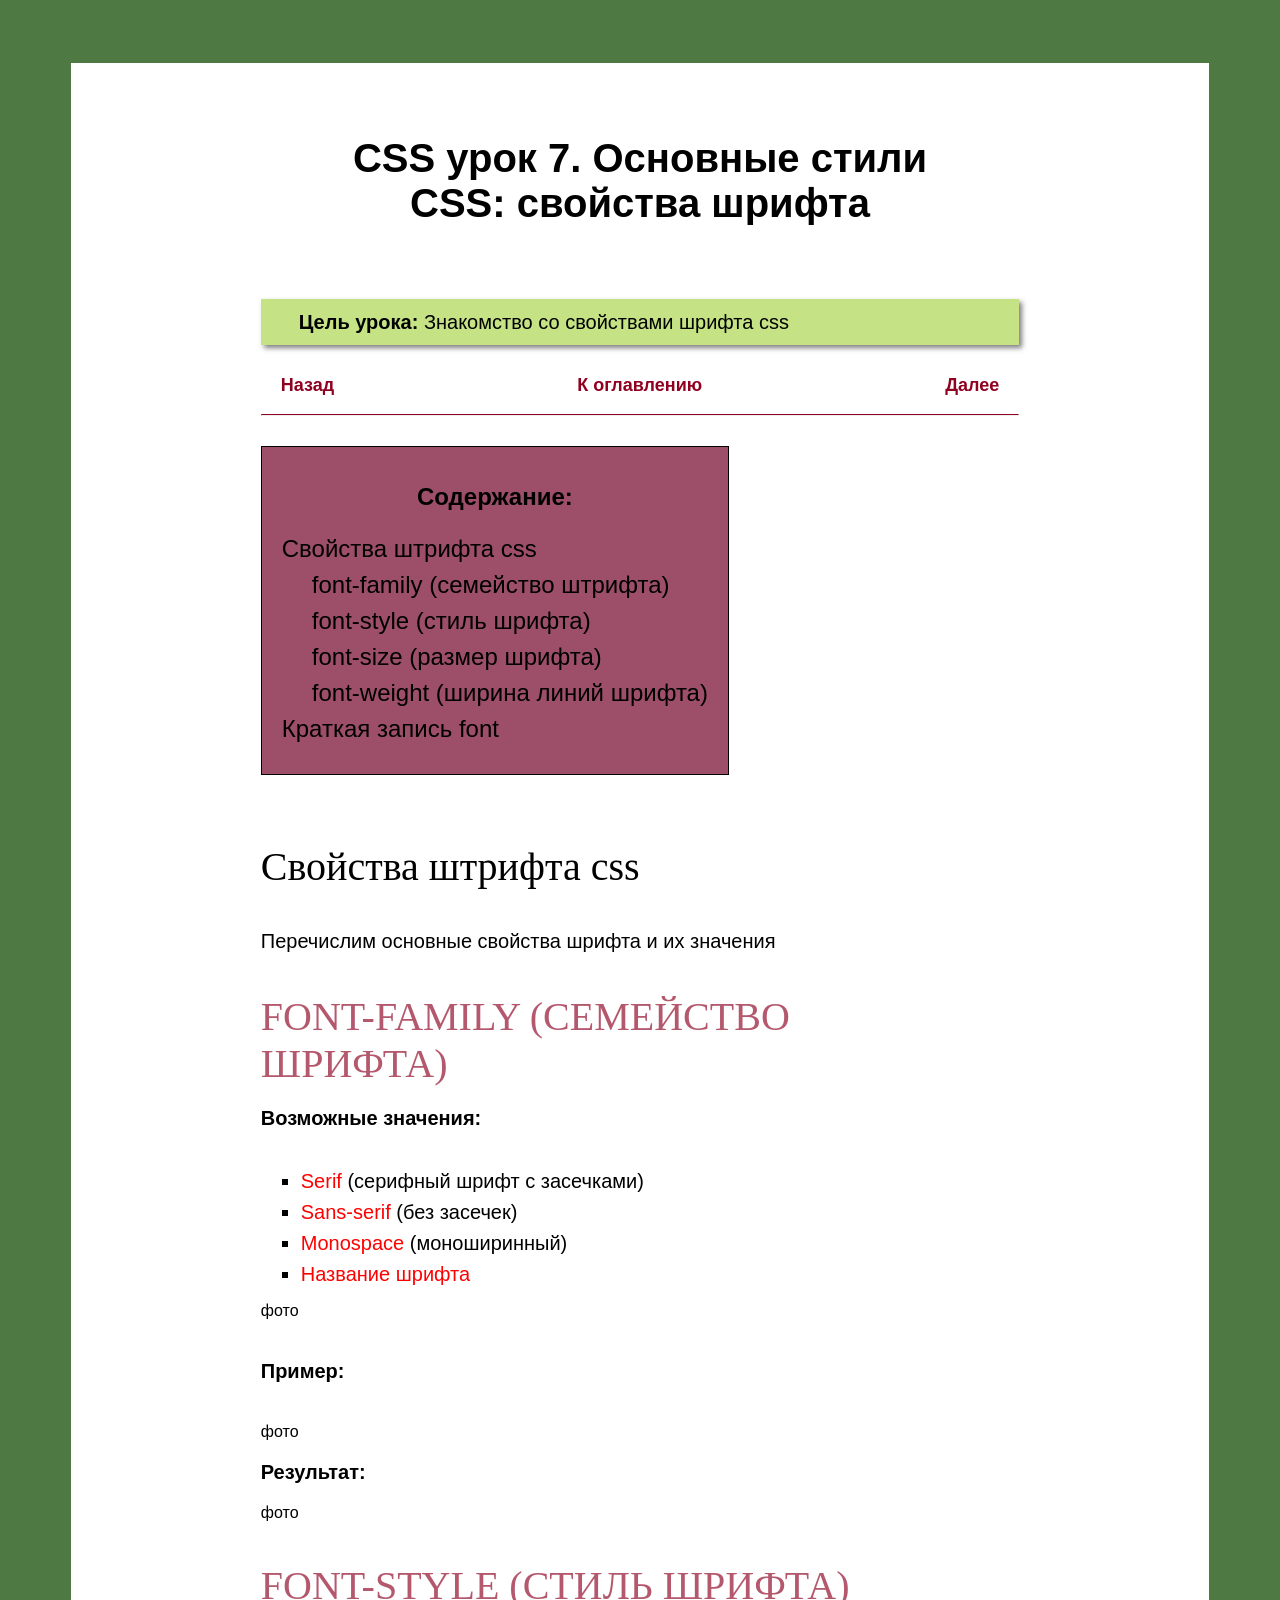
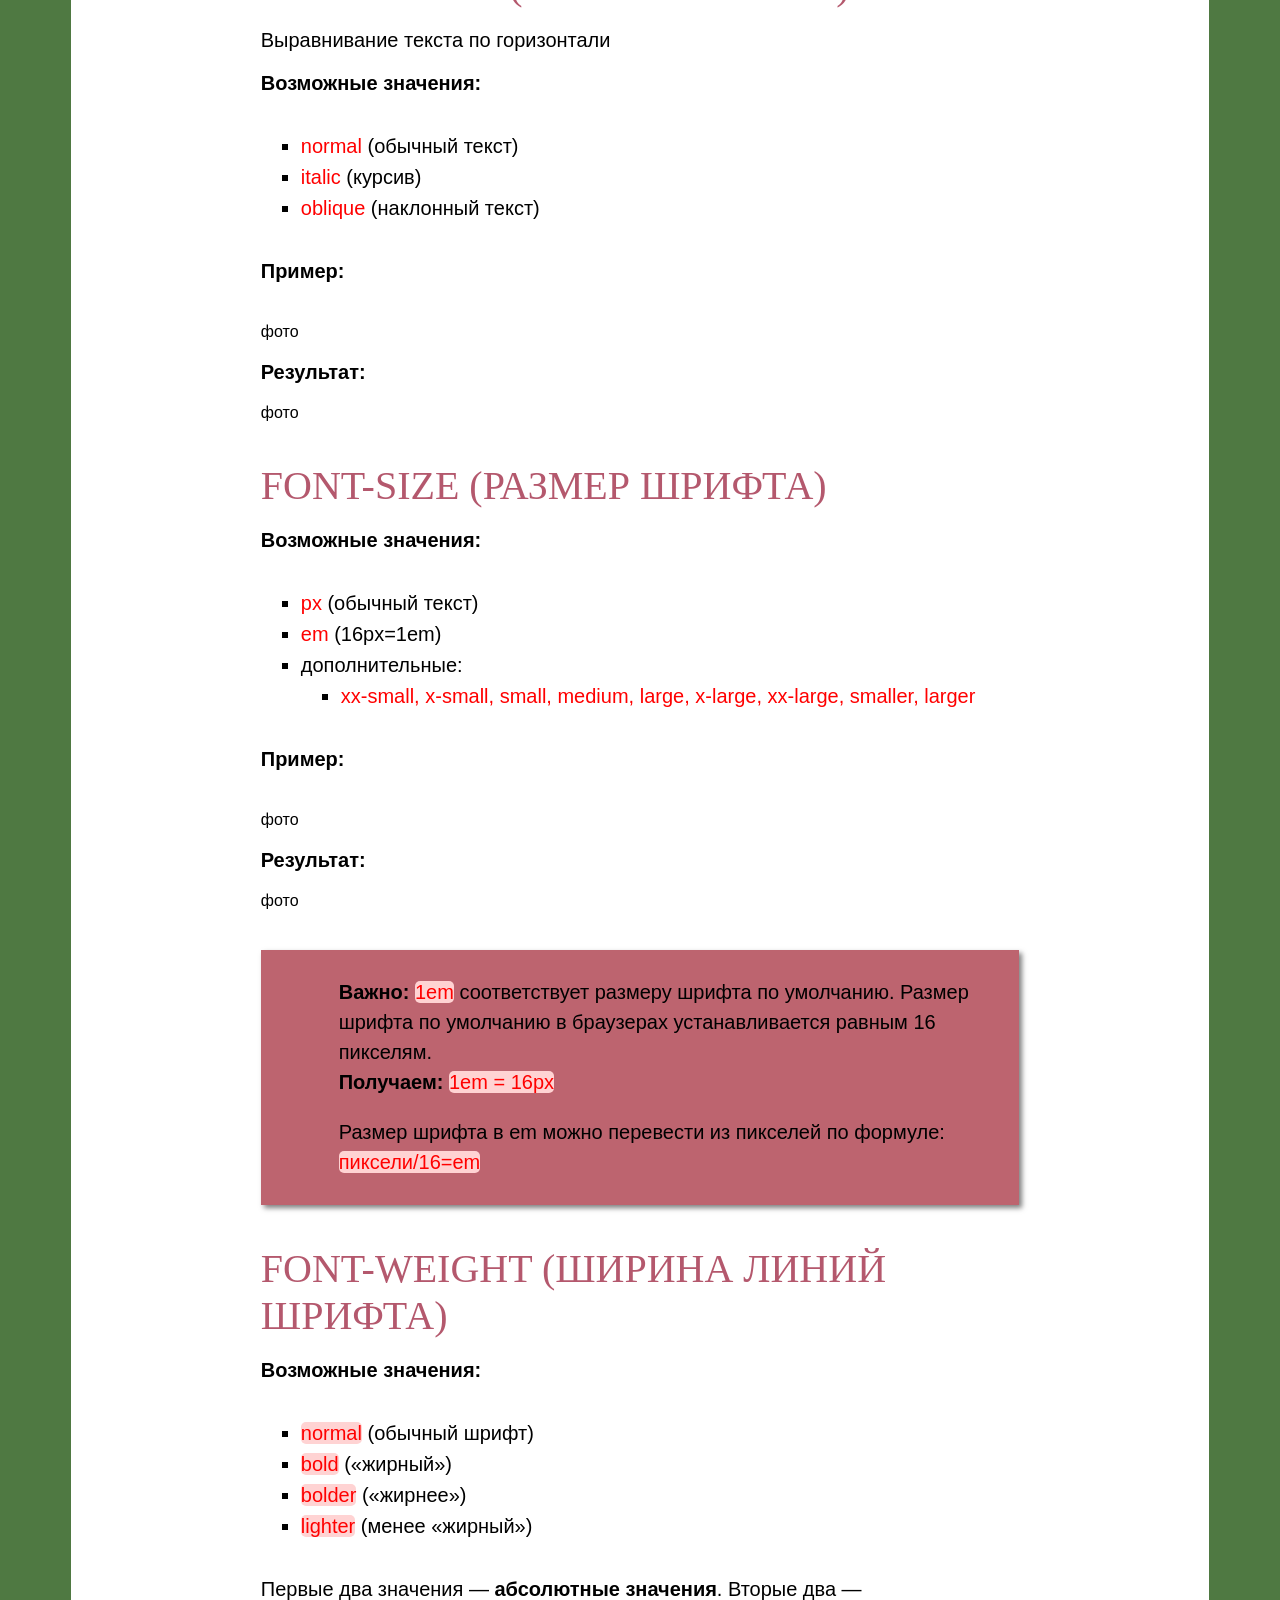
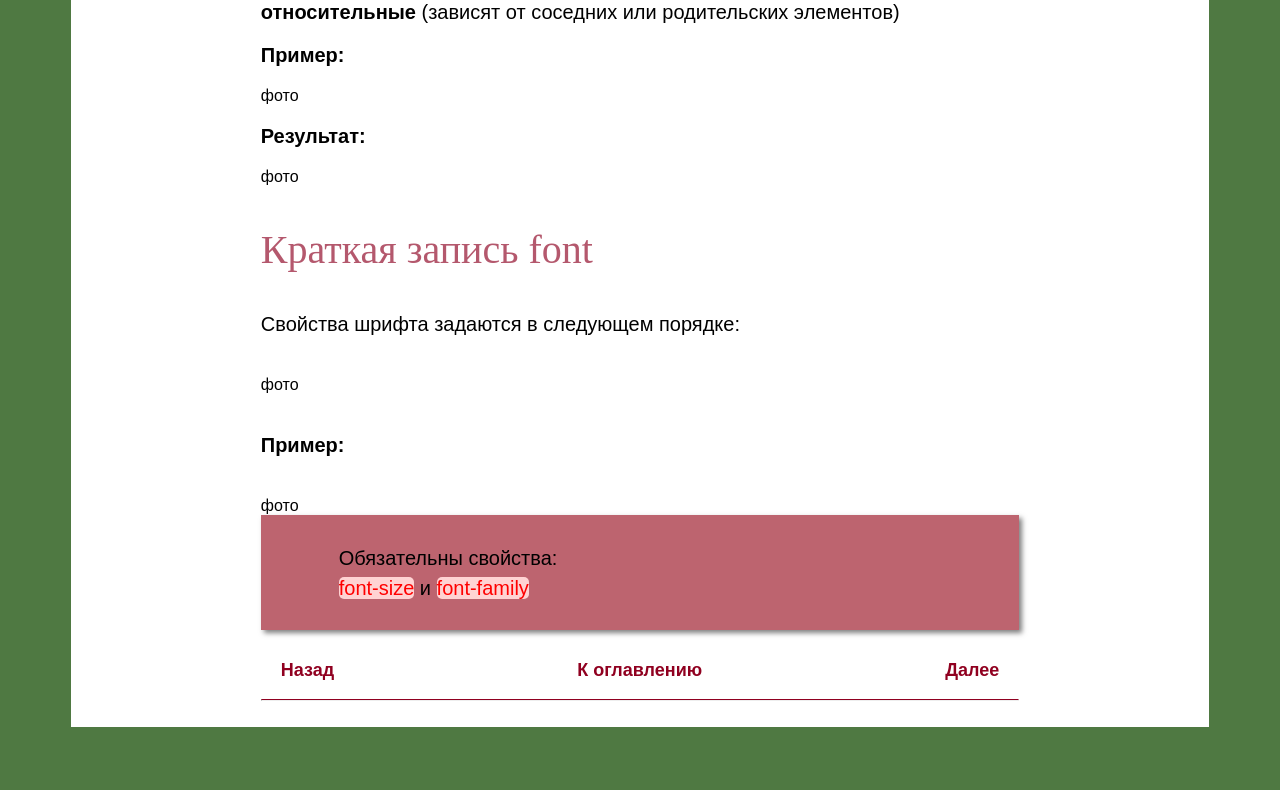
<file: index7.html>
<!doctype html>
<html>
<head>
<meta charset="utf-8">
<title>Воспоминания</title>
<link href="style.css" rel="stylesheet">
</head>

<body>
	<section>
		<p class="tit-line"></p>
		<p class="tit-line"></p>
		<h1 style="text-align: center; margin:5% 5%; font-size: 40px; padding: 2%">CSS урок 7. Основные стили CSS: свойства шрифта</h1>
		<p class="tit-line"></p>
		<div class="block1" style="line-height: 1.5;"><b>Цель урока: </b> Знакомство со свойствами шрифта css</div>
		<div class="navigation">
		<a href="index6.html" class="button">Назад</a>
		<a href="index.html" class="button">К оглавлению</a>
		<a href="index8.html" class="button">Далее</a>
		</div>
	<hr>
	
		<div class="content">
			<h2>Содержание:</h2>
			<a href="#7_1">Свойства штрифта css</a><br>
			<a href="#7_2" style="margin-left: 30px">font-family (семейство штрифта)</a><br>
			<a href="#7_3" style="margin-left: 30px">font-style (стиль шрифта)</a><br>
			<a href="#7_4" style="margin-left: 30px">font-size (размер шрифта)</a><br>
			<a href="#7_5" style="margin-left: 30px">font-weight (ширина линий шрифта)</a><br>
			<a href="#7_6">Краткая запись font</a><br>					
		</div>
	
		<br>
		<h1 id="7_1" class="ogl">Свойства штрифта css</h1>
		<p class="tit-line"></p>
		<p>Перечислим основные свойства шрифта и их значения</p>
			
			
		<p class="tit-line"></p>
		<h1 id="7_2" class="ogl"><span style="color:#B4586D;">FONT-FAMILY (СЕМЕЙСТВО ШРИФТА)</span></h1>
		<p><b>Возможные значения:</b></p>
		<p class="tit-line"></p>
		<ul>
		   <li style="font-size:20px;margin-bottom:8px;"><span style="color:#FF0000;"><a style="border-radius: 5px;">Serif</a></span> (серифный шрифт с засечками)</li>
		   <li style="font-size:20px;margin-bottom:8px;"><span style="color:#FF0000;"><a style="border-radius: 5px;">Sans-serif</a></span> (без засечек)</li>
		   <li style="font-size:20px;margin-bottom:8px;"><span style="color:#FF0000;"><a style="border-radius: 5px;">Monospace</a></span> (моноширинный)</li>
			<li style="font-size:20px;margin-bottom:8px;"><span style="color:#FF0000;"><a style="border-radius: 5px;">Название шрифта</a></span> </li>
	    </ul>
		 фото
		<p class="tit-line"></p>
		<p><b>Пример:</b></p>
		<p class="tit-line"></p>
		фото
	    <p><b>Результат:</b></p>
	    фото

	
        <p class="tit-line"></p>
	    <h1 id="7_3" class="ogl"><span style="color:#B4586D;">FONT-STYLE (СТИЛЬ ШРИФТА)</span></h1>
		<p>Выравнивание текста по горизонтали</p>
		<p><b>Возможные значения:</b></p>
		<p class="tit-line"></p>
	  <ul>
          <li style="font-size:20px;margin-bottom:8px;"><span style="color:#FF0000;"><a style="border-radius: 5px;">normal</a></span> (обычный текст)</li>
		  <li style="font-size:20px;margin-bottom:8px;"><span style="color:#FF0000;"><a style="border-radius: 5px;">italic</a></span> (курсив)</li>
		  <li style="font-size:20px;margin-bottom:8px;"><span style="color:#FF0000;"><a style="border-radius: 5px;">oblique</a></span> (наклонный текст)</li>
      </ul>
		  <p class="tit-line"></p>
		  <p><b>Пример:</b></p>
		<p class="tit-line"></p>
		  фото
		  <p><b>Результат:</b></p>
	      фото
		
		
		  <p class="tit-line"></p>
	      <h1 id="7_4" class="ogl"><span style="color:#B4586D;">FONT-SIZE (РАЗМЕР ШРИФТА)</span></h1>
		  <p><b>Возможные значения:</b></p>
		  <p class="tit-line"></p>
	 <ul>
          <li style="font-size:20px;margin-bottom:8px;"><span style="color:#FF0000;"><a style="border-radius: 5px;">px</a></span> (обычный текст)</li>
		  <li style="font-size:20px;margin-bottom:8px;"><span style="color:#FF0000;"><a style="border-radius: 5px;">em</a></span> (16px=1em)</li>
		  <li style="font-size:20px;margin-bottom:8px;">дополнительные:</li>
		 <ul>
		  <li style="font-size:20px;margin-bottom:8px;"><span style="color:#FF0000;"><a style="border-radius: 5px;">xx-small, x-small, small, medium, large, x-large, xx-large, smaller, larger</a></span></li>
		 </ul>
     </ul>
		  <p class="tit-line"></p>
		  <p><b>Пример:</b></p>
		<p class="tit-line"></p>
	      фото
		  <p><b>Результат:</b></p>
	      фото
		<p class="tit-line"></p>
		<div class="block3">
			<ul>
			<p><b>Важно:</b> <span style="color:#FF0000;"><a style="background: #FFD3D3; border-radius: 5px;">1em</a></span> соответствует размеру шрифта по умолчанию. Размер шрифта по умолчанию в браузерах устанавливается равным 16 пикселям.<br>
			<b>Получаем:</b> <span style="color:#FF0000;"><a style="background: #FFD3D3; border-radius: 5px;">1em = 16px</a></span></p>
			<p>Размер шрифта в em можно перевести из пикселей по формуле:
            <span style="color:#FF0000;"><a style="background: #FFD3D3; border-radius: 5px;">пиксели/16=em</a></span></p>
			 </ul></div>
		
		
		  <p class="tit-line"></p>
	      <h1 id="7_5" class="ogl"><span style="color:#B4586D;">FONT-WEIGHT (ШИРИНА ЛИНИЙ ШРИФТА)</span></h1>
		  <p><b>Возможные значения:</b></p>
		  <p class="tit-line"></p>
		  <ul>
          <li style="font-size:20px;margin-bottom:8px;"><span style="color:#FF0000;"><a style="background: #FFD3D3; border-radius: 5px;">normal</a></span> (обычный шрифт)</li>
		  <li style="font-size:20px;margin-bottom:8px;"><span style="color:#FF0000;"><a style="background: #FFD3D3; border-radius: 5px;">bold</a></span> («жирный»)</li>
		  <li style="font-size:20px;margin-bottom:8px;"><span style="color:#FF0000;"><a style="background: #FFD3D3; border-radius: 5px;">bolder</a></span> («жирнее»)</li>
		  <li style="font-size:20px;margin-bottom:8px;"><span style="color:#FF0000;"><a style="background: #FFD3D3; border-radius: 5px;">lighter</a></span> (менее «жирный»)</li>
      </ul>
		 <p class="tit-line"></p>
		 <p>Первые два значения — <b>абсолютные значения</b>. Вторые два — <b>относительные</b> (зависят от соседних или родительских элементов)</p>
		  <p><b>Пример:</b></p>
	     фото
          <p><b>Результат:</b></p>
		  фото
		
		
		<p class="tit-line"></p>
	      <h1 id="7_6" class="ogl"><span style="color:#B4586D;">Краткая запись font</span></h1>
		<p class="tit-line"></p>
		  <p>Свойства шрифта задаются в следующем порядке:</p>
		<p class="tit-line"></p>
		  фото
		<p class="tit-line"></p>
		  <p><b>Пример:</b></p>
		<p class="tit-line"></p>
	      фото
         <div class="block3">
			 <ul>
		<p>Обязательны свойства:<br>
			 <span style="color:#FF0000;"><a style="background: #FFD3D3; border-radius: 5px;">font-size</a></span> и <span style="color:#FF0000;"><a style="background: #FFD3D3; border-radius: 5px;">font-family</a></span></p>
		</ul></div>
		
		
		
		
		
<div class="navigation">
	    <a href="index6.html" class="button">Назад</a>
	    <a href="index.html" class="button">К оглавлению</a>
		<a href="index8.html" class="button">Далее</a>
	    </div>
	    <hr>
	    <br>
	</section>
</body>
</html>
</file>
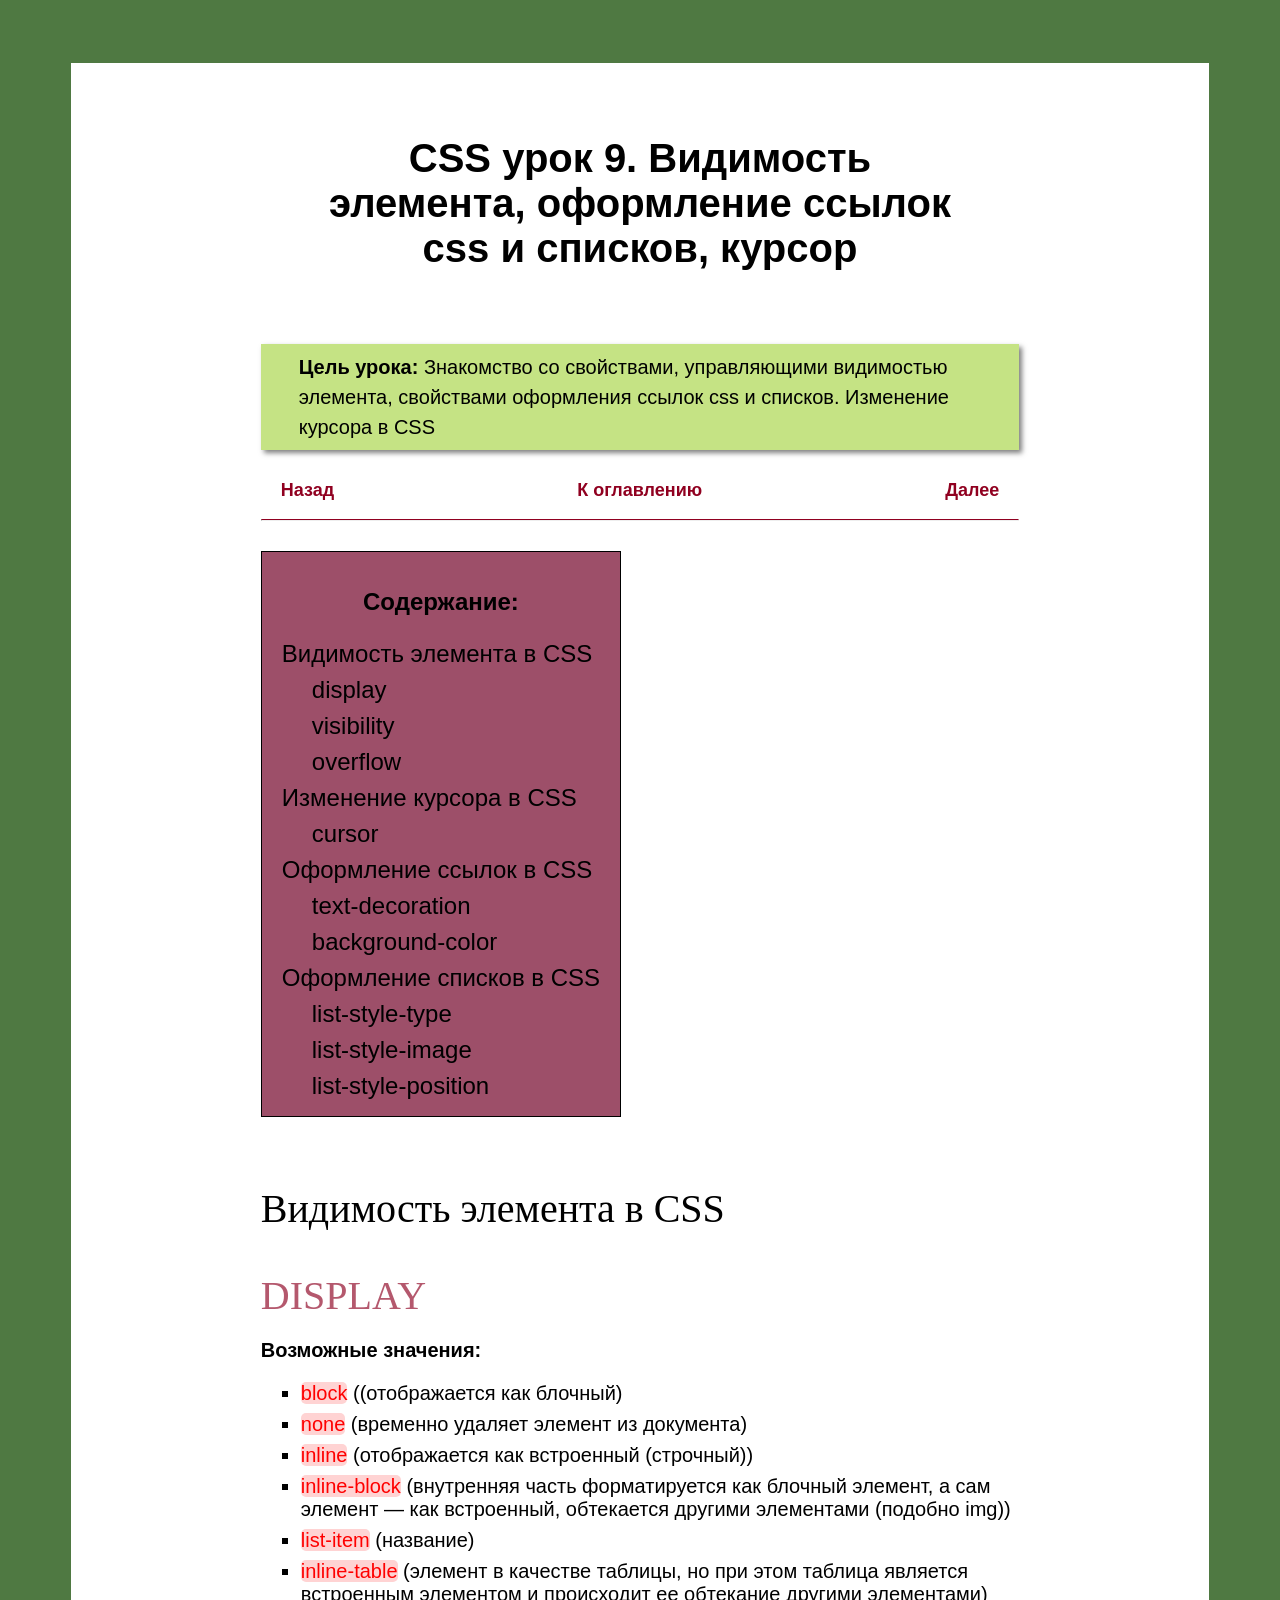
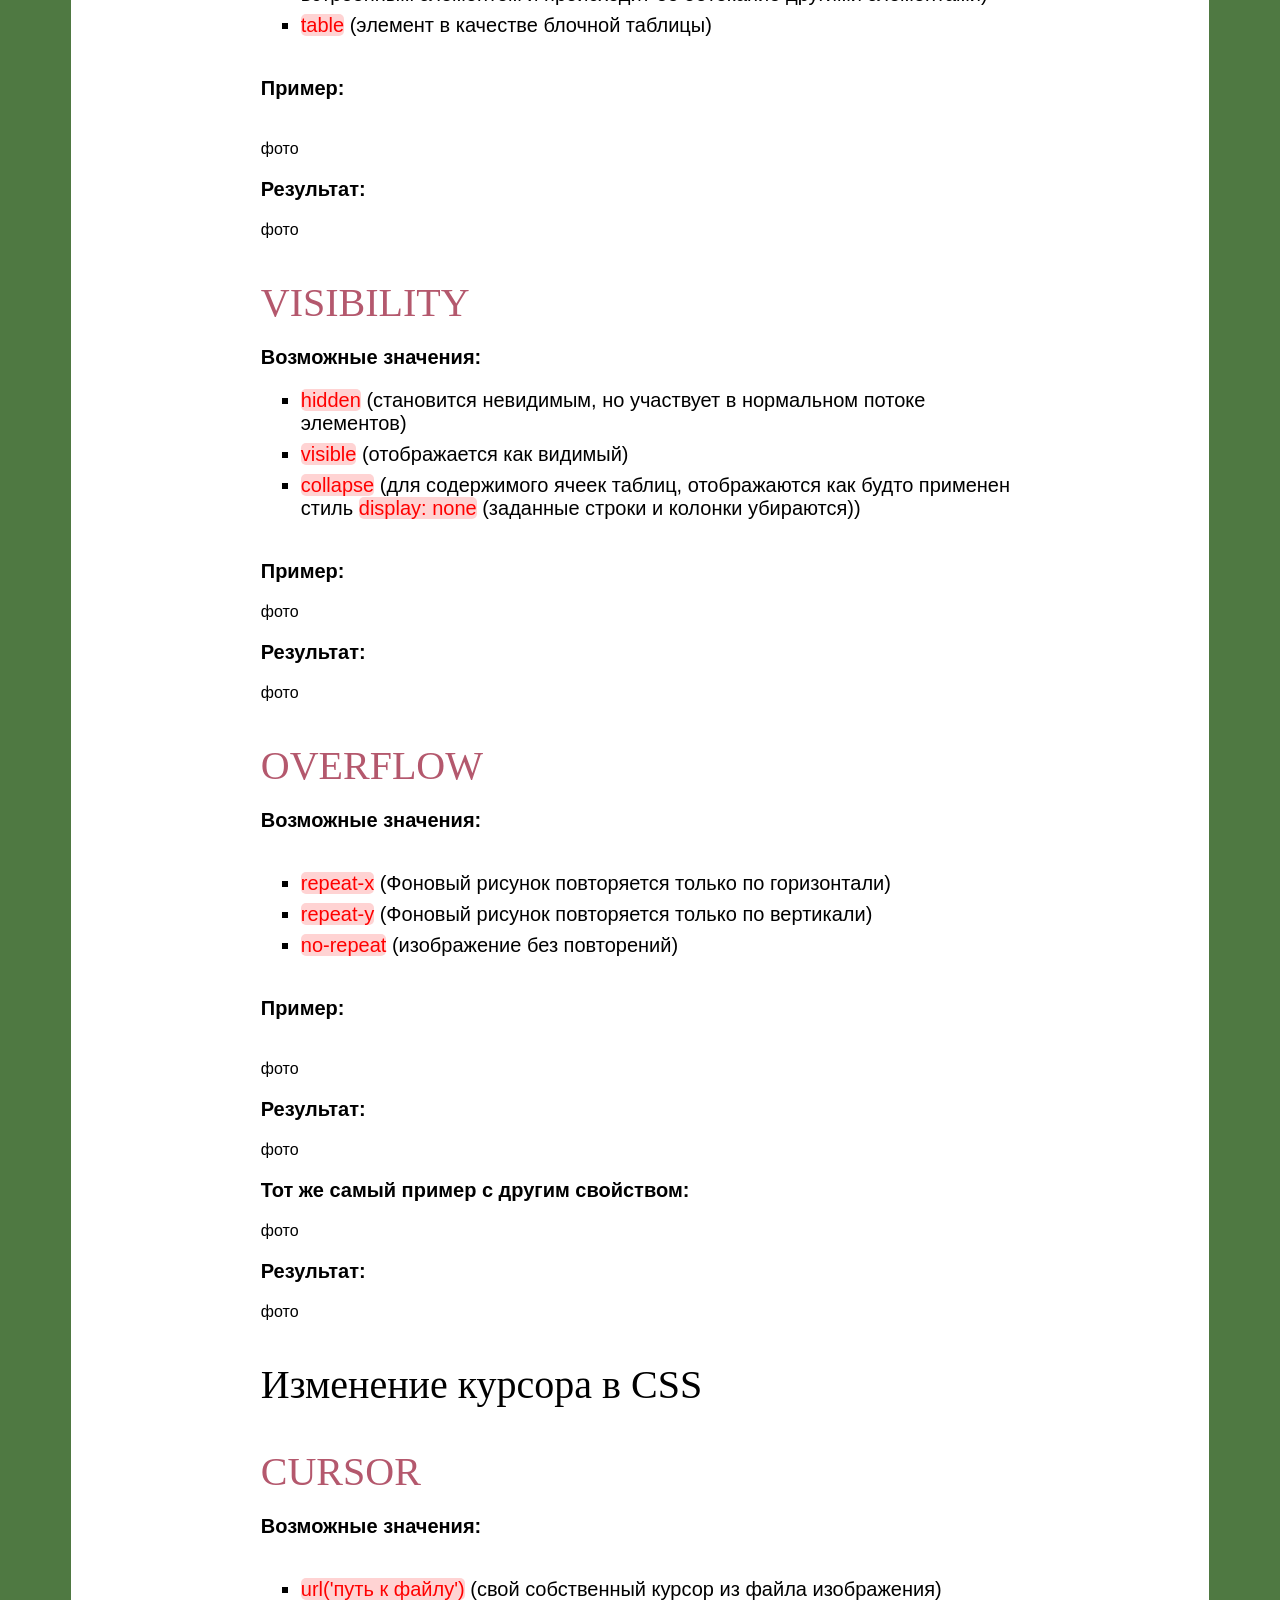
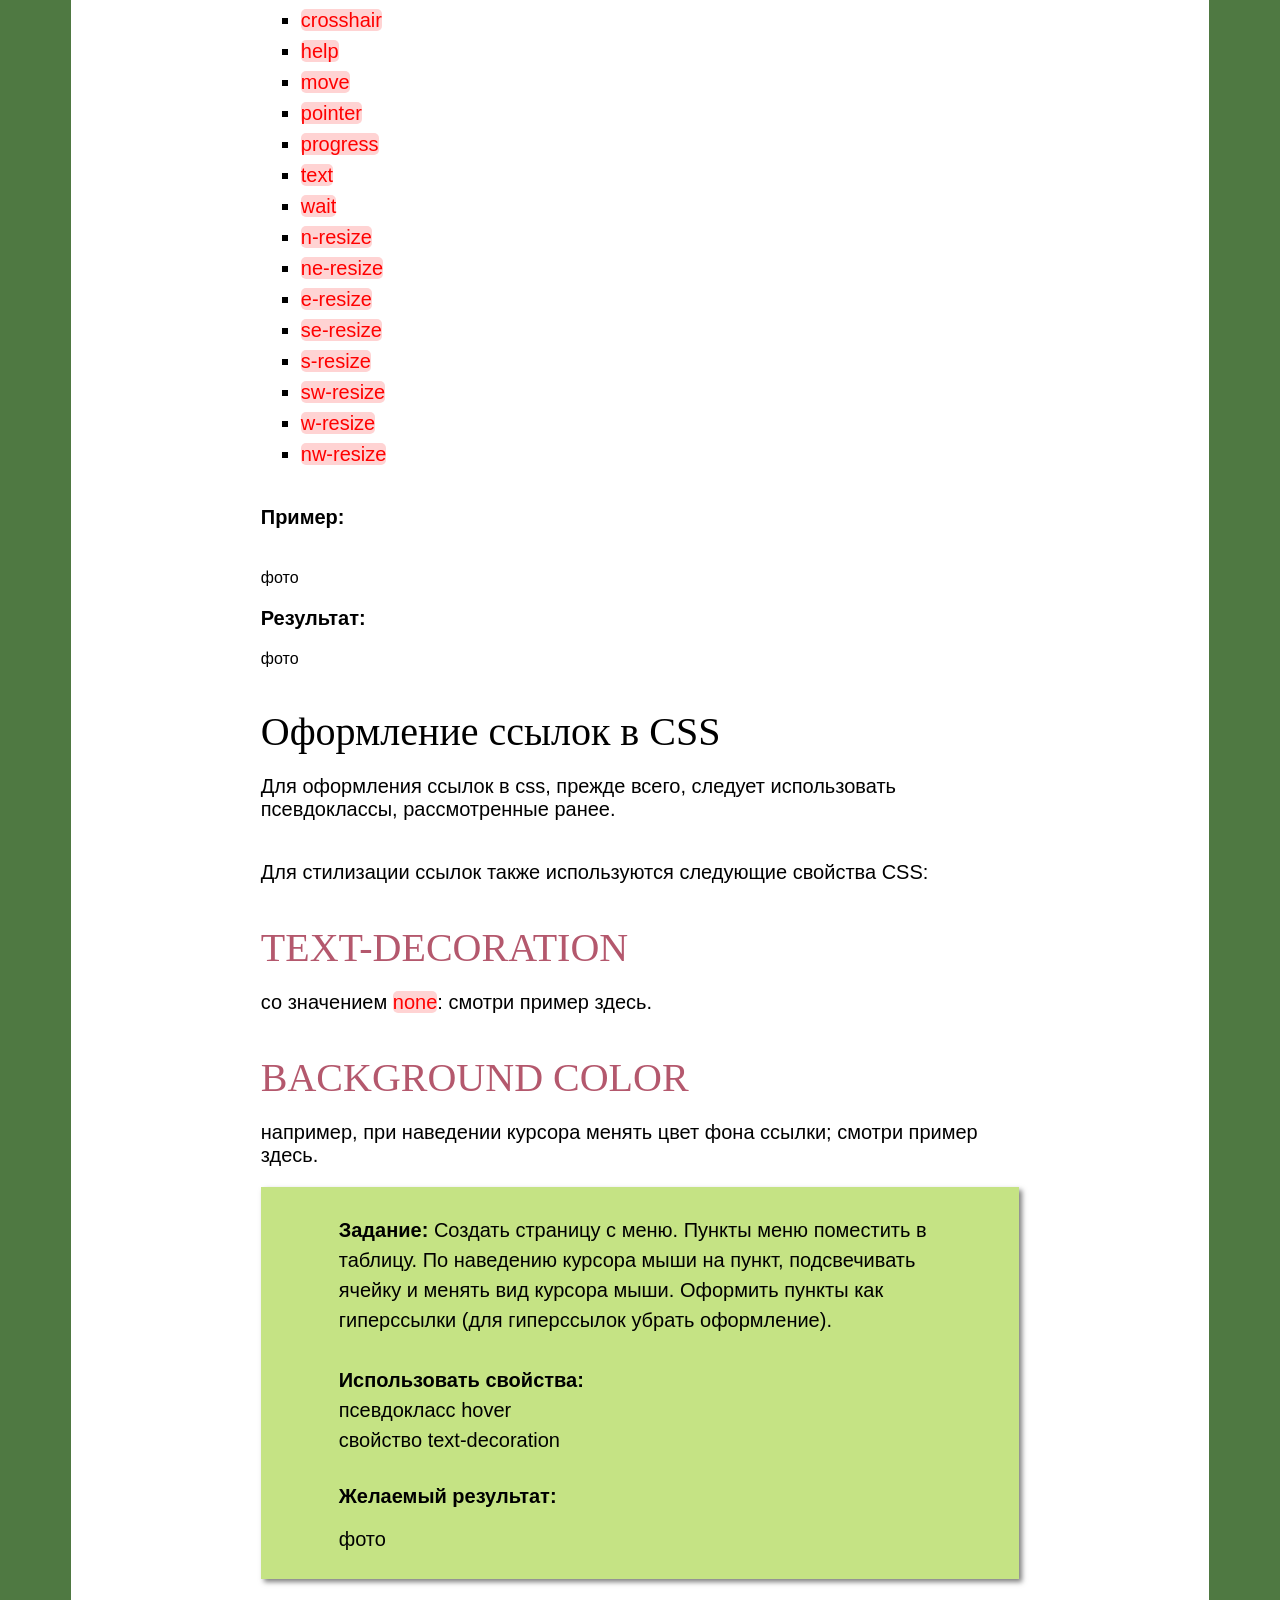
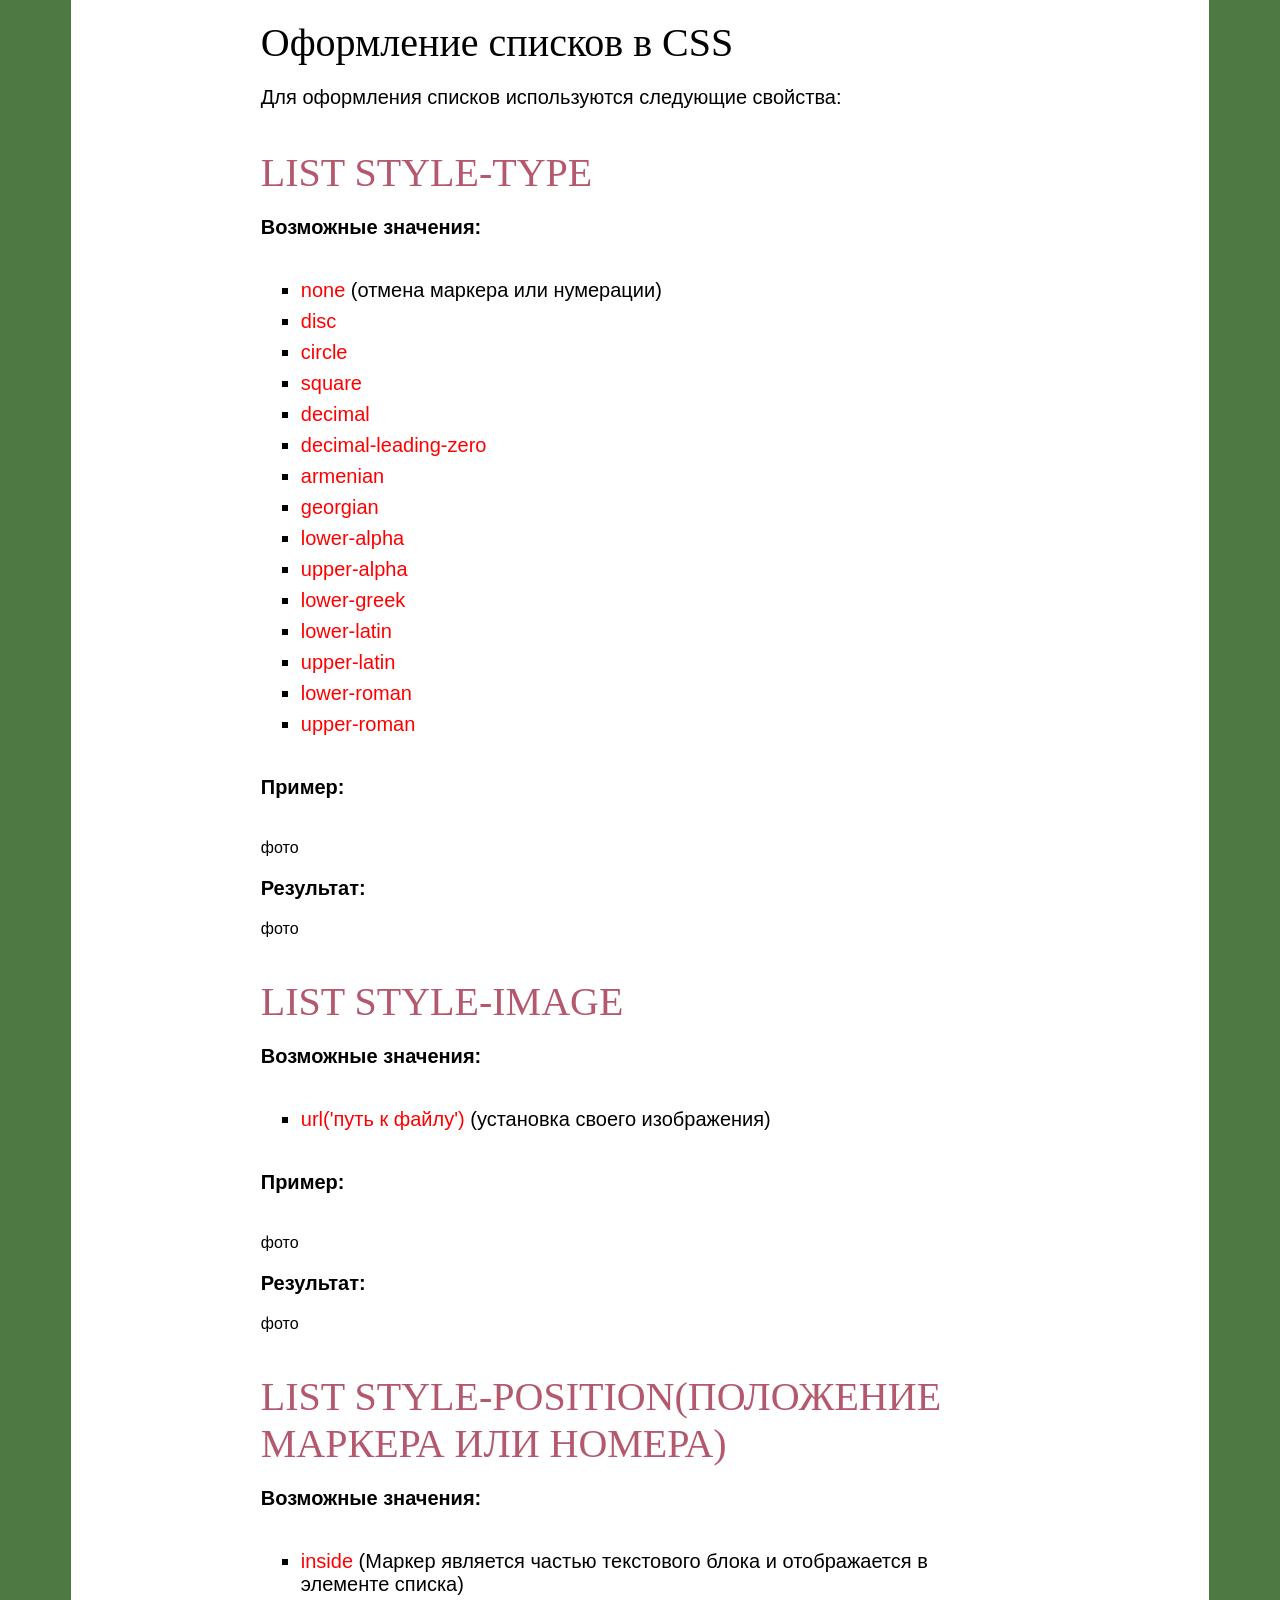
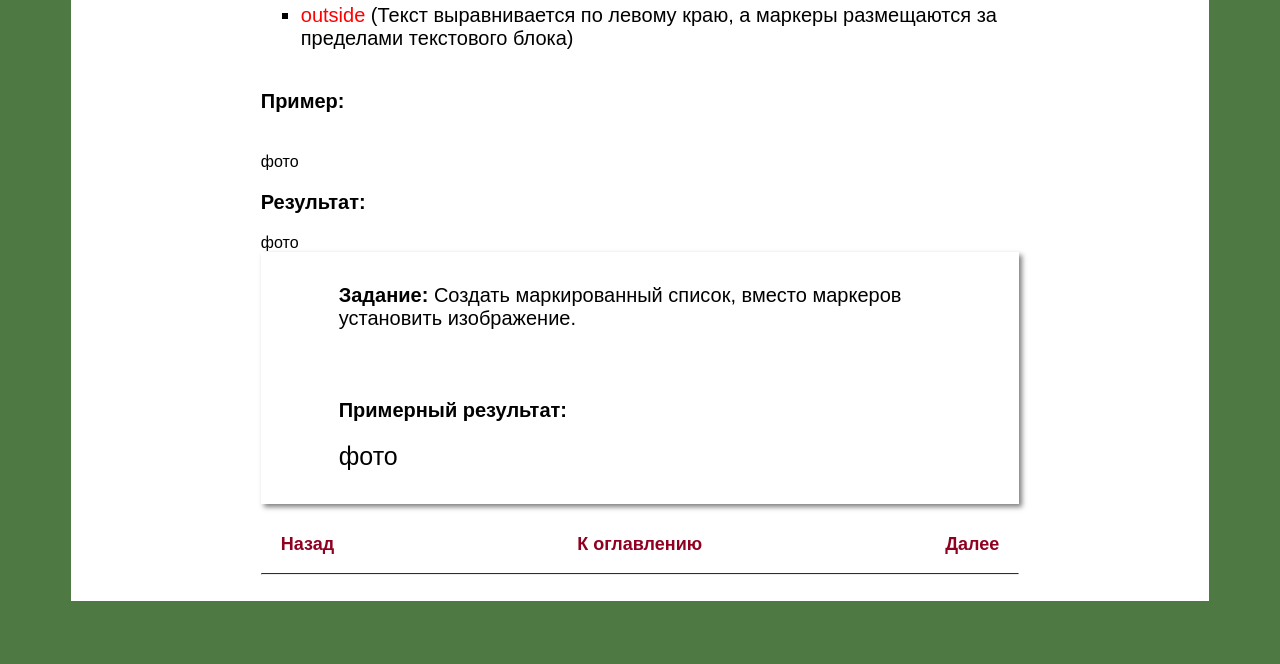
<file: index9.html>
<!doctype html>
<html>
<head>
<meta charset="utf-8">
<title>Воспоминания</title>
<link href="style.css" rel="stylesheet">
</head>

<body>
	<section>
		<p class="tit-line"></p>
		<p class="tit-line"></p>
		<h1 style="text-align: center; margin:5% 5%; font-size: 40px; padding: 2%">CSS урок 9. Видимость элемента, оформление ссылок css и списков, курсор</h1>
		<p class="tit-line"></p>
		<div class="block1" style="line-height: 1.5;"><b>Цель урока: </b> Знакомство со свойствами, управляющими видимостью элемента, свойствами оформления ссылок css и списков. Изменение курсора в CSS</div>
		<div class="navigation">
		<a href="index8.html" class="button">Назад</a>
		<a href="index.html" class="button">К оглавлению</a>
		<a href="index10.html" class="button">Далее</a>
		</div>
	<hr>
	
		<div class="content">
			<h2>Содержание:</h2>
			<a href="#9_1">Видимость элемента в CSS</a><br>
			<a href="#9_2" style="margin-left: 30px">display</a><br>
			<a href="#9_3" style="margin-left: 30px">visibility</a><br>
			<a href="#9_4" style="margin-left: 30px">overflow</a><br>
			<a href="#9_5">Изменение курсора в CSS</a><br>
			<a href="#9_6" style="margin-left: 30px">cursor</a><br>
			<a href="#9_7">Оформление ссылок в CSS</a><br>
			<a href="#9_8" style="margin-left: 30px">text-decoration</a><br>
			<a href="#9_9" style="margin-left: 30px">background-color</a><br>
			<a href="#9_10">Оформление списков в CSS</a><br>
			<a href="#9_11" style="margin-left: 30px">list-style-type</a><br>
			<a href="#9_12" style="margin-left: 30px">list-style-image</a><br>
			<a href="#9_13" style="margin-left: 30px">list-style-position</a>	
		</div>
	
		<br>
		<h1 id="9_1" class="ogl">Видимость элемента в CSS</h1>
		
			
		<p class="tit-line"></p>
		<h1 id="9_2" class="ogl"><span style="color:#B4586D;">DISPLAY</span></h1>
		<p><b>Возможные значения:</b></p>
		<ul>
		   <li style="font-size:20px;margin-bottom:8px;"><span style="color:#FF0000;"><a style="background: #FFD3D3;border-radius: 5px;">block</a></span> ((отображается как блочный)</li>
		   <li style="font-size:20px;margin-bottom:8px;"><span style="color:#FF0000;"><a style="background: #FFD3D3;border-radius: 5px;">none</a></span> (временно удаляет элемент из документа)</li>
		   <li style="font-size:20px;margin-bottom:8px;"><span style="color:#FF0000;"><a style="background: #FFD3D3;border-radius: 5px;">inline</a></span> (отображается как встроенный (строчный))</li>
			<li style="font-size:20px;margin-bottom:8px;"><span style="color:#FF0000;"><a style="background: #FFD3D3;border-radius: 5px;">inline-block</a></span> (внутренняя часть форматируется как блочный элемент, а сам элемент — как встроенный, обтекается другими элементами (подобно img))</li>
			 <li style="font-size:20px;margin-bottom:8px;"><span style="color:#FF0000;"><a style="background: #FFD3D3;border-radius: 5px;">list-item</a></span> (название)</li>
		   <li style="font-size:20px;margin-bottom:8px;"><span style="color:#FF0000;"><a style="background: #FFD3D3;border-radius: 5px;">inline-table</a></span> (элемент в качестве таблицы, но при этом таблица является встроенным элементом и происходит ее обтекание другими элементами)</li>
		   <li style="font-size:20px;margin-bottom:8px;"><span style="color:#FF0000;"><a style="background: #FFD3D3;border-radius: 5px;">table</a></span>  (элемент в качестве блочной таблицы)</li>
	    </ul>
		<p class="tit-line"></p>
		<p><b>Пример:</b></p>
		<p class="tit-line"></p>
		фото
	    <p><b>Результат:</b></p>
	    фото

	
        <p class="tit-line"></p>
	    <h1 id="9_3" class="ogl"><span style="color:#B4586D;">VISIBILITY</span></h1>
		<p><b>Возможные значения:</b></p>
	  <ul>
          <li style="font-size:20px;margin-bottom:8px;"><span style="color:#FF0000;"><a style="background: #FFD3D3; border-radius: 5px;">hidden</a></span> (становится невидимым, но участвует в нормальном потоке элементов)</li>
		  <li style="font-size:20px;margin-bottom:8px;"><span style="color:#FF0000;"><a style="background: #FFD3D3; border-radius: 5px;">visible</a></span> (отображается как видимый)</li>
		  <li style="font-size:20px;margin-bottom:8px;"><span style="color:#FF0000;"><a style="background: #FFD3D3; border-radius: 5px;">collapse</a></span> (для содержимого ячеек таблиц, отображаются как будто применен стиль <span style="color:#FF0000;"><a style="background: #FFD3D3; border-radius: 5px;">display: none</a></span> (заданные строки и колонки убираются))</li>
      </ul>
		 <p class="tit-line"></p>
		  <p><b>Пример:</b></p>
		  фото
		  <p><b>Результат:</b></p>
	      фото
		
		
		  <p class="tit-line"></p>
	      <h1 id="9_4" class="ogl"><span style="color:#B4586D;">OVERFLOW</span></h1>
		  <p><b>Возможные значения:</b></p>
		  <p class="tit-line"></p>
	 <ul>
          <li style="font-size:20px;margin-bottom:8px;"><span style="color:#FF0000;"><a style="background: #FFD3D3; border-radius: 5px;">repeat-x</a></span> (Фоновый рисунок повторяется только по горизонтали)</li>
		  <li style="font-size:20px;margin-bottom:8px;"><span style="color:#FF0000;"><a style="background: #FFD3D3; border-radius: 5px;">repeat-y</a></span> (Фоновый рисунок повторяется только по вертикали)</li>
		  <li style="font-size:20px;margin-bottom:8px;"><span style="color:#FF0000;"><a style="background: #FFD3D3; border-radius: 5px;">no-repeat</a></span> (изображение без повторений)</li>
	 </ul>
		  <p class="tit-line"></p>
		  <p><b>Пример:</b></p>
		  <p class="tit-line"></p>
	      фото
		  <p><b>Результат:</b></p>
	      фото
		  <p><b>Тот же самый пример с другим свойством:</b></p>
		  фото
		  <p><b>Результат:</b></p>
		  фото
		
		
		
		  <p class="tit-line"></p>
		  <h1 id="9_5" class="ogl">Изменение курсора в CSS</h1>
		<p class="tit-line"></p>
		
		
	      <h1 id="9_6" class="ogl"><span style="color:#B4586D;">CURSOR</span></h1>
		  <p><b>Возможные значения:</b></p>
		  <p class="tit-line"></p>
		  <ul>
          <li style="font-size:20px;margin-bottom:8px;"><span style="color:#FF0000;"><a style="background: #FFD3D3; border-radius: 5px;">url('путь к файлу')</a></span> (свой собственный курсор из файла изображения)</li>
		  <li style="font-size:20px;margin-bottom:8px;"><span style="color:#FF0000;"><a style="background: #FFD3D3; border-radius: 5px;">crosshair</a></span></li>
		  <li style="font-size:20px;margin-bottom:8px;"><span style="color:#FF0000;"><a style="background: #FFD3D3; border-radius: 5px;">help</a></span></li>
		  <li style="font-size:20px;margin-bottom:8px;"><span style="color:#FF0000;"><a style="background: #FFD3D3; border-radius: 5px;">move</a></span></li>
		  <li style="font-size:20px;margin-bottom:8px;"><span style="color:#FF0000;"><a style="background: #FFD3D3; border-radius: 5px;">pointer</a></span></li>
		  <li style="font-size:20px;margin-bottom:8px;"><span style="color:#FF0000;"><a style="background: #FFD3D3; border-radius: 5px;">progress</a></span></li>
		  <li style="font-size:20px;margin-bottom:8px;"><span style="color:#FF0000;"><a style="background: #FFD3D3; border-radius: 5px;">text</a></span></li>
		  <li style="font-size:20px;margin-bottom:8px;"><span style="color:#FF0000;"><a style="background: #FFD3D3; border-radius: 5px;">wait</a></span></li>
		  <li style="font-size:20px;margin-bottom:8px;"><span style="color:#FF0000;"><a style="background: #FFD3D3; border-radius: 5px;">n-resize</a></span></li>
		  <li style="font-size:20px;margin-bottom:8px;"><span style="color:#FF0000;"><a style="background: #FFD3D3; border-radius: 5px;">ne-resize</a></span></li>
		  <li style="font-size:20px;margin-bottom:8px;"><span style="color:#FF0000;"><a style="background: #FFD3D3; border-radius: 5px;">e-resize</a></span></li>
		  <li style="font-size:20px;margin-bottom:8px;"><span style="color:#FF0000;"><a style="background: #FFD3D3; border-radius: 5px;">se-resize</a></span></li>
		  <li style="font-size:20px;margin-bottom:8px;"><span style="color:#FF0000;"><a style="background: #FFD3D3; border-radius: 5px;">s-resize</a></span></li>
	      <li style="font-size:20px;margin-bottom:8px;"><span style="color:#FF0000;"><a style="background: #FFD3D3; border-radius: 5px;">sw-resize</a></span></li>
		  <li style="font-size:20px;margin-bottom:8px;"><span style="color:#FF0000;"><a style="background: #FFD3D3; border-radius: 5px;">w-resize</a></span></li>
		  <li style="font-size:20px;margin-bottom:8px;"><span style="color:#FF0000;"><a style="background: #FFD3D3; border-radius: 5px;">nw-resize</a></span></li>
      </ul>
		  <p class="tit-line"></p>
		  <p><b>Пример:</b></p>
		<p class="tit-line"></p>
	     фото
          <p><b>Результат:</b></p>
		  фото
		
		
		<p class="tit-line"></p>
		<h1 id="9_7" class="ogl">Оформление ссылок в CSS</h1>
		<p>Для оформления ссылок в css, прежде всего, следует использовать псевдоклассы, рассмотренные ранее.</p>
		<p class="tit-line"></p>
		<p>Для стилизации ссылок также используются следующие свойства CSS:</p>
		<p class="tit-line"></p>
		
		
		
	      <h1 id="9_8" class="ogl"><span style="color:#B4586D;">TEXT-DECORATION</span></h1>
		<p>со значением <span style="color:#FF0000;"><a style="background: #FFD3D3; border-radius: 5px;">none</a></span>: смотри пример здесь.</p>
		<p class="tit-line"></p>
		
		
  
      <h1 id="9_9" class="ogl"><span style="color:#B4586D;">BACKGROUND COLOR</span></h1>
         <p>например, при наведении курсора менять цвет фона ссылки; смотри пример здесь.</p>
		<div class="block1">
			<ul>
		<p style="line-height: 1.5;"><b>Задание:</b> Создать страницу с меню. Пункты меню поместить в таблицу. По наведению курсора мыши на пункт, подсвечивать ячейку и менять вид курсора мыши. Оформить пункты как гиперссылки (для гиперссылок убрать оформление).</p><p class="tit-line"></p>
				<p style="line-height: 0.5;"><b>Использовать свойства:</b></p>
				<p style="line-height: 0.5;"> псевдокласс hover</p>
            <p style="line-height: 0.5;">свойство text-decoration</p><p class="tit-line"></p>	
				<p><b>Желаемый результат:</b></p>
				фото
		</ul>
		</div>
		
		<p class="tit-line"></p>
		<h1 id="9_10" class="ogl">Оформление списков в CSS</h1>
	   <p>Для оформления списков используются следующие свойства:</p>
		
		
		
		  <p class="tit-line"></p>
	      <h1 id="9_11" class="ogl"><span style="color:#B4586D;">LIST STYLE-TYPE</span></h1>
		  <p><b>Возможные значения:</b></p>
		  <p class="tit-line"></p>
		<ul>
		   <li style="font-size:20px;margin-bottom:8px;"><span style="color:#FF0000;"><a style="border-radius: 5px;">none</a></span>  (отмена маркера или нумерации)</li>
		   <li style="font-size:20px;margin-bottom:8px;"><span style="color:#FF0000;"><a style="border-radius: 5px;">disc</a></span></li>
		   <li style="font-size:20px;margin-bottom:8px;"><span style="color:#FF0000;"><a style="border-radius: 5px;">circle</a></span></li>
		   <li style="font-size:20px;margin-bottom:8px;"><span style="color:#FF0000;"><a style="border-radius: 5px;">square</a></span> </li>
		   <li style="font-size:20px;margin-bottom:8px;"><span style="color:#FF0000;"><a style="border-radius: 5px;">decimal</a></span></li>
		   <li style="font-size:20px;margin-bottom:8px;"><span style="color:#FF0000;"><a style="border-radius: 5px;">decimal-leading-zero</a></span></li>
		   <li style="font-size:20px;margin-bottom:8px;"><span style="color:#FF0000;"><a style="border-radius: 5px;">armenian</a></span></li>
		   <li style="font-size:20px;margin-bottom:8px;"><span style="color:#FF0000;"><a style="border-radius: 5px;">georgian</a></span></li>
		   <li style="font-size:20px;margin-bottom:8px;"><span style="color:#FF0000;"><a style="border-radius: 5px;">lower-alpha</a></span></li>
		   <li style="font-size:20px;margin-bottom:8px;"><span style="color:#FF0000;"><a style="border-radius: 5px;">upper-alpha</a></span></li>
		   <li style="font-size:20px;margin-bottom:8px;"><span style="color:#FF0000;"><a style="border-radius: 5px;">lower-greek</a></span></li>
		   <li style="font-size:20px;margin-bottom:8px;"><span style="color:#FF0000;"><a style="border-radius: 5px;">lower-latin</a></span></li>
		   <li style="font-size:20px;margin-bottom:8px;"><span style="color:#FF0000;"><a style="border-radius: 5px;">upper-latin</a></span></li>
		   <li style="font-size:20px;margin-bottom:8px;"><span style="color:#FF0000;"><a style="border-radius: 5px;">lower-roman</a></span></li>
		   <li style="font-size:20px;margin-bottom:8px;"><span style="color:#FF0000;"><a style="border-radius: 5px;">upper-roman</a></span></li>
	    </ul>
	<p class="tit-line"></p>
		  <p><b>Пример:</b></p>
		<p class="tit-line"></p>
	     фото
          <p><b>Результат:</b></p>
		  фото
		
		
		  <p class="tit-line"></p>
	      <h1 id="9_12" class="ogl"><span style="color:#B4586D;">LIST STYLE-IMAGE</span></h1>
		  <p><b>Возможные значения:</b></p>
		  <p class="tit-line"></p>
		<ul>
		 <li style="font-size:20px;margin-bottom:8px;"><span style="color:#FF0000;"><a style="border-radius: 5px;">url('путь к файлу') </a></span>(установка своего изображения)</li>
	    </ul>
		<p class="tit-line"></p>
		  <p><b>Пример:</b></p>
		<p class="tit-line"></p>
	     фото
          <p><b>Результат:</b></p>
		  фото
		
		
		
		  <p class="tit-line"></p>
	      <h1 id="9_13" class="ogl"><span style="color:#B4586D;">LIST STYLE-POSITION(ПОЛОЖЕНИЕ МАРКЕРА ИЛИ НОМЕРА)</span></h1>
		  <p><b>Возможные значения:</b></p>
		  <p class="tit-line"></p>
		<ul>
		 <li style="font-size:20px;margin-bottom:8px;"><span style="color:#FF0000;"><a style="border-radius: 5px;">inside </a></span> (Маркер является частью текстового блока и отображается в элементе списка)</li>
		 <li style="font-size:20px;margin-bottom:8px;"><span style="color:#FF0000;"><a style="border-radius: 5px;">outside </a></span> (Текст выравнивается по левому краю, а маркеры размещаются за пределами текстового блока)</li>
	    </ul>
		<p class="tit-line"></p>
		  <p><b>Пример:</b></p>
		<p class="tit-line"></p>
	     фото
          <p><b>Результат:</b></p>
		  фото
		
		
		<div class="block2">
		<ul>
		<p><b>Задание:</b> Создать маркированный список, вместо маркеров установить изображение.</p><br>
		<p><b>Примерный результат:</b></p>
		фото
		</ul>
		</div>
		
		
		
<div class="navigation">
	    <a href="index8.html" class="button">Назад</a>
	    <a href="index.html" class="button">К оглавлению</a>
		<a href="index10.html" class="button">Далее</a>
	    </div>
	   <hr>
	    <br>
	</section>
</body>
</html>
</file>
<file: style2.css>
html {
	scroll-behavior: smooth;
}
body{
	font-family: 'Nunito Sans', sans-serif;
	background: #4F7942;
}
section{
	background: #FFFFFF;
	margin: 5%;
	padding: 0 15%;
}
p{
	font-size: 25px;
}
.p text
{
	line-height: 1;
}
.tit-line {
	display: flex;
	align-items: center;
	gap: 10px;
}
.num {
	font-size: 32px;
	font-weight: bold;
}
.navigation {
	display: flex;
	justify-content: space-between;
	margin-top: 20px;
	align-items: center;
}

.button {
	text-decoration: none;
	padding: 10px 20px;
	background-color: #900020;
	color: white;
	border-radius: 5px;
	font-size: 16px;
}
.button.next {
	margin-left: auto;
}
#ogl {
	margin: 0 ;
}
.content {
    width: 400px;
    margin: 30px 0 30px 0;
    padding: 20px;
    border: 1px solid #ccc;
    background-color: #f5f5f5;
	background: #9D4F69;
	line-height: 0.9;
}

.content h2 {
    margin-bottom: 30px;
}

.content a {
    display: block;
    text-decoration: none;
    color: black;
    font-size: 24px;
}

.content a:hover {
    color: #86A674;
}

.ogl{
	text-align: left;
	font-family: abel;
	margin-top: 20px;
	margin-bottom: 10px;
	font-weight: 300;
	font-size: 40px;
	width: 90%;
}
.block1{
	margin: 1%;
	padding: 2% 2%;
	background: #C5E384;
	font-size: 25px;
	box-shadow: 3px 3px 5px rgba(0, 0, 0, 0.5);
}
.block2{
	margin: 1%;
	padding: 2% 2%;
	border: 20px;
	font-size: 25px;
	box-shadow: 3px 3px 5px rgba(0, 0, 0, 0.5);
	
}
.block3{
	margin: 1%;
	padding: 2% 2%;
	background: #BD646F;
	font-size: 25px;
	box-shadow: 3px 3px 5px rgba(0, 0, 0, 0.5);
}
ul {
	list-style-type: square;
}
.gl h1 {
	font-weight: 300;
	font-size: 28px;
	width: 90%;
}

.gl p {
	width: 90%;
	font-size: 16px;
}

a {
  text-decoration: none;
  color: #610027;
  transition: color 0.2s ease;
}
a:hover {
  color: #8FC26B;
}

a:visited {
  color: #FDC728;
}
</file>
<file: style.css>
html {
	scroll-behavior: smooth;
}
body{
	font-family: 'Nunito Sans', sans-serif;
	background: #4F7942;
}
section{
	background: #FFFFFF;
	margin: 5%;
	padding: 0 15%;
}
a {
	 white-space: nowrap; 
}

p{
	font-size: 20px;
	
}
.p text
{
	line-height: 1;
}
.tit-line {
	display: flex;
	align-items: center;
	gap: 6px;
}
.num {
	font-size: 32px;
	font-weight: bold;
}
.navigation {
	display: flex;
	justify-content: space-between;
	margin-top: 20px;
	align-items: center;
}

.button {
	text-decoration: none;
	padding: 10px 20px;
	color: #900020;
	border-radius: 5px;
	font-size: 18px;
	font-weight: bold;
}
.button.next {
	margin-left: auto;
}
#ogl {
	margin: 0 ;
}
.content {
    margin: 30px 0 30px 0;
    padding: 20px;
    background-color: #f5f5f5;
	background: #9D4F69;
	line-height: 0.9;
	width: fit-content;
	border: 1px solid black;
}

.content h2 {
    margin-bottom: 30px;
	text-align: center;
	
}

.content a {
    display: block;
    text-decoration: none;
    color: black;
    font-size: 24px;
	
}

.content a:hover {
    color: #86A674;
}
.krug {
  list-style-type: circle;
}
.square {
  list-style-type: square;
}

.ogl{
	text-align: left;
	font-family: abel;
	margin-top: 20px;
	margin-bottom: 10px;
	font-weight: 300;
	font-size: 40px;
	width: 90%;
}
.block1{
	padding: 1% 5%;
	background: #C5E384;
	font-size: 20px;
	box-shadow: 3px 3px 5px rgba(0, 0, 0, 0.5);
}
.block2{
	padding: 1% 5%;
	border: 20px;
	font-size: 25px;
	box-shadow: 3px 3px 5px rgba(0, 0, 0, 0.5);
	
}
.block3{
	padding: 1% 5%;
	background: #BD646F;
	font-size: 20px;
	box-shadow: 3px 3px 5px rgba(0, 0, 0, 0.5);
	line-height: 1.5;
	
}
ul {
	list-style-type: square;
}
.gl h1 {
	font-weight: 300;
	font-size: 28px;
	width: 90%;
}
.gl h2 {
	font-weight: 250;
	font-size: 25px;
	width: 90%;
}
.gl p {
	width: 90%;
	font-size: 16px;
}
img {
	max-width: 100%;
	height: auto;
	display: block;
}

table {
            width: 100%;
            border-collapse: collapse;
        }
th, td {
            padding: 10px;
            border: 1px solid #ddd;
            text-align: left;
        }
       
td:first-child {
            font-weight: bold;
            font-size: 20px;
			margin-bottom: 8px;
			
        }
hr {
	 border-top: 1px solid #900020;
	
}
code {
    padding: 2px 4px;
    font-size: 90%;
	color: #c7254e;
	background-color: #FFEDED;
	border-radius: 4px;
	font-family: 'Nunito Sans', sans-serif;
	font-size: 1em;
	
}
.code-table table {
    width: 100%;
    border-collapse: collapse;
    font-family: monospace;
    background: #f7f7f7;
	border: 2px solid #A7A7A7;
}

.code-table td {
    padding: 1px 10px;
    border: 1px solid #ddd;
}

.code-table tr:nth-child(even) {
    background: #ffffff;
}

.code-table tr:nth-child(odd) {
    background: #eeeeee;
}
/* Символы < > */
.tag {
    color: #5FB300;
}

.tag-tire {
    color: #8CE32E;
}

/* Имя тега */
.tag-name {
    color: #FF0202;
}
.tag-na {
    color: #1C1D72;
}
/* Текст внутри */
.code-table td {
    font-family: monospace;
	 font-weight: normal;
}
</file>
